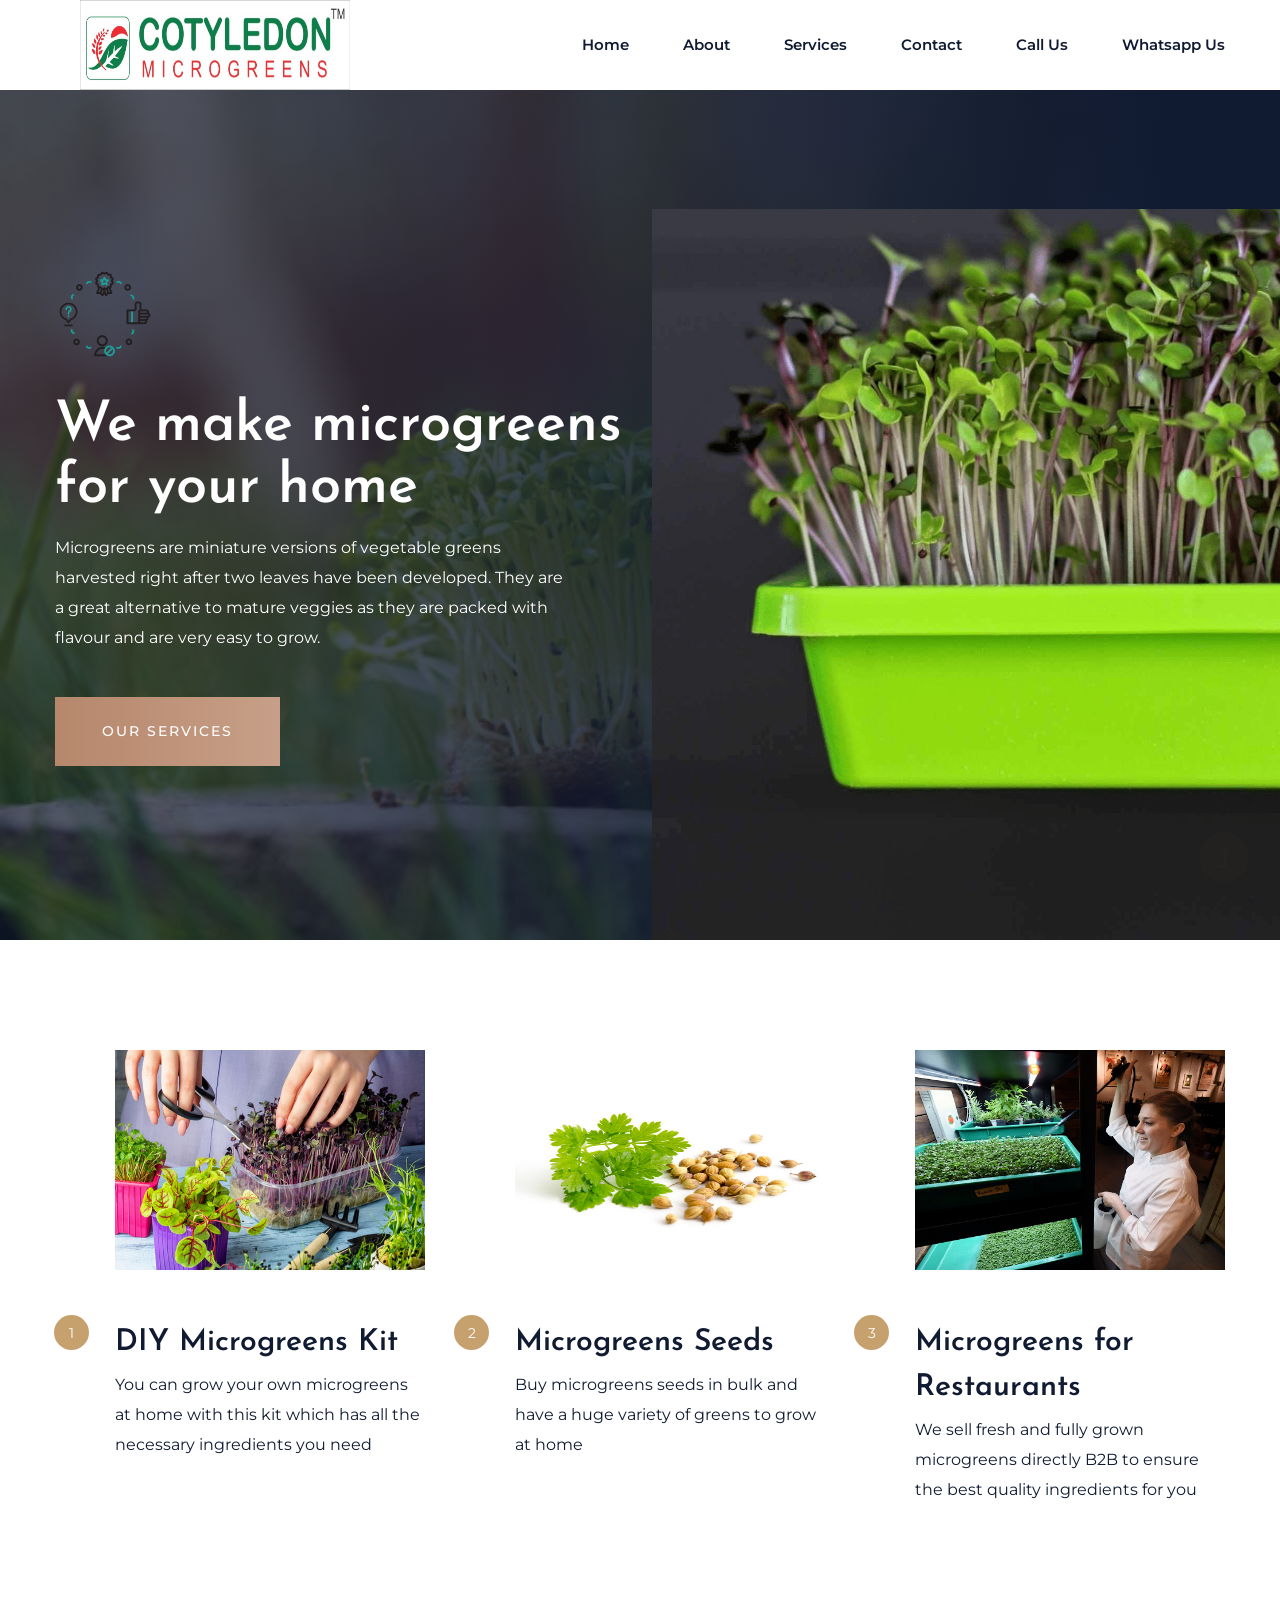
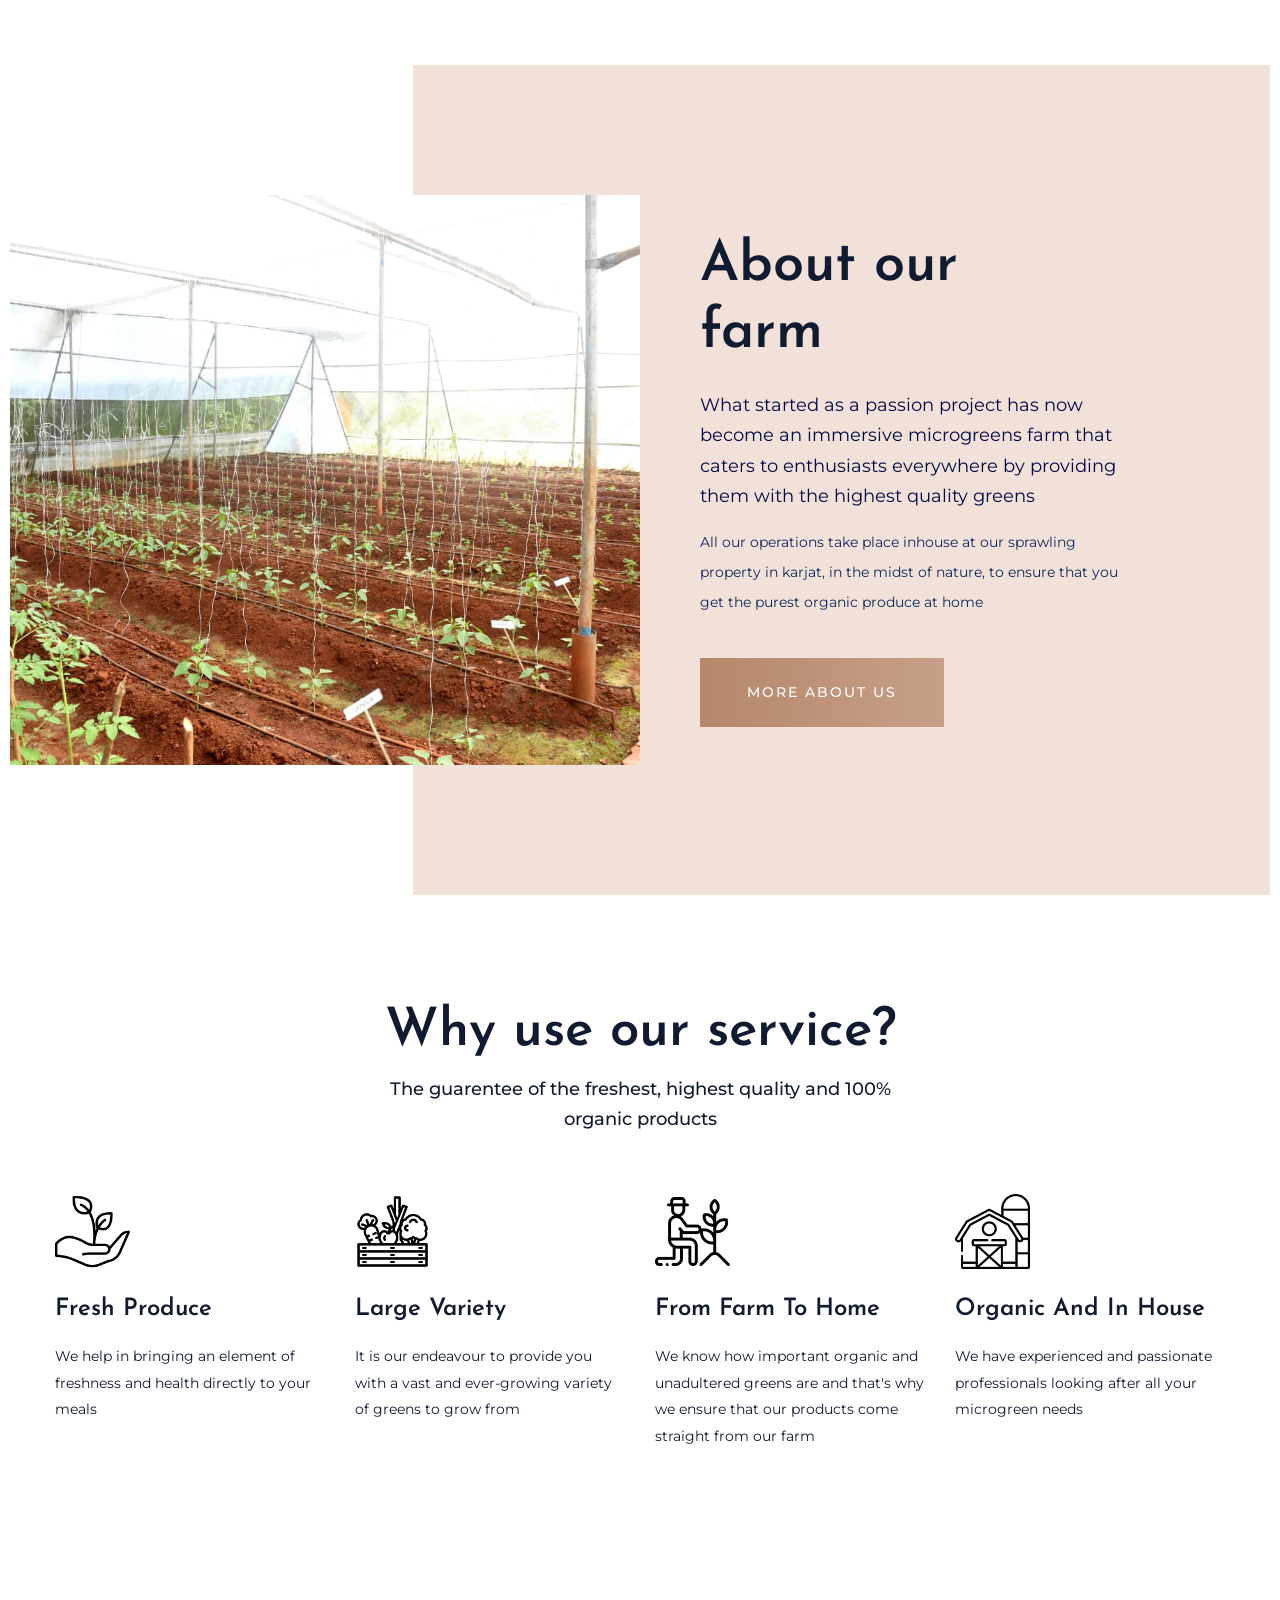
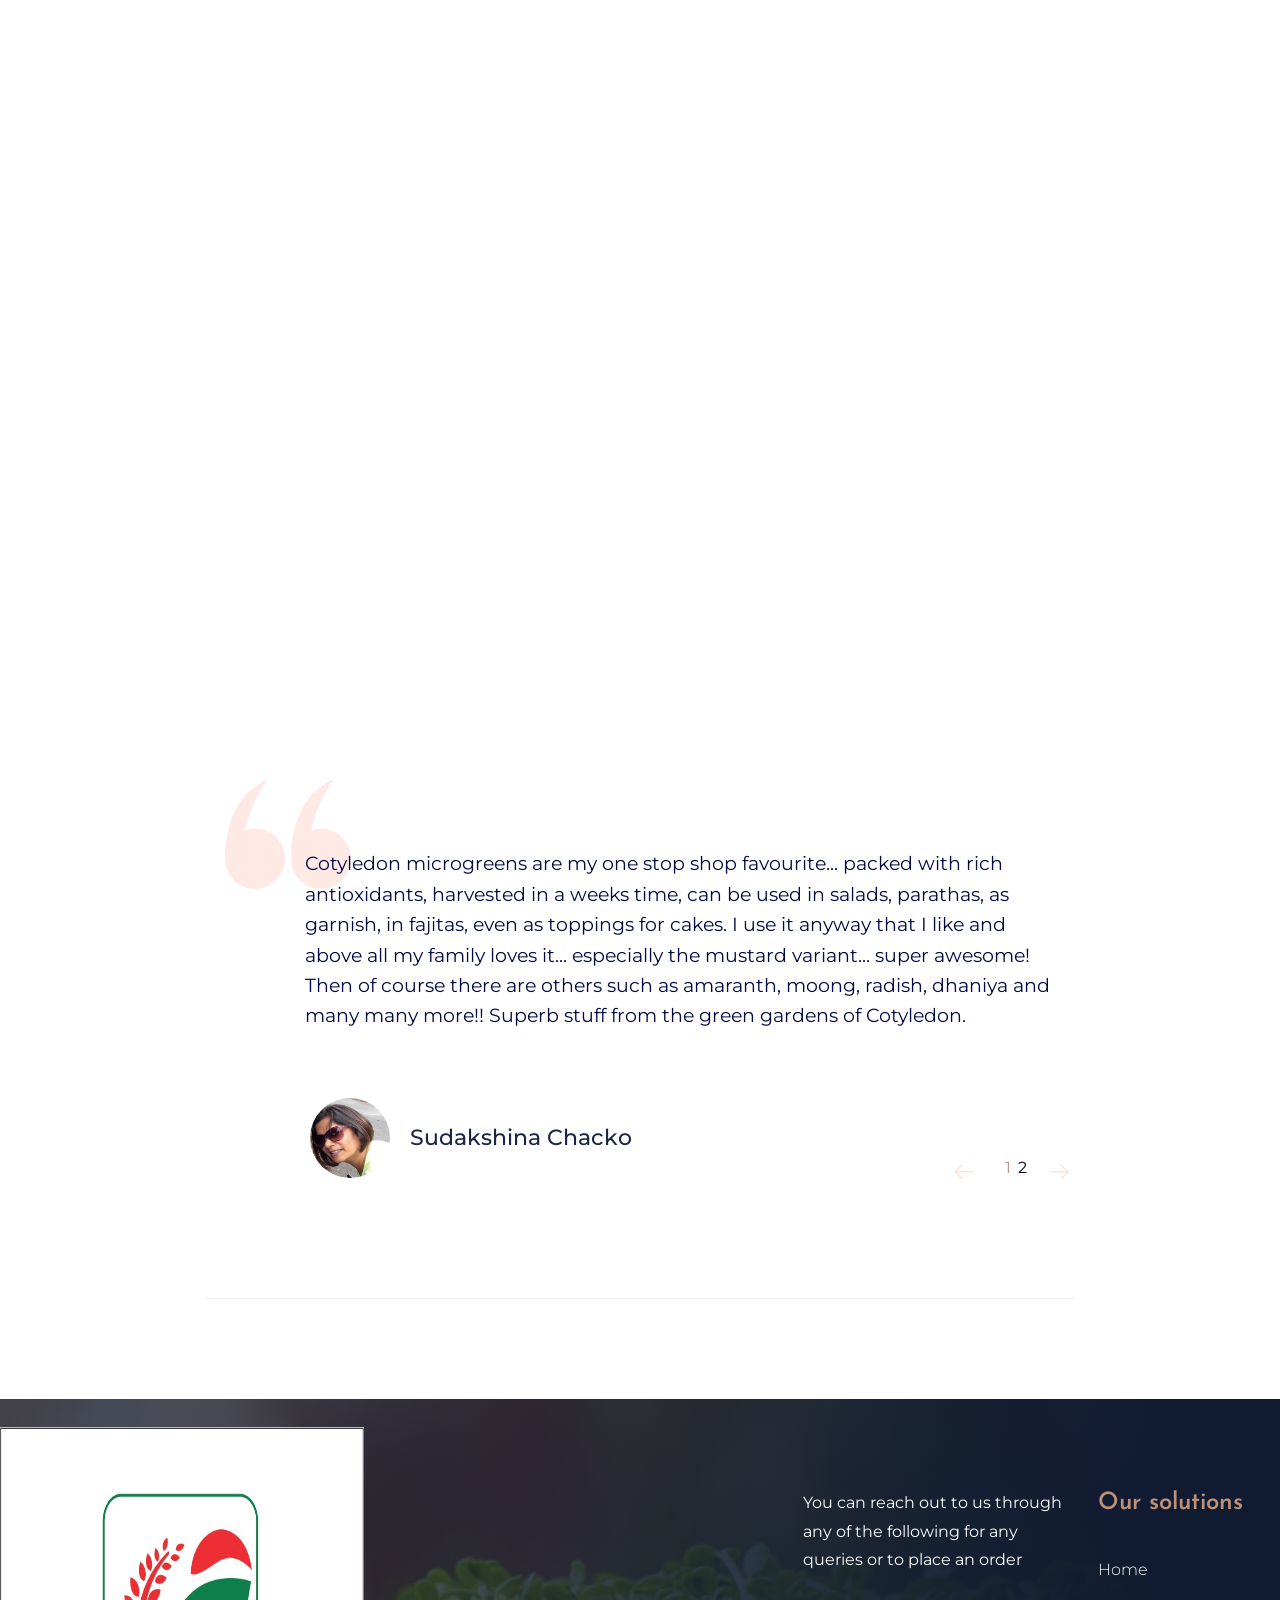
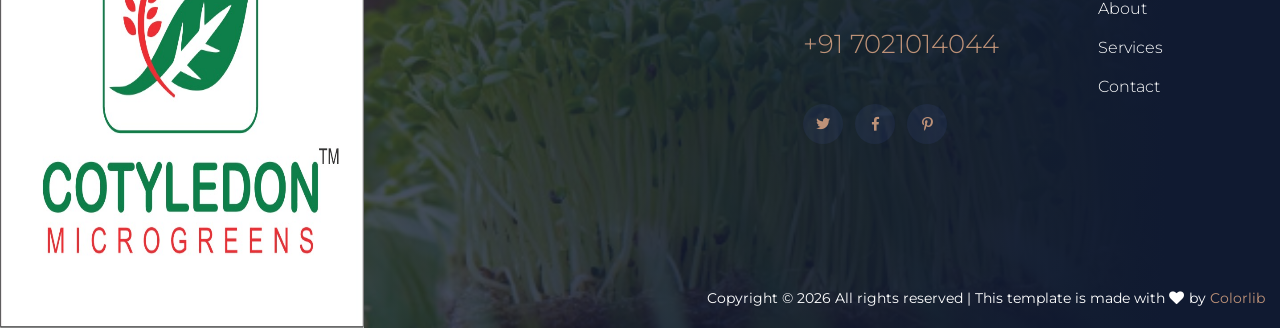
<file: index.html>
<!DOCTYPE html>
<html class="no-js" lang="zxx">
  <head>
    <meta charset="utf-8" />
    <meta http-equiv="x-ua-compatible" content="ie=edge" />
    <title>Cotyledon</title>
    <meta name="description" content="" />
    <meta name="viewport" content="width=device-width, initial-scale=1" />
    <link rel="manifest" href="site.webmanifest" />
    <link
      rel="shortcut icon"
      type="image/x-icon"
      href="assets/img/logo/titlelogo.png"
    />

    <!-- CSS here -->
    <link rel="stylesheet" href="assets/css/bootstrap.min.css" />
    <link rel="stylesheet" href="assets/css/owl.carousel.min.css" />
    <link rel="stylesheet" href="assets/css/slicknav.css" />
    <link rel="stylesheet" href="assets/css/flaticon.css" />
    <link rel="stylesheet" href="assets/css/progressbar_barfiller.css" />
    <link rel="stylesheet" href="assets/css/gijgo.css" />
    <link rel="stylesheet" href="assets/css/animate.min.css" />
    <link rel="stylesheet" href="assets/css/animated-headline.css" />
    <link rel="stylesheet" href="assets/css/magnific-popup.css" />
    <link rel="stylesheet" href="assets/css/fontawesome-all.min.css" />
    <link rel="stylesheet" href="assets/css/themify-icons.css" />
    <link rel="stylesheet" href="assets/css/slick.css" />
    <link rel="stylesheet" href="assets/css/nice-select.css" />
    <link rel="stylesheet" href="assets/css/style.css" />
  </head>
  <body>
    <!-- ? Preloader Start -->
    <div id="preloader-active">
      <div class="preloader d-flex align-items-center justify-content-center">
        <div class="preloader-inner position-relative">
          <div class="preloader-circle"></div>
          <div class="preloader-img pere-text">
            <img src="assets/img/logo/loading.png" alt="" />
          </div>
        </div>
      </div>
    </div>
    <!-- Preloader Start-->
    <header>
      <!-- Header Start -->
      <div class="header-area header_area">
        <div class="main-header">
          <div class="header-bottom header-sticky">
            <!-- Logo -->
            <div class="logo">
              <a href="index.html"
                ><img
                  src="assets/img/logo/finallogo.png"
                  alt=""
                  height="90"
                  width="270"
              /></a>
            </div>
            <div class="header-left d-flex f-right align-items-center">
              <!-- Main-menu -->
              <div class="main-menu f-right d-none d-lg-block">
                <nav>
                  <ul id="navigation">
                    <li><a href="index.html">Home</a></li>
                    <li><a href="about.html">About</a></li>
                    <li><a href="services.html">Services</a></li>
                    <li><a href="contact.html">Contact</a></li>
                    <li><a href="tel:7021014044" >Call Us</a></li>
                    <li><a href="https://api.whatsapp.com/send?phone=+917021014044">Whatsapp Us</a></li>
                    <!-- <li>
                      <a href="blog.html">Blog</a>
                      <ul class="submenu">
                        <li><a href="blog.html">Blog</a></li>
                        <li><a href="blog_details.html">Blog Details</a></li>
                        <li><a href="elements.html">Elements</a></li>
                      </ul>
                    </li>-->
                    
                  </ul>
                </nav>
              </div>
              <!-- left Btn -->
              <!--<div class="header-right-btn f-right d-none d-lg-block ml-30">
                <a href="tel:7021014044" class="header-btn">Call Us</a>
              </div>
              <div class="header-right-btn f-right d-none d-lg-block ml-30">
                <a href="https://api.whatsapp.com/send?phone=7021014044"class="header-btn">Whatsapp Us</a>
              </div>-->
            </div>
            <!-- Mobile Menu -->
            <div class="col-12">
              <div class="mobile_menu d-block d-lg-none"></div>
            </div>
          </div>
        </div>
      </div>
      <!-- Header End -->
    </header>
    <main>
      <!--? slider Area Start-->
      <div class="slider-area position-relative">
        <div class="slider-active">
          <!-- Single Slider -->
          <div
            class="single-slider position-relative hero-overly slider-height d-flex align-items-center"
            data-background="assets/img/hero/bg.png"
          >
            <div class="container">
              <div class="row">
                <div class="col-xl-6 col-lg-6">
                  <div class="hero-caption">
                    <img
                      class="rotateme"
                      src="assets/img/hero/circle.png"
                      alt=""
                      data-animation="zoomIn"
                      data-delay="1s"
                      width="100"
                      height="100"
                    />
                    <h1 data-animation="fadeInLeft" data-delay=".4s">
                      We make microgreens for your home
                    </h1>
                    <p data-animation="fadeInLeft" data-delay=".6s">
                      Microgreens are miniature versions of vegetable greens
                      harvested right after two leaves have been developed. They
                      are a great alternative to mature veggies as they are
                      packed with flavour and are very easy to grow.
                    </p>
                    <!-- Hero Btn -->
                    <a
                      href="services.html"
                      class="btn"
                      data-animation="fadeInLeft"
                      data-delay=".8s"
                      >Our Services</a
                    >
                  </div>
                </div>
              </div>
            </div>
            <!-- Left img -->
            <div class="hero-img">
              <img
                src="assets/img/hero/mg1.png"
                alt=""
                data-animation="fadeInRight"
                data-transition-duration="5s"
              />
            </div>
          </div>
          <!-- Single Slider -->
        </div>
      </div>
      <!-- slider Area End-->
      <!--? Clients Offers Start -->
      <div class="clients-area section-padding40">
        <div class="container">
          <div class="row">
            <div class="col-lg-4 col-md-6 col-sm-6">
              <div
                class="single-offers mb-50 wow fadeInUp"
                data-wow-delay=".2s"
              >
                <div class="offers-img">
                  <img src="assets/img/gallery/diy.png" alt="" height="220" />
                </div>
                <div class="offers-cap">
                  <span>1</span>
                  <h3><a href="services.html">DIY Microgreens Kit</a></h3>
                  <p>
                    You can grow your own microgreens at home with this kit
                    which has all the necessary ingredients you need
                  </p>
                </div>
              </div>
            </div>
            <div class="col-lg-4 col-md-6 col-sm-6">
              <div
                class="single-offers mb-50 wow fadeInUp"
                data-wow-delay=".4s"
              >
                <div class="offers-img">
                  <img src="assets/img/gallery/seeds.png" alt="" height="220" />
                </div>
                <div class="offers-cap">
                  <span>2</span>
                  <h3><a href="services.html">Microgreens Seeds</a></h3>
                  <p>
                    Buy microgreens seeds in bulk and have a huge variety of
                    greens to grow at home
                  </p>
                </div>
              </div>
            </div>
            <div class="col-lg-4 col-md-6 col-sm-6">
              <div
                class="single-offers mb-50 wow fadeInUp"
                data-wow-delay=".6s"
              >
                <div class="offers-img">
                  <img src="assets/img/gallery/b2b.png" alt="" height="220" />
                </div>
                <div class="offers-cap">
                  <span>3</span>
                  <h3>
                    <a href="services.html">Microgreens for Restaurants</a>
                  </h3>
                  <p>
                    We sell fresh and fully grown microgreens directly B2B to
                    ensure the best quality ingredients for you
                  </p>
                </div>
              </div>
            </div>
          </div>
        </div>
      </div>
      <!-- Clients Offers End -->
      <!--? Visit Our Tailor Start -->
      <section class="visit-tailor-area fix">
        <!--Right Contents  -->
        <div class="tailor-offers"></div>
        <!-- left Contents -->
        <div class="tailor-details">
          <h2>About our<br />farm</h2>
          <p class="pera-top">
            What started as a passion project has now become an immersive
            microgreens farm that caters to enthusiasts everywhere by providing
            them with the highest quality greens
          </p>
          <p class="pera-bottom">
            All our operations take place inhouse at our sprawling property in
            karjat, in the midst of nature, to ensure that you get the purest
            organic produce at home
          </p>
          <a href="about.html" class="btn">More About Us</a>
        </div>
      </section>
      <!-- Visit Our Tailor End -->
      <!--? Services Area Start -->
      <section class="categories-area section-padding40">
        <div class="container">
          <!-- section Tittle -->
          <div class="row justify-content-center">
            <div class="col-xl-6 col-lg-6 col-md-7 col-sm-9">
              <div class="section-tittle text-center mb-60">
                <h2>Why use our service?</h2>
                <p>
                  The guarentee of the freshest, highest quality and 100%
                  organic products
                </p>
              </div>
            </div>
          </div>
          <div class="row">
            <div class="col-lg-3 col-md-6 col-sm-6">
              <div
                class="single-cat mb-50 wow fadeInUp"
                data-wow-duration="1s"
                data-wow-delay=".2s"
              >
                <div class="cat-icon">
                  <img
                    src="assets/img/icon/growth.png"
                    alt=""
                    height="75"
                    width="75"
                  />
                </div>
                <div class="cat-cap">
                  <h5>Fresh Produce</h5>
                  <p>
                   We help in bringing an element of freshness and health directly to your meals
                  </p>
                </div>
              </div>
            </div>
            <div class="col-lg-3 col-md-6 col-sm-6">
              <div
                class="single-cat mb-50 wow fadeInUp"
                data-wow-duration="1s"
                data-wow-delay=".2s"
              >
                <div class="cat-icon">
                  <img
                    src="assets/img/icon/harvest.png"
                    alt=""
                    height="75"
                    width="75"
                  />
                </div>
                <div class="cat-cap">
                  <h5>Large Variety</h5>
                  <p>
                   It is our endeavour to provide you with a vast and ever-growing variety of greens to grow from 
                  </p>
                </div>
              </div>
            </div>
            <div class="col-lg-3 col-md-6 col-sm-6">
              <div
                class="single-cat mb-50 wow fadeInUp"
                data-wow-duration="1s"
                data-wow-delay=".4s"
              >
                <div class="cat-icon">
                  <img
                    src="assets/img/icon/agriculture.png"
                    height="75"
                    width="75"
                    alt=""
                  />
                </div>
                <div class="cat-cap">
                  <h5>From farm to home</h5>
                  <p>
                   We know how important organic and unadultered greens are and that's why we ensure that our products come straight from our farm
                  </p>
                </div>
              </div>
            </div>
            <div class="col-lg-3 col-md-6 col-sm-6">
              <div
                class="single-cat mb-50 wow fadeInUp"
                data-wow-duration="1s"
                data-wow-delay=".5s"
              >
                <div class="cat-icon">
                  <img
                    src="assets/img/icon/barn.png"
                    height="75"
                    width="75"
                    alt=""
                  />
                </div>
                <div class="cat-cap">
                  <h5>Organic and In house</h5>
                  <p>
                    We have experienced and passionate professionals looking after all your microgreen needs
                  </p>
                </div>
              </div>
            </div>
          </div>
        </div>
      </section>
      <!--? Services Area End -->
      <!--? video_start -->
      <div class="video-area section-bg2 d-flex align-items-center">
        <div class="container">
          <div class="video-wrap position-relative">
            <!-- Video icon -->
            <div class="video-icon">
              <style>
      .embed-wrapper {
          overflow: hidden;
          padding-top: 56.25%;
          position: relative;
      }
      .embed-wrapper iframe {
           border: 0;
           height: 100%;
           left: 0;
           position: absolute;
           top: 0;
           width: 100%;
      }
      </style>
      <div class="embed-wrapper">
          <iframe width="" height="" src="https://www.youtube.com/embed/nZWzuJ0L63o?rel=0&modestbranding=1&loop=0&controls=1&autoplay=0&fs=0&showinfo=0&color=red&vq=Auto" frameborder="0" allowfullscreen></iframe>
      </div>
      
              </div>
            </div>
          </div>
        </div>
      </div>
      <!-- video_end -->
      <!--? Testimonial Area Start -->
      <section class="testimonial-area testimonial-padding fix">
        <div class="container">
          <div class="row align-items-center justify-content-center">
            <div class="col-lg-9">
              <div class="about-caption pb-bottom">
                <!-- Testimonial Start -->
                <div class="h1-testimonial-active dot-style">
                  <!-- Single Testimonial -->
                  <div class="single-testimonial position-relative">
                    <div class="testimonial-caption">
                      <img
                        src="assets/img/icon/quotes-sign.png"
                        alt=""
                        class="quotes-sign"
                      />
                      <p>
                       Cotyledon microgreens are my one stop shop favourite... packed with rich antioxidants, harvested in a weeks time, can be used in salads, parathas, as garnish, in fajitas, even as toppings for cakes. I use it anyway that I like and above all my family loves it... especially the mustard variant... super awesome! Then of course there are others such as amaranth, moong, radish, dhaniya and many many more!! Superb stuff from the green gardens of Cotyledon.
                      </p>
                    </div>
                    <!-- founder -->
                    <div class="testimonial-founder d-flex align-items-center">
                      <div class="founder-img">
                        <img src="assets/img/icon/roy.png" alt="" height="120px" width="120px" style="border-radius:50%; padding: 20px;"/>
                      </div>
                      <div class="founder-text">
                        <span>Sudakshina Chacko</span>
                        
                      </div>
                    </div>
                  </div>
                  <!-- Single Testimonial -->
                  <div class="single-testimonial position-relative">
                    <div class="testimonial-caption">
                      <img
                        src="assets/img/icon/quotes-sign.png"
                        alt=""
                        class="quotes-sign"
                      />
                      <p>
                       I wanted to grow something small at home and I found the DIY kit to work wonderfully. It had everything I needed in the box itself so that made it really convenient and fun. Definitely going to recommend this one to all my friends
                      </p>
                    </div>
                    <!-- founder -->
                    <div class="testimonial-founder d-flex align-items-center">
                      <div class="founder-img">
                        <img src="assets/img/icon/mrinal.png" alt="" height="120px" width="120px" style="border-radius:50%; padding: 20px;"/>
                      </div>
                      <div class="founder-text">
                        <span>  Mrinal Singh</span>
                        <p></p>
                      </div>
                    </div>
                  </div>
                </div>
                <!-- Testimonial End -->
              </div>
            </div>
          </div>
        </div>
      </section>
      <!--? Testimonial Area End -->
      <!--? instagram-social start -->
      <!--
      <section class="instagram-area fix pb-bottom">
        <div class="container">
          <div class="row justify-content-center">
            <div class="col-xl-6 col-lg-6 col-md-8 col-sm-10">
              <div class="section-tittle text-center mb-80">
                <h2>Follow us on Instagram</h2>
                <p>
                 And get information about the latest updates and products 
                </p>
              </div>
            </div>
          </div>
          <div class="row">
            <div class="col-lg-6 col-md-6">
              <div class="single-instagram mb-30">
                <img src="assets/img/gallery/instra1.png" alt="" />
                <a href="#"><i class="ti-instagram"></i></a>
              </div>
            </div>
            <div class="col-lg-6 col-md-6">
              <div class="single-instagram">
                <img src="assets/img/gallery/instra2.png" alt="" />
                <a href="#"><i class="ti-instagram"></i></a>
              </div>
            </div>
          </div>
        </div>
      </section>-->
      <!-- instagram-social End -->
    </main>

    <footer>
      <div
        class="footer-wrapper section-bg2 pl-100 hero-overly"
        data-background="assets/img/hero/bg.png"
      >
        <!-- Footer Start-->
        <div class="footer-area footer-padding">
          <div class="container">
            <div class="row justify-content-end">
              <div class="col-xl-3 col-lg-4 col-md-4 col-sm-6">
                <div class="single-footer-caption mb-50">
                  <div class="single-footer-caption mb-30">
                    <!-- logo -->

                    <div class="footer-tittle">
                      <div class="footer-pera">
                        <p>
                          You can reach out to us through any of the following for any queries or to place an order
                        </p>
                      </div>
                      <ul class="mb-40">
                        
                        <li class="number">
                          <a href="tel:91-7021014044">+91 7021014044</a>
                        </li>
                      </ul>
                    </div>
                    <!-- social -->
                    <div class="footer-social">
                      <a href="#"><i class="fab fa-twitter"></i></a>
                      <a href="https://bit.ly/sai4ull"
                        ><i class="fab fa-facebook-f"></i
                      ></a>
                      <a href="#"><i class="fab fa-pinterest-p"></i></a>
                    </div>
                  </div>
                </div>
              </div>
              <div class="col-xl-2 col-lg-4 col-md-4 col-sm-6">
                <div class="single-footer-caption mb-50">
                  <div class="footer-tittle">
                    <h4>Our solutions</h4>
                    <ul>
                      <li><a href="index.html">Home</a></li>
                      <li><a href="about.html">About</a></li>
                      <li><a href="services.html">Services</a></li>
                      <!--<li><a href="#">Blog</a></li>-->
                      <li><a href="contact.html">Contact</a></li>
                    </ul>
                  </div>
                </div>
              </div>
            </div>
          </div>
        </div>
        <!-- footer-bottom area -->
        <div class="footer-bottom-area">
          <div class="container">
            <div class="footer-border">
              <div class="row align-items-center">
                <div class="col-xl-12">
                  <div class="footer-copy-right text-right">
                    <p>
                      <!-- Link back to Colorlib can't be removed. Template is licensed under CC BY 3.0. -->
                      Copyright &copy;
                      <script>
                        document.write(new Date().getFullYear());
                      </script>
                      All rights reserved | This template is made with
                      <i class="fa fa-heart" aria-hidden="true"></i> by
                      <a href="https://colorlib.com" target="_blank"
                        >Colorlib</a
                      >
                      <!-- Link back to Colorlib can't be removed. Template is licensed under CC BY 3.0. -->
                    </p>
                  </div>
                </div>
              </div>
            </div>
          </div>
        </div>
        <!-- Footer End-->
        <!-- Map -->
        <div class="map-area hero-img">
          <img src="assets/img/logo/logocot.png" width="300" height="300" alt="" />
        </div>
      </div>
    </footer>
    <!-- Scroll Up -->
    <div id="back-top">
      <a title="Go to Top" href="#"> <i class="fas fa-level-up-alt"></i></a>
    </div>

    <!-- JS here -->
    <script src="./assets/js/vendor/modernizr-3.5.0.min.js"></script>
    <!-- Jquery, Popper, Bootstrap -->
    <script src="./assets/js/vendor/jquery-1.12.4.min.js"></script>
    <script src="./assets/js/popper.min.js"></script>
    <script src="./assets/js/bootstrap.min.js"></script>
    <!-- Jquery Mobile Menu -->
    <script src="./assets/js/jquery.slicknav.min.js"></script>

    <!-- Jquery Slick , Owl-Carousel Plugins -->
    <script src="./assets/js/owl.carousel.min.js"></script>
    <script src="./assets/js/slick.min.js"></script>
    <!-- One Page, Animated-HeadLin -->
    <script src="./assets/js/wow.min.js"></script>
    <script src="./assets/js/animated.headline.js"></script>
    <script src="./assets/js/jquery.magnific-popup.js"></script>

    <!-- Date Picker -->
    <script src="./assets/js/gijgo.min.js"></script>
    <!-- Nice-select, sticky -->
    <script src="./assets/js/jquery.nice-select.min.js"></script>
    <script src="./assets/js/jquery.sticky.js"></script>
    <!-- Progress -->
    <script src="./assets/js/jquery.barfiller.js"></script>

    <!-- counter , waypoint,Hover Direction -->
    <script src="./assets/js/jquery.counterup.min.js"></script>
    <script src="./assets/js/waypoints.min.js"></script>
    <script src="./assets/js/jquery.countdown.min.js"></script>
    <script src="./assets/js/hover-direction-snake.min.js"></script>

    <!-- contact js -->
    <script src="./assets/js/contact.js"></script>
    <script src="./assets/js/jquery.form.js"></script>
    <script src="./assets/js/jquery.validate.min.js"></script>
    <script src="./assets/js/mail-script.js"></script>
    <script src="./assets/js/jquery.ajaxchimp.min.js"></script>

    <!-- Jquery Plugins, main Jquery -->
    <script src="./assets/js/plugins.js"></script>
    <script src="./assets/js/main.js"></script>
  </body>
</html>
</file>
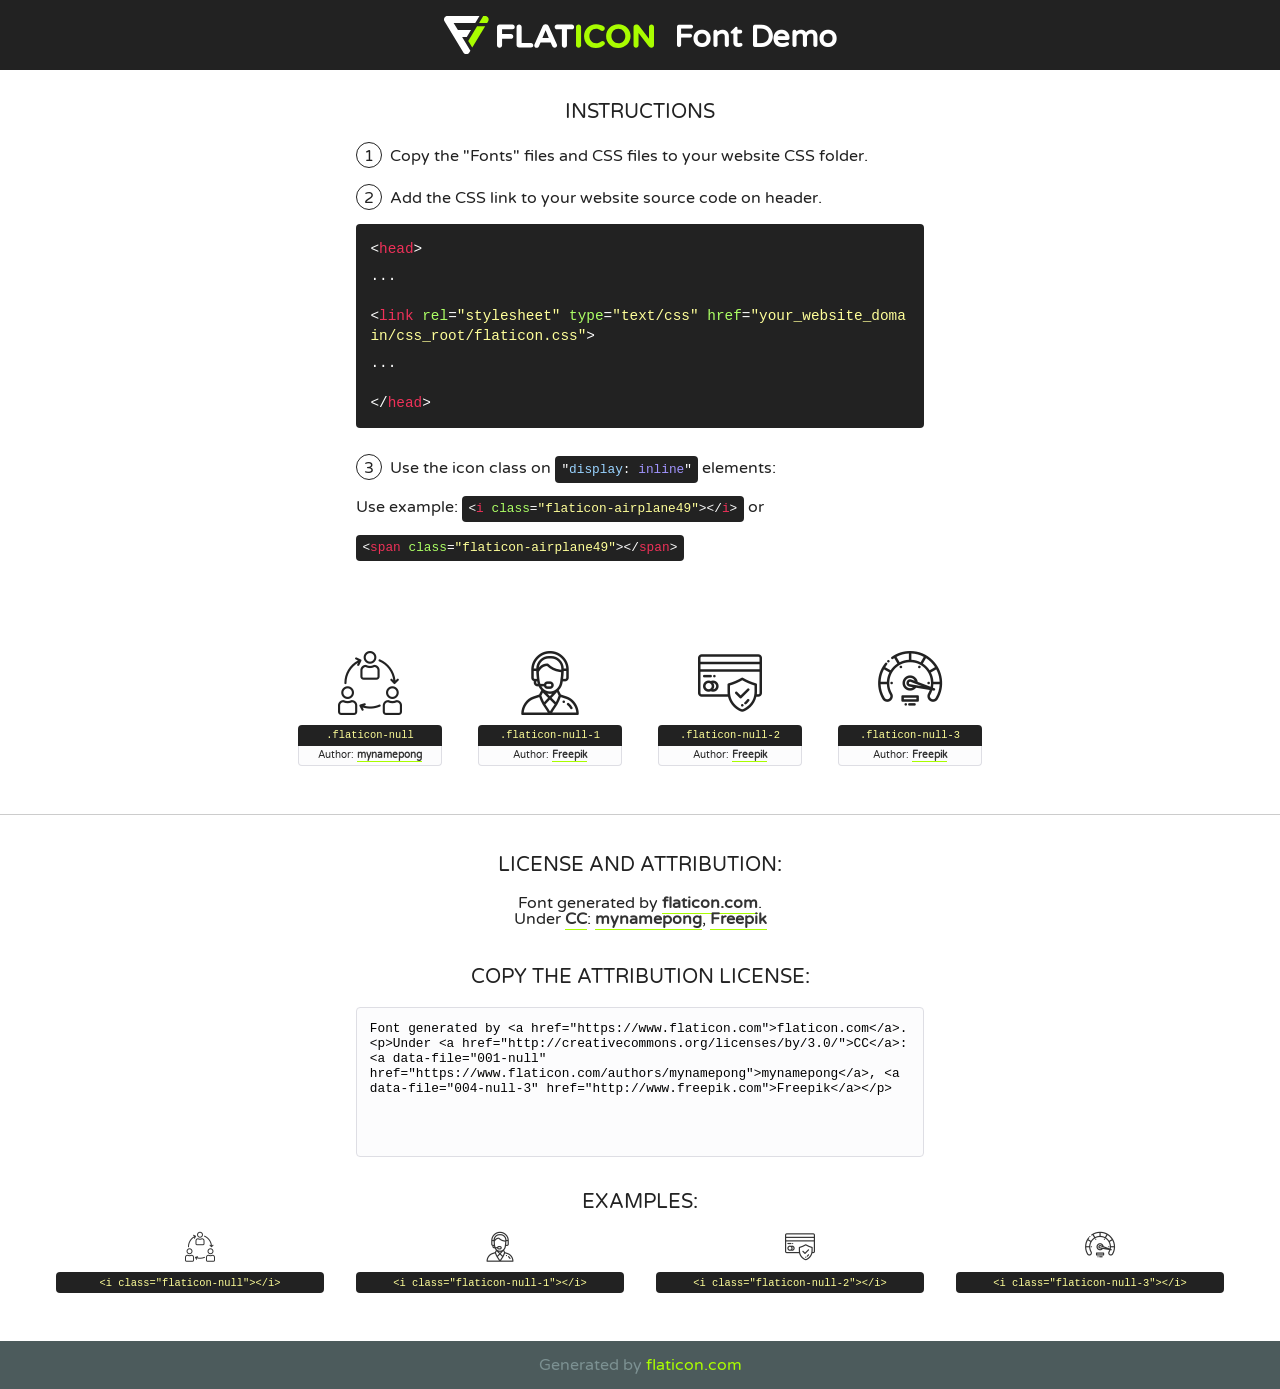
<file: assets/fonts/flaticon.html>
<!DOCTYPE html>
<!--
  Flaticon icon font: Flaticon
  Creation date: 03/06/2020 12:20
-->
<html>
<!DOCTYPE html>
<html>

<head>
    <title>Flaticon WebFont</title>
    <link href="http://fonts.googleapis.com/css?family=Varela+Round" rel="stylesheet" type="text/css" />
    <link rel="stylesheet" type="text/css" href="flaticon.css">
    <meta charset="UTF-8">
    <style>
    html, body, div, span, applet, object, iframe,
    h1, h2, h3, h4, h5, h6, p, blockquote, pre,
    a, abbr, acronym, address, big, cite, code,
    del, dfn, em, img, ins, kbd, q, s, samp,
    small, strike, strong, sub, sup, tt, var,
    b, u, i, center,
    dl, dt, dd, ol, ul, li,
    fieldset, form, label, legend,
    table, caption, tbody, tfoot, thead, tr, th, td,
    article, aside, canvas, details, embed, 
    figure, figcaption, footer, header, hgroup, 
    menu, nav, output, ruby, section, summary,
    time, mark, audio, video {
        margin: 0;
        padding: 0;
        border: 0;
        font-size: 100%;
        font: inherit;
        vertical-align: baseline;
    }
    /* HTML5 display-role reset for older browsers */
    article, aside, details, figcaption, figure, 
    footer, header, hgroup, menu, nav, section {
        display: block;
    }
    body {
        line-height: 1;
    }
    ol, ul {
        list-style: none;
    }
    blockquote, q {
        quotes: none;
    }
    blockquote:before, blockquote:after,
    q:before, q:after {
        content: '';
        content: none;
    }
    table {
        border-collapse: collapse;
        border-spacing: 0;
    }
    body {
        font-family: 'Varela Round', Helvetica, Arial, sans-serif;
        font-size: 16px;
        color: #222;
    }
    a {
        color: #333;
        border-bottom: 1px solid #a9fd00;
        font-weight: bold;
        text-decoration: none;
    }
    * {
        -moz-box-sizing: border-box;
        -webkit-box-sizing: border-box;
        box-sizing: border-box;
        margin: 0;
        padding: 0;
    }
    [class^="flaticon-"]:before, [class*=" flaticon-"]:before, [class^="flaticon-"]:after, [class*=" flaticon-"]:after {
        font-family: Flaticon;
        font-size: 30px;
        font-style: normal;
        margin-left: 20px;
        color: #333;
    }
    .wrapper {
        max-width: 600px;
        margin: auto;
        padding: 0 1em;
    }
    .title {
        font-size: 1.25em;
        text-align: center;
        margin-bottom: 1em;
        text-transform: uppercase;
    }
    header {
        text-align: center;
        background-color: #222;
        color: #fff;
        padding: 1em;
    }
    header .logo {
        width: 210px;
        height: 38px;
        display: inline-block;
        vertical-align: middle;
        margin-right: 1em;
        border: none;
    }
    header strong {
        font-size: 1.95em;
        font-weight: bold;
        vertical-align: middle;
        margin-top: 5px;
        display: inline-block;
    }
    .demo {
        margin: 2em auto;
        line-height: 1.25em;
    }
    .demo ul li {
        margin-bottom: 1em;
    }
    .demo ul li .num {
        color: #222;
        border-radius: 20px;
        display: inline-block;
        width: 26px;
        padding: 3px;
        height: 26px;
        text-align: center;
        margin-right: 0.5em;
        border: 1px solid #222;
    }
    .demo ul li code {
        background-color: #222;
        border-radius: 4px;
        padding: 0.25em 0.5em;
        display: inline-block;
        color: #fff;
        font-family: Consolas,Monaco,Lucida Console,Liberation Mono,DejaVu Sans Mono,Bitstream Vera Sans Mono,Courier New, monospace;
        font-weight: lighter;
        margin-top: 1em;
        font-size: 0.8em;
        word-break: break-all;
    }
    .demo ul li code.big {
        padding: 1em;
        font-size: 0.9em;
    }
    .demo ul li code .red {
        color: #EF3159;
    }
    .demo ul li code .green {
        color: #ACFF65;
    }
    .demo ul li code .yellow {
        color: #FFFF99;
    }
    .demo ul li code .blue {
        color: #99D3FF;
    }
    .demo ul li code .purple {
        color: #A295FF;
    }
    .demo ul li code .dots {
        margin-top: 0.5em;
        display: block;
    }
    #glyphs {
        border-bottom: 1px solid #ccc;
        padding: 2em 0;
        text-align: center;
    }
    .glyph {
        display: inline-block;
        width: 9em;
        margin: 1em;
        text-align: center;
        vertical-align: top;
        background: #FFF;
    }
    .glyph .glyph-icon {
        padding: 10px;
        display: block;
        font-family:"Flaticon";
        font-size: 64px;
        line-height: 1;
    }
    .glyph .glyph-icon:before {
        font-size: 64px;
        color: #222;
        margin-left: 0;
    }
    .class-name {
        font-size: 0.65em;
        background-color: #222;
        color: #fff;
        border-radius: 4px 4px 0 0;
        padding: 0.5em;
        color: #FFFF99;
        font-family: Consolas,Monaco,Lucida Console,Liberation Mono,DejaVu Sans Mono,Bitstream Vera Sans Mono,Courier New, monospace;
    }
    .author-name {
        font-size: 0.6em;
        background-color: #fcfcfd;
        border: 1px solid #DEDEE4;
        border-top: 0;
        border-radius: 0 0 4px 4px;
        padding: 0.5em;
    }
    .class-name:last-child {
        font-size: 10px;
        color:#888;
    }
    .class-name:last-child a {
        font-size: 10px;
        color:#555;
    }
    .class-name:last-child a:hover {
        color:#a9fd00;
    }
    .glyph > input {
        display: block;
        width: 100px;
        margin: 5px auto;
        text-align: center;
        font-size: 12px;
        cursor: text;
    }
    .glyph > input.icon-input {
        font-family:"Flaticon";
        font-size: 16px;
        margin-bottom: 10px;
    }
    .attribution .title {
        margin-top: 2em;
    }
    .attribution textarea {
        background-color: #fcfcfd;
        padding: 1em;
        border: none;
        box-shadow: none;
        border: 1px solid #DEDEE4;
        border-radius: 4px;
        resize: none;
        width: 100%;
        height: 150px;
        font-size: 0.8em;
        font-family: Consolas,Monaco,Lucida Console,Liberation Mono,DejaVu Sans Mono,Bitstream Vera Sans Mono,Courier New, monospace;
        -webkit-appearance: none;
    }
    .iconsuse {
        margin: 2em auto;
        text-align: center;
        max-width: 1200px;
    }
    .iconsuse:after {
        content: '';
        display: table;
        clear: both;
    }
    .iconsuse .image {
        float: left;
        width: 25%;
        padding: 0 1em;
    }
    .iconsuse .image p {
        margin-bottom: 1em;
    }
    .iconsuse .image span {
        display: block;
        font-size: 0.65em;
        background-color: #222;
        color: #fff;
        border-radius: 4px;
        padding: 0.5em;
        color: #FFFF99;
        margin-top: 1em;
        font-family: Consolas,Monaco,Lucida Console,Liberation Mono,DejaVu Sans Mono,Bitstream Vera Sans Mono,Courier New, monospace;
    }
    #footer {
        text-align: center;
        background-color: #4C5B5C;
        color: #7c9192;
        padding: 1em;
    }
    #footer a {
        border: none;
        color: #a9fd00;
        font-weight: normal;
    }
    @media (max-width: 960px) {
        .iconsuse .image {
            width: 50%;
        }
    }
    @media (max-width: 560px) {
        .iconsuse .image {
            width: 100%;
        }
    }
    </style>
</head>

<body class="characters-off">

    <header>
        <a href="https://www.flaticon.com" target="_blank" class="logo">
            <svg version="1.1" xmlns="http://www.w3.org/2000/svg" xmlns:xlink="http://www.w3.org/1999/xlink" xmlns:a="http://ns.adobe.com/AdobeSVGViewerExtensions/3.0/" viewBox="0 0 560.875 102.036" enable-background="new 0 0 560.875 102.036" xml:space="preserve">
                <defs>
                </defs>
                <g>
                    <g class="letters">
                        <path fill="#ffffff" d="M141.596,29.675c0-3.777,2.985-6.767,6.764-6.767h34.438c3.426,0,6.15,2.728,6.15,6.15
                        c0,3.43-2.724,6.149-6.15,6.149h-27.674v13.091h23.719c3.429,0,6.151,2.724,6.151,6.15c0,3.43-2.723,6.149-6.151,6.149h-23.719
                        v17.574c0,3.773-2.986,6.761-6.764,6.761c-3.779,0-6.764-2.989-6.764-6.761V29.675z"></path>
                        <path fill="#ffffff" d="M193.844,29.149c0-3.781,2.985-6.767,6.764-6.767c3.776,0,6.763,2.985,6.763,6.767v42.957h25.039
                        c3.426,0,6.149,2.726,6.149,6.153c0,3.425-2.723,6.15-6.149,6.15h-31.802c-3.779,0-6.764-2.986-6.764-6.768V29.149z"></path>
                        <path fill="#ffffff" d="M241.891,75.71l21.438-48.407c1.492-3.341,4.215-5.357,7.906-5.357h0.792
                        c3.686,0,6.323,2.017,7.815,5.357l21.439,48.407c0.436,0.967,0.701,1.845,0.701,2.723c0,3.602-2.809,6.501-6.414,6.501
                        c-3.161,0-5.269-1.845-6.499-4.655l-4.132-9.661h-27.059l-4.301,10.102c-1.144,2.631-3.426,4.214-6.237,4.214
                        c-3.517,0-6.24-2.81-6.24-6.325C241.1,77.64,241.451,76.677,241.891,75.71z M279.932,58.666l-8.521-20.297l-8.526,20.297H279.932
                        z"></path>
                        <path fill="#ffffff" d="M314.864,35.387H301.86c-3.429,0-6.239-2.813-6.239-6.238c0-3.429,2.811-6.24,6.239-6.24h39.533
                        c3.426,0,6.237,2.811,6.237,6.24c0,3.425-2.811,6.238-6.237,6.238h-13.001v42.785c0,3.773-2.99,6.761-6.764,6.761
                        c-3.779,0-6.764-2.989-6.764-6.761V35.387z"></path>
                        <path fill="#A9FD00" d="M352.615,29.149c0-3.781,2.985-6.767,6.767-6.767c3.774,0,6.761,2.985,6.761,6.767v49.024
                        c0,3.773-2.987,6.761-6.761,6.761c-3.781,0-6.767-2.989-6.767-6.761V29.149z"></path>
                        <path fill="#A9FD00" d="M374.132,53.836v-0.179c0-17.481,13.178-31.801,32.065-31.801c9.22,0,15.459,2.458,20.557,6.238
                        c1.402,1.054,2.637,2.985,2.637,5.357c0,3.692-2.985,6.59-6.681,6.59c-1.845,0-3.071-0.702-4.044-1.319
                        c-3.776-2.813-7.729-4.393-12.562-4.393c-10.364,0-17.831,8.611-17.831,19.154v0.173c0,10.542,7.291,19.329,17.831,19.329
                        c5.715,0,9.492-1.756,13.359-4.834c1.049-0.874,2.458-1.491,4.039-1.491c3.429,0,6.325,2.813,6.325,6.236
                        c0,2.106-1.056,3.78-2.282,4.834c-5.539,4.834-12.036,7.733-21.878,7.733C387.572,85.464,374.132,71.493,374.132,53.836z"></path>
                        <path fill="#A9FD00" d="M433.009,53.836v-0.179c0-17.481,13.79-31.801,32.766-31.801c18.981,0,32.592,14.143,32.592,31.628v0.173
                        c0,17.483-13.785,31.807-32.769,31.807C446.625,85.464,433.009,71.32,433.009,53.836z M484.224,53.836v-0.179
                        c0-10.539-7.725-19.326-18.626-19.326c-10.893,0-18.449,8.611-18.449,19.154v0.173c0,10.542,7.73,19.329,18.626,19.329
                        C476.676,72.986,484.224,64.378,484.224,53.836z"></path>
                        <path fill="#A9FD00" d="M506.233,29.321c0-3.774,2.99-6.763,6.767-6.763h1.401c3.252,0,5.183,1.583,7.029,3.953l26.093,34.265
                        V29.059c0-3.692,2.99-6.677,6.681-6.677c3.683,0,6.671,2.985,6.671,6.677v48.934c0,3.78-2.987,6.765-6.764,6.765h-0.436
                        c-3.257,0-5.188-1.581-7.034-3.953l-27.056-35.492v32.944c0,3.687-2.985,6.676-6.678,6.676c-3.683,0-6.673-2.989-6.673-6.676
                        V29.321z"></path>
                    </g>
                    <g class="insignia">
                        <path fill="#ffffff" d="M48.372,56.137h12.517l11.156-18.537H37.186L25.688,18.539h57.825L94.668,0H9.271
                        C5.925,0,2.842,1.801,1.198,4.716c-1.644,2.907-1.593,6.482,0.134,9.343l50.38,83.501c1.678,2.781,4.689,4.476,7.938,4.476
                        c3.246,0,6.257-1.695,7.935-4.476l2.898-4.804L48.372,56.137z"></path>
                        <g class="i">
                            <path fill="#A9FD00" d="M93.575,18.539h0.031v0.004l21.652,0.004l2.705-4.488c1.727-2.861,1.778-6.436,0.133-9.343
                            C116.454,1.801,113.371,0,110.026,0h-5.294L93.575,18.539z"></path>
                            <polygon fill="#A9FD00" points="88.291,27.356 64.725,66.486 75.519,84.404 109.942,27.356"></polygon>
                        </g>
                    </g>
                </g>
            </svg>
        </a>
        <strong>Font Demo</strong>
    </header>


    <section class="demo wrapper">

        <p class="title">Instructions</p>

        <ul>
            <li>
                <span class="num">1</span>Copy the "Fonts" files and CSS files to your website CSS folder.
            </li>
            <li>
                <span class="num">2</span>Add the CSS link to your website source code on header.
                <code class="big">
                    &lt;<span class="red">head</span>&gt;
                    <br/><span class="dots">...</span>
                    <br/>&lt;<span class="red">link</span> <span class="green">rel</span>=<span class="yellow">"stylesheet"</span> <span class="green">type</span>=<span class="yellow">"text/css"</span> <span class="green">href</span>=<span class="yellow">"your_website_domain/css_root/flaticon.css"</span>&gt;
                    <br/><span class="dots">...</span>
                    <br/>&lt;/<span class="red">head</span>&gt;
                </code>
            </li>

            <li>
                <p>
                    <span class="num">3</span>Use the icon class on <code>"<span class="blue">display</span>:<span class="purple"> inline</span>"</code> elements:
                    <br />
                    Use example: <code>&lt;<span class="red">i</span> <span class="green">class</span>=<span class="yellow">&quot;flaticon-airplane49&quot;</span>&gt;&lt;/<span class="red">i</span>&gt;</code> or <code>&lt;<span class="red">span</span> <span class="green">class</span>=<span class="yellow">&quot;flaticon-airplane49&quot;</span>&gt;&lt;/<span class="red">span</span>&gt;</code>
            </li>
        </ul>

    </section>




   <section id="glyphs">          
    
      
        <div class="glyph"><div class="glyph-icon flaticon-null"></div>
            <div class="class-name">.flaticon-null</div>
            <div class="author-name">Author: <a data-file="001-null" href="https://www.flaticon.com/authors/mynamepong">mynamepong</a> </div> 
        </div>        
        
        <div class="glyph"><div class="glyph-icon flaticon-null-1"></div>
            <div class="class-name">.flaticon-null-1</div>
            <div class="author-name">Author: <a data-file="002-null-1" href="http://www.freepik.com">Freepik</a> </div> 
        </div>        
        
        <div class="glyph"><div class="glyph-icon flaticon-null-2"></div>
            <div class="class-name">.flaticon-null-2</div>
            <div class="author-name">Author: <a data-file="003-null-2" href="http://www.freepik.com">Freepik</a> </div> 
        </div>        
        
        <div class="glyph"><div class="glyph-icon flaticon-null-3"></div>
            <div class="class-name">.flaticon-null-3</div>
            <div class="author-name">Author: <a data-file="004-null-3" href="http://www.freepik.com">Freepik</a> </div> 
        </div>        
        

    </section>



    <section class="attribution wrapper"   style="text-align:center;">

      <div class="title">License and attribution:</div><div class="attrDiv">Font generated by <a href="https://www.flaticon.com">flaticon.com</a>. <div><p>Under <a href="http://creativecommons.org/licenses/by/3.0/">CC</a>: <a data-file="001-null" href="https://www.flaticon.com/authors/mynamepong">mynamepong</a>, <a data-file="004-null-3" href="http://www.freepik.com">Freepik</a></p>  </div>
      </div>
      <div class="title">Copy the Attribution License:</div>

    <textarea onclick="this.focus();this.select();">Font generated by &lt;a href=&quot;https://www.flaticon.com&quot;&gt;flaticon.com&lt;/a&gt;. <p>Under <a href="http://creativecommons.org/licenses/by/3.0/">CC</a>: <a data-file="001-null" href="https://www.flaticon.com/authors/mynamepong">mynamepong</a>, <a data-file="004-null-3" href="http://www.freepik.com">Freepik</a></p>  
     </textarea>

    </section>

    <section class="iconsuse">

          <div class="title">Examples:</div>            
             
            <div class="image">
                <p>
                    <i class="glyph-icon flaticon-null"></i> 
                    <span>&lt;i class=&quot;flaticon-null&quot;&gt;&lt;/i&gt;</span>
                </p>
            </div>
            
            <div class="image">
                <p>
                    <i class="glyph-icon flaticon-null-1"></i> 
                    <span>&lt;i class=&quot;flaticon-null-1&quot;&gt;&lt;/i&gt;</span>
                </p>
            </div>
            
            <div class="image">
                <p>
                    <i class="glyph-icon flaticon-null-2"></i> 
                    <span>&lt;i class=&quot;flaticon-null-2&quot;&gt;&lt;/i&gt;</span>
                </p>
            </div>
            
            <div class="image">
                <p>
                    <i class="glyph-icon flaticon-null-3"></i> 
                    <span>&lt;i class=&quot;flaticon-null-3&quot;&gt;&lt;/i&gt;</span>
                </p>
            </div>
                       
        </div>
                            
    </section>

<div id="footer">
    <div>Generated by <a href="https://www.flaticon.com">flaticon.com</a>
    </div>
</div>



</body>
</html>
</file>
<file: assets/css/flaticon.css>
/*
  	Flaticon icon font: Flaticon
  	Creation date: 03/06/2020 12:20
  	*/

@font-face {
  font-family: "Flaticon";
  src: url("../fonts/Flaticon.eot");
  src: url("../fonts/Flaticon.eot?#iefix") format("embedded-opentype"),
       url("../fonts/Flaticon.woff2") format("woff2"),
       url("../fonts/Flaticon.woff") format("woff"),
       url("../fonts/Flaticon.ttf") format("truetype"),
       url("../fonts/Flaticon.svg#Flaticon") format("svg");
  font-weight: normal;
  font-style: normal;
}

@media screen and (-webkit-min-device-pixel-ratio:0) {
  @font-face {
    font-family: "Flaticon";
    src: url("../fonts/Flaticon.svg#Flaticon") format("svg");
  }
}

[class^="flaticon-"]:before, [class*=" flaticon-"]:before,
[class^="flaticon-"]:after, [class*=" flaticon-"]:after {   
  font-family: Flaticon;
font-style: normal;
}

.flaticon-null:before { content: "\f100"; }
.flaticon-null-1:before { content: "\f101"; }
.flaticon-null-2:before { content: "\f102"; }
.flaticon-null-3:before { content: "\f103"; }
</file>
<file: assets/css/progressbar_barfiller.css>
/* Custom Code skills */
.single-skill{
  display: flex;
}

.single-skill span {
	color: #79838b;
	font-size: 13px;
	font-weight: 300;
	letter-spacing: 0;
	margin-bottom: 14px;
	display: block;
}
.single-skill .bar-progress {
	width: 100%;
}
.single-skill .bar-title {
  width: 20%;
  margin-bottom: 19px;
}

.skills-content {
  padding-top: 200px;
  padding-left: 70px;
}

.skills-shape-bg {
  height: 651px;
  width: 868px;
  position: absolute;
  content: "";
  border: 2px solid #4d4d4d;
  left: 40%;
  top: 255px;
}

.skills-shape-bg::before {
  position: absolute;
  content: "";
  height: 465px;
  width: 300px;
  border: 2px solid #4d4d4d;
  left: -35%;
  top: 50%;
  transform: translateY(-50%);
  border-right: 0;
}



/* Default */
.barfiller {
	width: 100%;
	height: 10px;
	background: #f6f9fc;
  position: relative;
  border-radius: 5px;
}

.barfiller .fill {
  display: block;
  position: relative;
  width: 0px;
  height: 100%;
  background: #333;
  z-index: 1;
  border-radius: 5px;
}

.barfiller .tipWrap { display: none; }

.barfiller .tip {
  margin-top: -28px;
  padding: 2px 4px;
  font-size: 16px;
  color: #09cc7f;
  left: 0px;
  position: absolute;
  z-index: 2;
  background: transparent;
  font-weight: 800;
}

.barfiller .tip:after {
  border: solid;
  border-color: rgba(0,0,0,.8) transparent;
  border-width: 6px 6px 0 6px;
  content: "";
  display: block;
  position: absolute;
  left: 9px;
  top: 100%;
  z-index: 9;
  display: none;
  
}
</file>
<file: assets/css/gijgo.css>
.gj-button {
    background-color: #f5f5f5;
    border: 1px solid #ddd;
    color: #000;
    border-radius: 3px;
    padding: 6px 10px;
    cursor: pointer;
}

.gj-unselectable {
    -webkit-touch-callout: none;
    -webkit-user-select: none;
    -khtml-user-select: none;
    -moz-user-select: none;
    -ms-user-select: none;
    user-select: none;
}

.gj-row {
    display: -webkit-box;
    display: -ms-flexbox;
    display: flex;
    -ms-flex-wrap: wrap;
    flex-wrap: wrap;
}

.gj-margin-left-5 {
    margin-left: 5px;
}

.gj-margin-left-10 {
    margin-left: 10px;
}

.gj-width-full {
    width: 100%;
}

.gj-cursor-pointer {
    cursor: pointer;
}

.gj-text-align-center {
    text-align: center;
}

.gj-font-size-16 {
    font-size: 16px;
}

.gj-hidden {
    display: none;
}

/** Material Design */
.gj-button-md {
    background: 0 0;
    border: none;
    border-radius: 2px;
    color: rgba(0, 0, 0, 0.87);
    position: relative;
    height: 36px;
    margin: 0;
    min-width: 64px;
    padding: 0 16px;
    display: inline-block;
    font-family: "Roboto","Helvetica","Arial",sans-serif;
    font-size: 1rem;
    font-weight: 500;
    text-transform: uppercase;
    letter-spacing: 0;
    overflow: hidden;
    will-change: box-shadow;
    transition: box-shadow .2s cubic-bezier(.4,0,1,1),background-color .2s cubic-bezier(.4,0,.2,1),color .2s cubic-bezier(.4,0,.2,1);
    outline: none;
    cursor: pointer;
    text-decoration: none;
    text-align: center;
    line-height: 36px;
    vertical-align: middle;
    overflow: hidden;
    -webkit-user-select: none;
    -moz-user-select: none;
    -ms-user-select: none;
    user-select: none;
}

.gj-button-md:hover {
    background-color: rgba(158,158,158,.2);
}

.gj-button-md:disabled {
    color: rgba(0,0,0,.26);
    background: 0 0;
}

.gj-button-md .material-icons,
.gj-button-md .gj-icon {
    vertical-align: middle;
    /*font-size: 1.3rem;
    margin-right: 4px;*/
}

.gj-button-md.gj-button-md-icon {
    width: 24px;
    height: 31px;
    min-width: 24px;
    padding: 0px;
    display: table;
}

.gj-button-md.gj-button-md-icon .material-icons,
.gj-button-md.gj-button-md-icon .gj-icon {
    display: table-cell;
    margin-right: 0px;
    width: 24px;
    height: 24px;
}

.gj-button-md.active {
    background-color: rgba(158,158,158,.4);
}

.gj-button-md-group {
    position: relative;
    display: inline-block;
    vertical-align: middle;
}
.gj-textbox-md {
	/* border: none; */
	/* border-bottom: 1px solid rgba(0,0,0,.42); */
	display: block;
	font-family: "Helvetica","Arial",sans-serif;
	font-size: 16px;
	line-height: 16px;
	/* padding: 4px 0px; */
	margin: 0;
	/* width: 100%; */
	background: 0 0;
	/* text-align: ; */
	color: rgba(0,0,0,.87);
	padding-left: 44px;
	border: 1px solid #dca73a;
	/* padding: 15px 15px; */
	/* text-align: center; */
	width: 177px;
	height: 55px;
	border-radius: 5px;
}
.gj-textbox-md:focus,
.gj-textbox-md:active {
    /* border-bottom: 2px solid rgba(0,0,0,.42); */
    outline: none;
}

.gj-textbox-md::placeholder {
    color: #8e8e8e;
}

.gj-textbox-md:-ms-input-placeholder {
    color: #8e8e8e;
}

.gj-textbox-md::-ms-input-placeholder {
    color: #8e8e8e;
}

.gj-md-spacer-24 {
    min-width: 24px;
    width: 24px;
    display: inline-block;
}

.gj-md-spacer-32 {
    min-width: 32px;
    width: 32px;
    display: inline-block;
}

.gj-modal {
    position: fixed;
    top: 0;
    right: 0;
    bottom: 0;
    left: 0;
    z-index: 1203;
    display: none;
    overflow: hidden;
    -webkit-overflow-scrolling: touch;
    outline: 0;
    background-color: rgba(0, 0, 0, 0.54118);
    transition: 200ms ease opacity;
    will-change: opacity;
}

/* List */
ul.gj-list li [data-role="wrapper"] {
    display: table;
    width: 100%;
}

ul.gj-list li [data-role="checkbox"] {
    display: table-cell;
    vertical-align:middle;
    text-align:center;
}

ul.gj-list li [data-role="image"] {
    display: table-cell;
    vertical-align:middle;
    text-align:center;
}

ul.gj-list li [data-role="display"] {
    display: table-cell;
    vertical-align:middle;
    cursor: pointer;
}

ul.gj-list li [data-role="display"]:empty:before {
  content: "\200b"; /* unicode zero width space character */
}

/* List - Bootstrap */
ul.gj-list-bootstrap {
    padding-left: 0px;
    margin-bottom: 0px;
}

ul.gj-list-bootstrap li {
    padding: 0px;
}

ul.gj-list-bootstrap li [data-role="wrapper"] {
    padding: 0px 10px;
}

ul.gj-list-bootstrap li [data-role="checkbox"] {
    width: 24px;
    padding: 3px;
}

ul.gj-list-bootstrap li [data-role="image"] {
    width: 24px;
    height: 24px;
}

ul.gj-list-bootstrap li [data-role="display"] {
    padding: 8px 0px 8px 4px;
}

.list-group-item.active ul li, .list-group-item.active:focus ul li, .list-group-item.active:hover ul li {
    text-shadow: none;
    color:initial;
}

/* List - Material Design */
ul.gj-list-md {
    padding: 0px;
    list-style: none;
    list-style-type: none;
    line-height: 24px;
    letter-spacing: 0;
    color: #616161; /* Gray 700 */
}

ul.gj-list-md li {
    display: list-item;
    list-style-type: none;
    padding: 0px;
    min-height: unset;
    box-sizing: border-box;
    align-items: center;
    cursor: default;
    overflow: hidden;

    font-family: "Roboto","Helvetica","Arial",sans-serif;
    font-size: 16px;
    font-weight: 400;
    letter-spacing: .04em;
    line-height: 1;
    
    -webkit-flex-direction: row;
    -ms-flex-direction: row;
    flex-direction: row;
    -webkit-flex-wrap: nowrap;
    -ms-flex-wrap: nowrap;
    flex-wrap: nowrap;
}

ul.gj-list-md li [data-role="checkbox"] {
    height: 24px;
    width: 24px;
}

ul.gj-list-md li [data-role="image"] {
    height: 24px;
    width: 24px;
}

ul.gj-list-md li [data-role="display"] {
    padding: 8px 0px 8px 5px;
    order: 0;
    flex-grow: 2;
    text-decoration: none;
    box-sizing: border-box;
    align-items: center;
    text-align: left;
    color: rgba(0,0,0,.87);
}

ul.gj-list-md li.disabled>[data-role="wrapper"]>[data-role="display"] {
    color: #9E9E9E; /* Gray 500 */
}

.gj-list-md-active {
    background: #e0e0e0;
    color: #3f51b5;
}


/* Picker */
.gj-picker {
    position: absolute;
    z-index: 1203;
    background-color: #fff;
}

.gj-picker .selected {
    color: #fff;
}

/* Material Design */
.gj-picker-md {
    font-family: "Roboto","Helvetica","Arial",sans-serif;
    font-size: 16px;
    font-weight: 400;
    letter-spacing: .04em;
    line-height: 1;
    color: rgba(0,0,0,.87);
    border: 1px solid #E0E0E0;
}

.gj-modal .gj-picker-md {
    border: 0px;
}

.gj-picker-md [role="header"] {
    color: rgba(255, 255, 255, 0.54);
    display: flex;
    background: #2196f3;
    align-items: baseline;
    user-select: none;
    justify-content: center;
}

.gj-picker-md [role="footer"] {
    float: right;
    padding: 10px;
}

.gj-picker-md [role="footer"] button.gj-button-md {
    color: #2196f3;
    font-weight: bold;
    font-size: 13px;
}

/* Bootstrap */
.gj-picker-bootstrap {
    border-radius: 4px;
    border: 1px solid #E0E0E0;
}

.gj-picker-bootstrap .selected {
    color: #888;
}

.gj-picker-bootstrap [role="header"] {
    background: #eee;
    color: #AAA;
}
@font-face {
    font-family: 'gijgo-material';
    src: url('../fonts/gijgo-material.eot?235541');
    src: url('../fonts/gijgo-material.eot?235541#iefix') format('embedded-opentype'), url('../fonts/gijgo-material.ttf?235541') format('truetype'), url('../fonts/gijgo-material.woff?235541') format('woff'), url('../fonts/gijgo-material.svg?235541#gijgo-material') format('svg');
    font-weight: normal;
    font-style: normal;
}

.gj-icon {
    /* use !important to prevent issues with browser extensions that change fonts */
    font-family: 'gijgo-material' !important;
    font-size: 24px;
    speak: none;
    font-style: normal;
    font-weight: normal;
    font-variant: normal;
    text-transform: none;
    line-height: 1;
    /* Enable Ligatures ================ */
    letter-spacing: 0;
    -webkit-font-feature-settings: "liga";
    -moz-font-feature-settings: "liga=1";
    -moz-font-feature-settings: "liga";
    -ms-font-feature-settings: "liga" 1;
    font-feature-settings: "liga";
    -webkit-font-variant-ligatures: discretionary-ligatures;
    font-variant-ligatures: discretionary-ligatures;
    /* Better Font Rendering =========== */
    -webkit-font-smoothing: antialiased;
    -moz-osx-font-smoothing: grayscale;
}

.gj-icon.undo:before {
    content: "\e900";
}

.gj-icon.vertical-align-top:before {
    content: "\e901";
}

.gj-icon.vertical-align-center:before {
    content: "\e902";
}

.gj-icon.vertical-align-bottom:before {
    content: "\e903";
}

.gj-icon.arrow-dropup:before {
    content: "\e904";
}

.gj-icon.clock:before {
    content: "\e905";
}

.gj-icon.refresh:before {
    content: "\e906";
}

.gj-icon.last-page:before {
    content: "\e907";
}

.gj-icon.first-page:before {
    content: "\e908";
}

.gj-icon.cancel:before {
    content: "\e909";
}

.gj-icon.clear:before {
    content: "\e90a";
}

.gj-icon.check-circle:before {
    content: "\e90b";
}

.gj-icon.delete:before {
    content: "\e90c";
}

.gj-icon.arrow-upward:before {
    content: "\e90d";
}

.gj-icon.arrow-forward:before {
    content: "\e90e";
}

.gj-icon.arrow-downward:before {
    content: "\e90f";
}

.gj-icon.arrow-back:before {
    content: "\e910";
}

.gj-icon.list-numbered:before {
    content: "\e911";
}

.gj-icon.list-bulleted:before {
    content: "\e912";
}

.gj-icon.indent-increase:before {
    content: "\e913";
}

.gj-icon.indent-decrease:before {
    content: "\e914";
}

.gj-icon.redo:before {
    content: "\e915";
}

.gj-icon.align-right:before {
    content: "\e916";
}

.gj-icon.align-left:before {
    content: "\e917";
}

.gj-icon.align-justify:before {
    content: "\e918";
}

.gj-icon.align-center:before {
    content: "\e919";
}

.gj-icon.strikethrough:before {
    content: "\e91a";
}

.gj-icon.italic:before {
    content: "\e91b";
}

.gj-icon.underlined:before {
    content: "\e91c";
}

.gj-icon.bold:before {
    content: "\e91d";
}

.gj-icon.arrow-dropdown:before {
    content: "\e91e";
}

.gj-icon.done:before {
    content: "\e91f";
}

.gj-icon.pencil:before {
    content: "\e920";
}

.gj-icon.minus:before {
    content: "\e921";
}

.gj-icon.plus:before {
    content: "\e922";
}

.gj-icon.chevron-up:before {
    content: "\e923";
}

.gj-icon.chevron-right:before {
    content: "\e924";
}

.gj-icon.chevron-down:before {
    content: "\e925";
}

.gj-icon.chevron-left:before {
    content: "\e926";
}

.gj-icon.event:before {
    content: "\e927";
}
.gj-draggable {
    cursor: move;
}
.gj-resizable-handle {
    position: absolute;
    font-size: 0.1px;
    display: block;
    -ms-touch-action: none;
    touch-action: none;
    z-index: 1203;
}

.gj-resizable-n {
    cursor: n-resize;
    height: 7px;
    width: 100%;
    top: -5px;
    left: 0;
}
.gj-resizable-e {
    cursor: e-resize;
    width: 7px;
    right: -5px;
    top: 0;
    height: 100%;
}
.gj-resizable-s {
    cursor: s-resize;
    height: 7px;
    width: 100%;
    bottom: -5px;
    left: 0;
}
.gj-resizable-w {
	cursor: w-resize;
	width: 7px;
	left: -5px;
	top: 0;
	height: 100%;
}
.gj-resizable-se {
	cursor: se-resize;
	width: 12px;
	height: 12px;
	right: 1px;
	bottom: 1px;
}
.gj-resizable-sw {
	cursor: sw-resize;
	width: 9px;
	height: 9px;
	left: -5px;
	bottom: -5px;
}
.gj-resizable-nw {
	cursor: nw-resize;
	width: 9px;
	height: 9px;
	left: -5px;
	top: -5px;
}
.gj-resizable-ne {
	cursor: ne-resize;
	width: 9px;
	height: 9px;
	right: -5px;
	top: -5px;
}

.gj-dialog-footer {
    position: absolute;
    bottom: 0px;
    width: 100%;
    margin-top: 0px;
}

.gj-dialog-scrollable [data-role="body"] {
    overflow-x: hidden;
    overflow-y: scroll;
}

/** Bootstrap 3 **/
.gj-dialog-bootstrap {
    overflow: hidden;
    z-index: 1202;
}

.gj-dialog-bootstrap [data-role="title"] {
    display: inline;
}
.gj-dialog-bootstrap [data-role="close"] {
    line-height: 1.42857143;
}

/** Bootstrap 4 **/
.gj-dialog-bootstrap4 {
    overflow: hidden;
    z-index: 1202;
}

.gj-dialog-bootstrap4 [data-role="title"] {
    display: inline;
}
.gj-dialog-bootstrap4 [data-role="close"] {
    line-height: 1.5;
}

/** Material Design **/
.gj-dialog-md {
    background-color: #FFF;
    overflow: hidden;
    border: none;
    box-shadow: 0 11px 15px -7px rgba(0,0,0,.2), 0 24px 38px 3px rgba(0,0,0,.14), 0 9px 46px 8px rgba(0,0,0,.12);
    box-sizing: border-box;
    position: relative;
    display: -webkit-box;
    display: -webkit-flex;
    display: -ms-flexbox;
    display: flex;
    -webkit-box-orient: vertical;
    -webkit-box-direction: normal;
    -webkit-flex-direction: column;
    -ms-flex-direction: column;
    flex-direction: column;
    -webkit-background-clip: padding-box;
    background-clip: padding-box;
    outline: 0;
    z-index: 1202;
}

.gj-dialog-md-header {
    padding: 24px 24px 0px 24px;
    font-family: "Roboto","Helvetica","Arial",sans-serif;
}

.gj-dialog-md-title {
    margin: 0;
    font-weight: 400;
    display: inline;
    line-height: 28px;
    font-size: 20px;
}

.gj-dialog-md-close {
    -webkit-appearance: none;
    padding: 0;
    cursor: pointer;
    background: 0 0;
    border: 0;
    float: right;
    line-height: 28px;
    font-size: 28px;
}

.gj-dialog-md-body {
    padding: 20px 24px 24px 24px;
    color: rgba(0,0,0,.54);
    font-family: "Helvetica","Arial",sans-serif;
    font-size: 14px;
    font-weight: 400;
    line-height: 20px;
}

.gj-dialog-md-footer {
    padding: 8px 8px 8px 24px;
    display: -webkit-flex;
    display: -ms-flexbox;
    display: flex;
    -webkit-flex-direction: row-reverse;
    -ms-flex-direction: row-reverse;
    flex-direction: row-reverse;
    -webkit-flex-wrap: wrap;
    -ms-flex-wrap: wrap;
    flex-wrap: wrap;

    box-sizing: border-box;
}

.gj-dialog-md-footer>*:first-child {
    margin-right: 0;
}

.gj-dialog-md-footer>* {
    margin-right: 8px;
    height: 36px;
}
DIV.gj-grid-wrapper {
    margin: auto;
    position: relative;
    clear:both;
    z-index: 1;
}

TABLE.gj-grid {
    margin: auto;    
    border-collapse: collapse;
    width: 100%;
    table-layout: fixed;
}

TABLE.gj-grid THEAD TH [data-role="selectAll"] {
    margin: auto;
}

TABLE.gj-grid THEAD TH [data-role="title"] {
    display: inline-block;
}

TABLE.gj-grid THEAD TH [data-role="sorticon"] {
    display: inline-block;
}

TABLE.gj-grid THEAD TH {
    overflow: hidden;
    text-overflow: ellipsis;
}

TABLE.gj-grid.autogrow-header-row THEAD TH {
    overflow: auto;
    text-overflow: initial;
    white-space: pre-wrap;
    -ms-word-break: break-word;
    word-break: break-word;
}

TABLE.gj-grid > tbody > tr > td {
    overflow: hidden;
    position: relative;
}

table.gj-grid tbody div[data-role="display"] {
    vertical-align: middle;
    text-indent: 0;
    white-space: pre-wrap;
    -ms-word-break: break-word;
    word-break: break-word;
}

table.gj-grid.fixed-body-rows tbody div[data-role="display"] {
    overflow: hidden;
    text-overflow: ellipsis;
    white-space: nowrap;
    -ms-word-break: initial;
    word-break: initial;
}

table.gj-grid tfoot DIV[data-role="display"] {
    vertical-align: middle;
    text-indent: 0;
    display: flex;
}

TABLE.gj-grid .fa {
    padding: 2px;
}

TABLE.gj-grid > tbody > tr > td > div {
    padding: 2px;
    overflow: hidden;
}

DIV.gj-grid-wrapper DIV.gj-grid-loading-cover
{
    background: #BBBBBB;
    opacity: 0.5;
    position: absolute;
    vertical-align: middle;
}

DIV.gj-grid-wrapper DIV.gj-grid-loading-text
{
    position: absolute;
    font-weight: bold;
}

/* Bootstrap Theme */
table.gj-grid-bootstrap thead th {
    background-color: #f5f5f5;
    vertical-align:middle;
}

table.gj-grid-bootstrap thead th [data-role="sorticon"] {
    margin-left: 5px;
}

table.gj-grid-bootstrap thead th [data-role="sorticon"] i.gj-icon,
table.gj-grid-bootstrap thead th [data-role="sorticon"] i.material-icons {
    position: absolute;
    font-size: 20px;
    top: 15px;
}

table.gj-grid-bootstrap tbody tr td div[data-role="display"] {
    padding: 0px;
}

.gj-grid-bootstrap-4 .gj-checkbox-bootstrap {
    display: inline-block;
    padding-top: 2px;
}

.gj-grid-bootstrap-4 tbody tr.active {
    background-color: rgba(0,0,0,.075);
}

/* Material Design Theme */
.gj-grid-md {
    position: relative;
    border: 1px solid #e0e0e0;
    border-collapse: collapse;
    white-space: nowrap;
    font-size: 13px;
    font-family: "Roboto","Helvetica","Arial",sans-serif;
    background-color: #fff;
}

.gj-grid-md td:first-of-type, .gj-grid-md th:first-of-type {
    padding-left: 24px;
}

.gj-grid-md th {
    position: relative;
    vertical-align: bottom;
    font-weight: 700;
    line-height: 31px;
    letter-spacing: 0;
    height: 56px;
    font-size: 12px;
    color: rgba(0,0,0,.54);
    padding-bottom: 8px;
    box-sizing: border-box;
    padding: 12px 18px;
    text-align: right;
}

.gj-grid-md td {
    position: relative;
    height: 48px;
    border-top: 1px solid #e0e0e0;
    border-bottom: 1px solid #e0e0e0;
    padding: 12px 18px;
    box-sizing: border-box;
    text-align: left;
    color: rgba(0,0,0,.87);
}

.gj-grid-md tbody tr {
    position: relative;
    height: 48px;
    transition-duration: .28s;
    transition-timing-function: cubic-bezier(.4,0,.2,1);
    transition-property: background-color;
}

.gj-grid-md tbody tr:hover {
    background-color: #EEEEEE; /* Gray 200 */
}

.gj-grid-md tbody tr.gj-grid-md-select {
    background-color: #F5F5F5; /* Grey 100 */
}


table.gj-grid-md thead th [data-role="sorticon"] {
    margin-left: 5px;
}

table.gj-grid-md thead th [data-role="sorticon"] i.gj-icon,
table.gj-grid-md thead th [data-role="sorticon"] i.material-icons {
    position: absolute;
    font-size: 16px;
    top: 19px;
}

table.gj-grid-md thead th.gj-grid-select-all {
    padding-bottom: 3px;
}
/* Hide all prioritized columns by default */
@media only all {
	th.display-1120,
	td.display-1120,
	th.display-960,
	td.display-960,
	th.display-800,
	td.display-800,
	th.display-640,
	td.display-640,
	th.display-480,
	td.display-480,
	th.display-320,
	td.display-320 {
		display: none;
	}
}

/* Show at 320px (20em x 16px) */
@media screen and (min-width: 20em) {
	TABLE.gj-grid-bootstrap th.display-320,
	TABLE.gj-grid-bootstrap td.display-320 {
		display: table-cell;
	}
}
/* Show at 480px (30em x 16px) */
@media screen and (min-width: 30em) {
	TABLE.gj-grid-bootstrap th.display-480,
	TABLE.gj-grid-bootstrap td.display-480 {
		display: table-cell;
	}
}
/* Show at 640px (40em x 16px) */
@media screen and (min-width: 40em) {
	TABLE.gj-grid-bootstrap th.display-640,
	TABLE.gj-grid-bootstrap td.display-640 {
		display: table-cell;
	}
}
/* Show at 800px (50em x 16px) */
@media screen and (min-width: 50em) {
	TABLE.gj-grid-bootstrap th.display-800,
	TABLE.gj-grid-bootstrap td.display-800 {
		display: table-cell;
	}
}
/* Show at 960px (60em x 16px) */
@media screen and (min-width: 60em) {
	TABLE.gj-grid-bootstrap th.display-960,
	TABLE.gj-grid-bootstrap td.display-960 {
		display: table-cell;
	}
}
/* Show at 1,120px (70em x 16px) */
@media screen and (min-width: 70em) {
	TABLE.gj-grid-bootstrap th.display-1120,
	TABLE.gj-grid-bootstrap td.display-1120 {
		display: table-cell;
	}
}

/* Material Design Theme */
.gj-grid-md tfoot tr th {
    padding-right: 14px;
}

.gj-grid-md tfoot tr[data-role="pager"] .gj-grid-mdl-pager-label {
    padding-left: 5px;
    padding-right: 5px;
}

.gj-grid-md tfoot tr[data-role="pager"] .gj-dropdown-md {
    margin-left: 12px;
}

.gj-grid-md tfoot tr[data-role="pager"] .gj-dropdown-md [role="presenter"] {
    font-size: 12px;
    font-weight: bold;
    color: rgba(0,0,0,.54);
}

.gj-grid-md tfoot tr[data-role="pager"] .gj-dropdown-md [role="presenter"] [role="display"] {
    text-align: right;
}

.gj-grid-md tfoot tr[data-role="pager"] .gj-grid-md-limit-select {
    margin-left: 10px;
    font-size: 12px;
    font-weight: bold;
    color: rgba(0,0,0,.54);
}

/* Bootstrap */
.gj-grid-bootstrap tfoot tr[data-role="pager"] th {
    line-height: 30px;
    background-color: #f5f5f5;
}

.gj-grid-bootstrap tfoot tr[data-role="pager"] th > div > div {
    margin-right: 5px;
}

.gj-grid-bootstrap tfoot tr[data-role="pager"] th > div > button {
    margin-right: 5px;
}

.gj-grid-bootstrap-4 tfoot tr[data-role="pager"] th > div button {
    height: 34px;
}

.gj-grid-bootstrap-4 tfoot tr[data-role="pager"] th div .gj-dropdown-bootstrap-4 .gj-dropdown-expander-mi .gj-icon {
    top: 5px;
}

.gj-grid-bootstrap-3 tfoot tr[data-role="pager"] th > div > input {
    margin-right: 5px;
    width: 40px;
    text-align: right;
    display: inline-block;
    font-weight: bold;
}

.gj-grid-bootstrap-4 tfoot tr[data-role="pager"] th > div > div.input-group {
    width: 40px;
}

.gj-grid-bootstrap-4 tfoot tr[data-role="pager"] th > div > div.input-group input {
    text-align: right;
    font-weight: bold;
    height: 34px;
    padding-top: 2px;
    padding-bottom: 6px;
}

.gj-grid-bootstrap tfoot tr[data-role="pager"] th > div > select {
    display: inline-block;
    margin-right: 5px;
    width: 60px;
}

.gj-grid-bootstrap tfoot tr[data-role="pager"] th .gj-dropdown-bootstrap .gj-list-bootstrap [data-role="display"] {
    line-height: 14px;
}

.gj-grid-bootstrap tfoot tr[data-role="pager"] th .gj-dropdown-bootstrap [role="presenter"] [role="display"] {
    font-weight: bold;
}

.gj-grid-bootstrap tfoot tr[data-role="pager"] th .gj-dropdown-bootstrap-3 [role="presenter"] {
    padding: 2px 8px;
}

.gj-grid-bootstrap tfoot tr[data-role="pager"] th .gj-dropdown-bootstrap-4 [role="presenter"] {
    padding: 1px 8px;
}
.gj-grid thead tr th div.gj-grid-column-resizer-wrapper {
    position: relative;
    width: 100%;
    height: 0px; 
    top: 0px; 
    left: 0px; 
    padding: 0px;
}

span.gj-grid-column-resizer {
    position: absolute;
    right: 0px;
    width: 10px;
    top: -100px;
    height: 300px;
    z-index: 1203;
    cursor: e-resize;
}

.gj-grid-resize-cursor {
    cursor: e-resize;
}
.gj-grid-md tbody tr.gj-grid-top-border td {
  border-top: 2px solid #777;
}
.gj-grid-md tbody tr.gj-grid-bottom-border td {
  border-bottom: 2px solid #777;
}

.gj-grid-bootstrap tbody tr.gj-grid-top-border td {
  border-top: 2px solid #777;
}
.gj-grid-bootstrap tbody tr.gj-grid-bottom-border td {
  border-bottom: 2px solid #777;
}
.gj-grid-md thead tr th.gj-grid-left-border,
.gj-grid-md tbody tr td.gj-grid-left-border
{
    border-left: 3px solid #777;
}
.gj-grid-md thead tr th.gj-grid-right-border,
.gj-grid-md tbody tr td.gj-grid-right-border
{
    border-right: 3px solid #777;
}

.gj-grid-bootstrap thead tr th.gj-grid-left-border,
.gj-grid-bootstrap tbody tr td.gj-grid-left-border
{
    border-left: 5px solid #ddd;
}
.gj-grid-bootstrap thead tr th.gj-grid-right-border,
.gj-grid-bootstrap tbody tr td.gj-grid-right-border
{
    border-right: 5px solid #ddd;
}
.gj-dirty {
    position: absolute;
    top: 0px;
    left: 0px;
    border-style: solid;
    border-width: 3px;
    border-color: #f00 transparent transparent #f00;
    padding: 0;
    overflow: hidden;
    vertical-align: top;
}

/* Material Design */
.gj-grid-md tbody tr td.gj-grid-management-column {
    padding: 3px;
}

.gj-grid-md tbody tr td[data-mode="edit"] {
    padding: 0px 18px;
}

.gj-grid-md tbody .gj-dropdown-md [role="presenter"] [role="display"] {
    padding: 0px;
}

/* Bootstrap */
.gj-grid-bootstrap tbody tr td[data-mode="edit"] {
    padding: 0px;
}

.gj-grid-bootstrap tbody tr td[data-mode="edit"] [data-role="edit"] {
    padding: 0px;
}

/* Bootstrap 3 */
.gj-grid-bootstrap-3 tbody tr td.gj-grid-management-column {
    padding: 3px;
}

.gj-grid-bootstrap-3 tbody tr td[data-mode="edit"] {
    height: 38px;
}

.gj-grid-bootstrap-3 tbody tr td[data-mode="edit"] [data-role="edit"] input[type="text"] {
    height: 37px;
    padding: 8px;
}

.gj-grid-bootstrap-3 tbody tr td[data-mode="edit"] .gj-dropdown-bootstrap [role="presenter"] {
    border: 0px;
    border-radius: 0px;
    height: 37px;
    padding-left: 8px;
}

.gj-grid-bootstrap-3 tbody tr td[data-mode="edit"] .gj-datepicker-bootstrap {
    height: 37px;
}

.gj-grid-bootstrap-3 tbody tr td[data-mode="edit"] .gj-datepicker-bootstrap [role="input"] {
    height: 37px;
    border:0px;
    border-radius: 0px;
}

.gj-grid-bootstrap-3 tbody tr td[data-mode="edit"] .gj-datepicker-bootstrap [role="right-icon"] {
    border:0px;
    border-radius: 0px;
}

.gj-grid-bootstrap-3 tbody tr td[data-mode="edit"] .gj-checkbox-bootstrap {
    display: inline-block;
    padding-top: 10px;
    height: 32px;
}

/* Bootstrap 4 */
.gj-grid-bootstrap-4 tbody tr td.gj-grid-management-column {
    padding: 6px;
}

.gj-grid-bootstrap-4 tbody tr td[data-mode="edit"] [data-role="edit"] input[type="text"] {
    height: 48px;
    padding-left: 12px;
}

.gj-grid-bootstrap-4 tbody tr td[data-mode="edit"] .gj-dropdown-bootstrap [role="presenter"] {
    border: 0px;
    border-radius: 0px;
    height: 48px;
    padding-left: 12px;
    font-family: -apple-system,system-ui,BlinkMacSystemFont,"Segoe UI",Roboto,"Helvetica Neue",Arial,sans-serif;
}

.gj-grid-bootstrap-4 tbody tr td[data-mode="edit"] .gj-dropdown-bootstrap-4 [role="expander"].gj-dropdown-expander-mi .gj-icon,
.gj-grid-bootstrap-4 tbody tr td[data-mode="edit"] .gj-dropdown-bootstrap-4 [role="expander"].gj-dropdown-expander-mi .material-icons {
    top: 13px;
}

.gj-grid-bootstrap-4 tbody tr td[data-mode="edit"] .gj-datepicker-bootstrap {
    height: 48px;
}

.gj-grid-bootstrap-4 tbody tr td[data-mode="edit"] .gj-datepicker-bootstrap [role="input"] {
    height: 48px;
    border:0px;
    border-radius: 0px;
}

.gj-grid-bootstrap-4 tbody tr td[data-mode="edit"] .gj-datepicker-bootstrap [role="right-icon"] {
    background-color: #fff;
}

.gj-grid-bootstrap-4 tbody tr td[data-mode="edit"] .gj-datepicker-bootstrap [role="right-icon"] button {
    border: 0px;
    border-radius: 0px;
    width: 43px;
    position: relative;
}

.gj-grid-bootstrap-4 tbody tr td[data-mode="edit"] .gj-datepicker-bootstrap [role="right-icon"] .gj-icon,
.gj-grid-bootstrap-4 tbody tr td[data-mode="edit"] .gj-datepicker-bootstrap [role="right-icon"] .material-icons {
    top: 13px;
    left: 10px;
    font-size: 24px;
}

.gj-grid-bootstrap-4 tbody tr td[data-mode="edit"] .gj-checkbox-bootstrap {
    display: inline-block;
    padding-top: 15px;
    height: 42px;
}
.gj-grid-md thead tr[data-role="filter"] th {
    border-top: 1px solid #e0e0e0;
}

div.gj-grid-wrapper div.gj-grid-bootstrap-toolbar {
    background-color: #f5f5f5;
    padding: 8px;
    font-weight: bold;
    border: 1px solid #ddd;
}

div.gj-grid-wrapper div.gj-grid-bootstrap-4-toolbar {
    background-color: #f5f5f5;
    padding: 12px;
    font-weight: bold;
    border: 1px solid #ddd;
}

div.gj-grid-wrapper div.gj-grid-md-toolbar {
    font-weight: bold;
    font-size: 24px;
    font-family: "Helvetica","Arial",sans-serif;
    background-color: rgb(255, 255, 255);
    
    border-top: 1px solid #e0e0e0;
    border-left: 1px solid #e0e0e0;
    border-right: 1px solid #e0e0e0;
    border-bottom: 0px;
    border-collapse: collapse;

    padding: 0 18px 0px 18px;
    line-height: 56px;
}
table.gj-grid-scrollable tbody {
    overflow-y: auto;
    overflow-x: hidden;
    display: block;
}

/* Material Design */
table.gj-grid-md.gj-grid-scrollable {
    border-bottom: 0px;
}

table.gj-grid-md.gj-grid-scrollable tbody {
    border-right: 1px solid #e0e0e0;
    border-bottom: 1px solid #e0e0e0;
}

table.gj-grid-md.gj-grid-scrollable tfoot {
    border-bottom: 1px solid #e0e0e0;
}

/* Bootstrap 3 */
table.gj-grid-bootstrap.gj-grid-scrollable {
    border-bottom: 0px;
}

table.gj-grid-bootstrap.gj-grid-scrollable tbody {
    border-right: 1px solid #ddd;
    border-bottom: 1px solid #ddd;
}

table.gj-grid-bootstrap.gj-grid-scrollable tbody tr[data-role="row"]:first-child td {
    border-top: 0px;
}

table.gj-grid-bootstrap.gj-grid-scrollable tbody tr[data-role="row"] td:first-child {
    border-left: 0px;
}

table.gj-grid-bootstrap.gj-grid-scrollable tbody tr[data-role="row"] td:last-child {
    border-right: 0px;
}

table.gj-grid-bootstrap.gj-grid-scrollable tfoot {
    border-bottom: 1px solid #ddd;
}

ul.gj-list li [data-role="spacer"] {
    display: table-cell;
}

ul.gj-list li [data-role="expander"] {
    display: table-cell;
    vertical-align:middle;
    text-align:center;
    cursor: pointer;
}

[data-type="tree"] ul li [data-role="expander"].gj-tree-material-icons-expander {
    width: 24px;
}

[data-type="tree"] ul li [data-role="expander"].gj-tree-font-awesome-expander {
    width: 24px;
}

[data-type="tree"] ul li [data-role="expander"].gj-tree-glyphicons-expander {
    width: 24px;
}

[data-type="tree"] ul li [data-role="expander"].gj-tree-glyphicons-expander .glyphicon {
    top: 4px;
    height: 24px;
}

/* Bootstrap Theme */
.gj-tree-bootstrap-3 ul.gj-list-bootstrap li {
    border: 0px;
    border-radius: 0px;
    color: #333;
}

.gj-tree-bootstrap-3 ul.gj-list-bootstrap li.active {
    color: #fff;
}

.gj-tree-bootstrap-3 ul.gj-list-bootstrap li.disabled {
    color: #777;
    background-color: #eee;
}

.gj-tree-bootstrap-4 ul.gj-list-bootstrap li {
    border: 0px;
    border-radius: 0px;
    color: #212529;
}

.gj-tree-bootstrap-4 ul.gj-list-bootstrap li.active {
    color: #fff;
}

.gj-tree-bootstrap-4 ul.gj-list-bootstrap li.disabled {
    color: #868e96;
}

.gj-tree-bootstrap-4 ul.gj-list-bootstrap li ul.gj-list-bootstrap {
    width: 100%;
}

.gj-tree-bootstrap-border ul.gj-list-bootstrap li {
    border: 1px solid #ddd;
}

.gj-tree-bootstrap-border ul.gj-list-bootstrap li ul.gj-list-bootstrap li {
    border-left: 0px;
    border-right: 0px;
}

.gj-tree-bootstrap-border ul.gj-list-bootstrap li:first-child {
    border-top-left-radius: 4px;
    border-top-right-radius: 4px;
}

.gj-tree-bootstrap-border ul.gj-list-bootstrap li:last-child {
    border-bottom-left-radius: 4px;
    border-bottom-right-radius: 4px;
}

.gj-tree-bootstrap-border ul.gj-list-bootstrap li ul.gj-list-bootstrap li:first-child {
    border-top-left-radius: 0px;
    border-top-right-radius: 0px;
}

.gj-tree-bootstrap-border ul.gj-list-bootstrap li ul.gj-list-bootstrap li:last-child {
    border-bottom: 0px;
    border-bottom-left-radius: 0px;
    border-bottom-right-radius: 0px;
}

ul.gj-list-bootstrap li [data-role="expander"].gj-tree-material-icons-expander {
    padding-top: 8px;
    padding-bottom: 4px;
}

ul.gj-list-bootstrap li [data-role="expander"].gj-tree-material-icons-expander .gj-icon {
    width: 24px;
    height: 24px;
}

/* Material Design Theme */
ul.gj-list-md li.disabled > [data-role="wrapper"] > [data-role="expander"] {
    color: #9E9E9E; /* Gray 500 */
}

.gj-tree-md-border ul.gj-list-md li {
    border: 1px solid #616161; /* Gray 700 */
    margin-bottom: -1px;
}

.gj-tree-md-border ul.gj-list-md li ul.gj-list-md li {
    border-left: 0px;
    border-right: 0px;
}

.gj-tree-md-border ul.gj-list-md li ul.gj-list-md li:last-child {
    border-bottom: 0px;
}
.gj-tree-drop-above {    
    border-top: 1px solid #000;
}

.gj-tree-drop-below {
    border-bottom: 1px solid #000;
}

.gj-tree-bootstrap-3 ul.gj-list-bootstrap li [data-role="wrapper"].drop-above {
    border-top: 2px solid #000;
}

.gj-tree-bootstrap-3 ul.gj-list-bootstrap li [data-role="wrapper"].drop-below {
    border-bottom: 2px solid #000;
}

.gj-tree-bootstrap-4 ul.gj-list-bootstrap li [data-role="wrapper"].drop-above {
    border-top: 2px solid #000;
}

.gj-tree-bootstrap-4 ul.gj-list-bootstrap li [data-role="wrapper"].drop-below {
    border-bottom: 2px solid #000;
}

.gj-tree-drag-el {
    padding: 0px;
    margin: 0px;
    z-index: 1203;
}

.gj-tree-drag-el li {
    padding: 0px;
    margin: 0px;
}

.gj-tree-drag-el [data-role="wrapper"] {
    cursor: move;
    display: table;
}

.gj-tree-drag-el [data-role="indicator"] {
    width: 14px;
    padding: 0px 3px;
    display: table-cell;
    vertical-align: middle;
    text-align: center;
}

.gj-tree-bootstrap-drag-el li.list-group-item {
    border: 0px;
    background: unset;
}

.gj-tree-bootstrap-drag-el [data-role="indicator"] {
    width: 24px;
    height: 24px;
    padding: 0px;
}

.gj-tree-md-drag-el [data-role="indicator"] {
    width: 24px;
    height: 24px;
    padding: 0px;
}
/* Bootstrap */
.gj-checkbox-bootstrap {
    min-width: 0;
    font-size: 0;
    font-weight: normal;
    margin: 0px;
    text-align: center;
    width: 18px;
    height: 18px;
    position: relative;
    display: inline;
}

.gj-checkbox-bootstrap input[type="checkbox"] {
    display: none;
    margin-bottom: -12px;
}

.gj-checkbox-bootstrap span {
    background: #fff;
    display: block;
    content: " ";
    width: 18px;
    height: 18px;
    line-height: 11px;
    font-size: 11px;
    padding: 2px;
    color: #555555;
    border: 1px solid #CCCCCC;
    border-radius: 3px;
    transition: box-shadow 0.2s linear, border-color 0.2s linear;
    cursor: pointer;
    margin: auto;
}

.gj-checkbox-bootstrap input[type="checkbox"]:focus + span:before {
    outline: 0;
    box-shadow: 0 0 0 0 #66afe9, 0 0 6px rgba(102, 175, 233, .6);
    border-color: #66afe9;
}

.gj-checkbox-bootstrap input[type="checkbox"][disabled] + span {
    opacity: 0.6;
    cursor: not-allowed;
}

/* Bootstrap 4 */
.gj-checkbox-bootstrap.gj-checkbox-bootstrap-4 span {
    line-height: 16px;
    padding: 0px;
}

.gj-checkbox-bootstrap-4.gj-checkbox-material-icons input[type="checkbox"]:checked + span:after {
    font-size: 16px;
}

.gj-checkbox-bootstrap-4.gj-checkbox-material-icons input[type="checkbox"]:indeterminate + span:after {
    font-size: 16px;
}

/* Material Design */
.gj-checkbox-md {
    min-width: 0;
    font-size: 0;
    font-weight: normal;
    margin: 0px;
    text-align: center;
    width: 16px;
    height: 16px;
    position: relative;
}

.gj-checkbox-md input[type="checkbox"] {
    display: none;
    margin-bottom: -12px;
}

.gj-checkbox-md span {
    display: inline-block;
    box-sizing: border-box;
    width: 16px;
    height: 16px;
    margin: 0;
    cursor: pointer;
    overflow: hidden;
    border: 2px solid #616161; /* Gray 700 */
    border-radius: 2px;
    z-index: 2;
}

.gj-checkbox-md input[type="checkbox"]:checked + span {
    border: 2px solid #536DFE; /* Indigo A200 */
}

.gj-checkbox-md input[type="checkbox"]:checked + span:after {
    color: #FFF;
    background-color: #536DFE; /* Indigo A200 */
    position: absolute;
    left: 1px;
    top: -15px;
}

.gj-checkbox-md input[type="checkbox"]:indeterminate + span {
    border: 2px solid #616161; /* Gray 700 */
}

.gj-checkbox-md input[type="checkbox"]:indeterminate + span:after {    
    color: #616161;/*color: rgba(0, 0, 0, 1);*/
    position: absolute;
    left: 1px;
    top: -15px;
}

.gj-checkbox-md input[type="checkbox"][disabled] + span {
    border: 2px solid #9E9E9E;
}

.gj-checkbox-md input[type="checkbox"][disabled] + span:after {
    background-color: #9E9E9E;
}

.gj-checkbox-md input[type="checkbox"][disabled]:indeterminate + span:after {
    color: #FFFFFF;
}

/* Material Icons */
.gj-checkbox-material-icons input[type="checkbox"]:checked + span:after {
    content: "\e91f";
    font-size: 14px;
    font-weight: bold;
    white-space: pre;
}

.gj-checkbox-material-icons input[type="checkbox"]:indeterminate + span:after {
    content: "\e921";
    font-size: 14px;
    font-weight: bold;
    white-space: pre;
}

/* Glyphicons */
.gj-checkbox-glyphicons input[type="checkbox"]:checked + span:after {
    display: inline-block;
    font-family: 'Glyphicons Halflings';
    content: "\e013 ";
}

.gj-checkbox-glyphicons input[type="checkbox"]:indeterminate + span:after {
    display: inline-block;
    font-family: 'Glyphicons Halflings';
    content: "\2212 ";
    padding-right: 1px;
}

/* fontawesome */
.gj-checkbox-fontawesome .fa {
    font-size: 14px;
}
.gj-checkbox-bootstrap.gj-checkbox-fontawesome .fa {
    line-height: 18px;
}

.gj-checkbox-fontawesome input[type="checkbox"]:checked + span:before {
    content: "\f00c ";
}

.gj-checkbox-fontawesome input[type="checkbox"]:indeterminate + span:before {
    content: "\f068 ";
}
.gj-editor [role="body"] {
    overflow: auto;
    outline: 0px solid transparent;
    box-sizing: border-box;
}

/* Material Design */
.gj-editor-md {
    padding: 7px;
    font-family: "Roboto","Helvetica","Arial",sans-serif;
    font-size: 14px;
    font-weight: 500;
    letter-spacing: 0;
    border: 1px solid rgba(158,158,158,.2);
}

.gj-editor-md [role="toolbar"] {
    margin-bottom: 7px;
}

.gj-editor-md [role="toolbar"] .gj-button-md {
    min-width: 54px;
    margin-right: 5px;
}

.gj-editor-md [role="toolbar"] .gj-button-md .gj-icon {
    width: 24px;
    height: 24px;
}

.gj-editor-md [role="body"] {
    border: 1px solid rgba(158,158,158,.2);
}

.gj-editor-md p {
    margin: 0;
    padding: 0;
}

.gj-editor-md blockquote {
    font-size: 14px;
}

/* Bootstrap */
.gj-editor-bootstrap {
    padding: 7px;
    border: 1px solid #eceeef;
}

.gj-editor-bootstrap [role="toolbar"] {
    margin-bottom: 7px;
}

.gj-editor-bootstrap [role="toolbar"] .btn-group {
    margin-right: 10px;
}

.gj-editor-bootstrap [role="toolbar"] button {
    height: 36px;
}

.gj-editor-bootstrap [role="body"] {
    border: 1px solid #eceeef;
}

.gj-editor-bootstrap p {
    margin: 0;
    padding: 0;
}

.gj-editor-bootstrap blockquote {
    font-size: 14px;
}
.gj-dropdown {
    position: relative;
    border-collapse: separate;
}

.gj-dropdown [role="presenter"] {
    display: table;
    cursor: pointer;
    outline: none;
    position: relative;
}

.gj-dropdown [role="presenter"] [role="display"] {
    display: table-cell;
    text-align: left;
    width: 100%;
}

.gj-dropdown [role="presenter"] [role="expander"] {
    display: table-cell;
    vertical-align:middle;
    text-align:center;
    width: 24px;
    height: 24px;
}

/* Material Design */
.gj-dropdown-md [role="presenter"] {
    font-family: "Roboto","Helvetica","Arial",sans-serif;
    font-size: 16px;
    font-weight: 400;
    letter-spacing: .04em;
    line-height: 1;
    color: rgba(0,0,0,.87);
    padding: 0px;
    border: 0px;
    border-bottom: 1px solid rgba(0,0,0,.42);
    background: transparent;
}

.gj-dropdown-md [role="presenter"]:focus,
.gj-dropdown-md [role="presenter"]:active {
    border-bottom: 2px solid rgba(0,0,0,.42);
}

.gj-dropdown-md [role="presenter"] [role="display"] {
    padding: 4px 0px;
    line-height: 18px;
}

.gj-dropdown-md [role="presenter"] [role="display"] .placeholder {
    color: #8e8e8e;
}

.gj-dropdown-list-md {
    position: absolute;
    top: 0px;
    left: 0px;
    background-color: #f5f5f5;
    color: #000;
    margin: 0px;
    z-index: 1203;
}

.gj-dropdown-list-md li:hover, .gj-dropdown-list-md li.active {
    background-color: #eee;
}

/* Bootstrap */
.gj-dropdown-bootstrap [role="presenter"] [role="display"] {
    padding-right: 5px;
}

.gj-dropdown-bootstrap [role="presenter"] [role="expander"] {
    padding-left: 5px;
}

.gj-dropdown-bootstrap [role="presenter"] [role="expander"].gj-dropdown-expander-mi {
    width: 24px;
}

.gj-dropdown-bootstrap-3 [role="presenter"] [role="display"] {
    line-height: 20px;
}

.gj-dropdown-bootstrap-3 [role="presenter"] [role="display"] .placeholder {
    color: #9999b3;
}

.gj-dropdown-bootstrap-3 [role="presenter"] [role="expander"] {
    width: 20px;
    height: 20px;
}

.gj-dropdown-bootstrap-3 [role="presenter"] [role="expander"].gj-dropdown-expander-mi .gj-icon,
.gj-dropdown-bootstrap-3 [role="presenter"] [role="expander"].gj-dropdown-expander-mi .material-icons {
    top: 5px;
    right: 10px;
    position: absolute;
}

.gj-dropdown-bootstrap-4 [role="presenter"] {
    border: 1px solid #ced4da;
}

.gj-dropdown-bootstrap-4 [role="presenter"] [role="display"] {
    line-height: 24px;
}

.gj-dropdown-bootstrap-4 [role="presenter"] [role="expander"].gj-dropdown-expander-mi .gj-icon,
.gj-dropdown-bootstrap-4 [role="presenter"] [role="expander"].gj-dropdown-expander-mi .material-icons {
    top: 7px;
    right: 10px;
    position: absolute;
}

.gj-dropdown-list-bootstrap {
    position: absolute;
    top: 32px;
    left: 0px;
    margin: 0px;
    z-index: 1203;
}
.gj-datepicker [role="input"]::-ms-clear {
    display: none;
}

.gj-datepicker [role="right-icon"] {
    cursor: pointer;
}

.gj-picker div[role="navigator"] {
    display: -webkit-box;
    display: -ms-flexbox;
    display: flex;
    -ms-flex-wrap: wrap;
    flex-wrap: wrap;
}

.gj-picker div[role="navigator"] div {
    cursor: pointer;
    position: relative;
    flex-basis: 0;
    -webkit-box-flex: 1;
    -ms-flex-positive: 1;
    flex-grow: 1;
    max-width: 100%;
}

.gj-picker div[role="navigator"] div[role="period"] {
    width: 100%;
    text-align: center;
}

/* Material Design */
.gj-datepicker-md {
	font-family: "Roboto","Helvetica","Arial",sans-serif;
	font-size: 16px;
	font-weight: 400;
	letter-spacing: .04em;
	line-height: 1;
	color: #9d9d9d;
    position: relative;
    /* background-image: url(../img/logo/date-picker-icon.png); */
}
.gj-datepicker-md [role="right-icon"] {
	position: absolute;
	left: 13px;
	top: 16px;
	font-size: 24px;
}

.gj-datepicker-md.small .gj-textbox-md {
    font-size: 14px;
}

.gj-datepicker-md.small .gj-icon {
    font-size: 22px;
}

.gj-datepicker-md.large .gj-textbox-md {
    font-size: 18px;
}

.gj-datepicker-md.large .gj-icon {
    font-size: 28px;
}

.gj-picker-md.datepicker [role="header"] {
    padding: 20px 20px;
    display: block;
}

.gj-picker-md.datepicker [role="header"] [role="year"] {
    font-size: 17px;
    padding-bottom: 5px;
    cursor: pointer;
}

.gj-picker-md.datepicker [role="header"] [role="date"] {
    font-size: 36px;
    cursor: pointer;
}

.gj-picker-md div[role="navigator"] {
    height: 42px;
    line-height: 42px;
}

.gj-picker div[role="navigator"] div[role="period"] {
    font-weight: bold;
    font-size: 15px;
}

.gj-picker-md div[role="navigator"] div:first-child {
    max-width: 42px;
}

.gj-picker-md div[role="navigator"] div:last-child {
    max-width: 42px;
}

.gj-picker-md div[role="navigator"] div i.gj-icon,
.gj-picker-md div[role="navigator"] div i.material-icons {
    position: absolute;
    top: 8px;
}

.gj-picker-md div[role="navigator"] div:first-child i.gj-icon,
.gj-picker-md div[role="navigator"] div:first-child i.material-icons {
    left: 10px;
}

.gj-picker-md div[role="navigator"] div:last-child i.gj-icon,
.gj-picker-md div[role="navigator"] div:last-child i.material-icons {
    right: 11px;
}

.gj-picker-md table thead {
    color: #9E9E9E; /* Gray 500 */
}

.gj-picker-md table tr th div,
.gj-picker-md table tr td div {
    display: block;
    width: 40px;
    height: 40px;
    line-height: 40px;
    font-size: 13px;
    text-align: center;
    vertical-align: middle;
}

[type="year"].gj-picker-md table tr td div,
[type="decade"].gj-picker-md table tr td div,
[type="century"].gj-picker-md table tr td div {
    width: 73px;
    height: 73px;
    line-height: 73px;
    cursor: pointer;
}

.gj-picker-md table tr td.gj-cursor-pointer div:hover {
    background: #EEEEEE;
    border-radius: 50%;
    color: rgba(0,0,0,.87);
}

.gj-picker-md table tr td.other-month div,
.gj-picker-md table tr td.disabled div {
    color: #BDBDBD; /* Gray 400 */
}

.gj-picker-md table tr td.focused div {
    background: #E0E0E0; /* Gray 300 */
    border-radius: 50%;
}

.gj-picker-md table tr td.today div {
    color: #1976D2;
}

.gj-picker-md table tr td.selected.gj-cursor-pointer div {
    color: #FFFFFF;
    background: #1976D2; /* Blue 700 */
    border-radius: 50%;
}

.gj-picker-md table tr td.calendar-week div {
    font-weight: bold;
}

/* Bootstrap */
.gj-datepicker-bootstrap :focus,
.gj-datepicker-bootstrap :active {
    box-shadow: none;
}

.gj-picker-bootstrap {
    border: 1px solid rgba(0,0,0,0.15);
    border-radius: 4px;
    padding: 4px;
}

.gj-modal .gj-picker-bootstrap {
    padding: 0px;
}

.gj-picker-bootstrap.datepicker [role="header"] {
    padding: 10px 20px;
    display: block;
}

.gj-picker-bootstrap.datepicker [role="header"] [role="year"] {
    font-size: 15px;
    cursor: pointer;
}

.gj-picker-bootstrap [role="header"] [role="date"] {
    font-size: 24px;
    cursor: pointer;
}

.gj-modal .gj-picker-bootstrap.datepicker [role="body"] {
    padding: 15px;
}

.gj-picker-bootstrap div[role="navigator"] {
    height: 30px;
    line-height: 30px;
    text-align: center;
}

.gj-picker-bootstrap div[role="navigator"] div:first-child {
    max-width: 30px;
}

.gj-picker-bootstrap div[role="navigator"] div:last-child {
    max-width: 30px;
}

.gj-picker-bootstrap table tr td div,
.gj-picker-bootstrap table tr th div {
    display: block;
    width: 30px;
    height: 30px;
    line-height: 30px;
    text-align: center;
    vertical-align: middle;
}

[type="year"].gj-picker-bootstrap table tr td div,
[type="decade"].gj-picker-bootstrap table tr td div,
[type="century"].gj-picker-bootstrap table tr td div {
    width: 53px;
    height: 53px;
    line-height: 53px;
    cursor: pointer;
}

.gj-picker-bootstrap table tr th div i,
.gj-picker-bootstrap table tr th div span {
    line-height: 30px;
}

.gj-picker-bootstrap div[role="navigator"] .gj-icon,
.gj-picker-bootstrap div[role="navigator"] .material-icons {
    margin: 3px;
}

.gj-picker-bootstrap table tr td.focused div,
.gj-picker-bootstrap table tr td.gj-cursor-pointer div:hover {
    background: #EEEEEE;
    border-radius: 4px;
    color: #212529;
}

.gj-picker-bootstrap table tr td.today div {
    color: #204d74;
    font-weight: bold;
}

.gj-picker-bootstrap table tr td.selected.gj-cursor-pointer div {
    color: #fff;
    background-color: #204d74;
    border-color: #122b40;
    border-radius: 4px;
}

.gj-picker-bootstrap table tr td.other-month div,
.gj-picker-bootstrap table tr td.disabled div {
    color: #777;
}

/* Bootstrap 3 */
.gj-datepicker-bootstrap span[role="right-icon"].input-group-addon {
    border-top-left-radius: 0px;
    border-bottom-left-radius: 0px;
    border-top-right-radius: 4px;
    border-bottom-right-radius: 4px;
    border-left: 0px;
    position: relative;
    /*width: 38px;*/
}

.gj-datepicker-bootstrap span[role="right-icon"].input-group-addon .gj-icon,
.gj-datepicker-bootstrap span[role="right-icon"].input-group-addon .material-icons {
    position: absolute;
    top: 7px;
    left: 7px;
}

/* Bootstrap 4 */
.gj-datepicker-bootstrap [role="right-icon"] button {
    width: 38px;
    position: relative;
    border: 1px solid #ced4da;
}

.gj-datepicker-bootstrap [role="right-icon"] button:hover {
    color: #6c757d;
    background-color: transparent;
}

.gj-datepicker-bootstrap.input-group-sm [role="right-icon"] button {
    width: 30px;
}

.gj-datepicker-bootstrap.input-group-lg [role="right-icon"] button {
    width: 48px;
}

.gj-datepicker-bootstrap [role="right-icon"] button .gj-icon,
.gj-datepicker-bootstrap [role="right-icon"] button .material-icons {
    position: absolute;
    font-size: 21px;
    top: 9px;
    left: 9px;
}

.gj-datepicker-bootstrap.input-group-sm [role="right-icon"] button .gj-icon,
.gj-datepicker-bootstrap.input-group-sm [role="right-icon"] button .material-icons {
    top: 6px;
    left: 6px;
    font-size: 19px;
}

.gj-datepicker-bootstrap.input-group-lg [role="right-icon"] button .gj-icon,
.gj-datepicker-bootstrap.input-group-lg [role="right-icon"] button .material-icons {
    font-size: 27px;
    top: 10px;
    left: 10px;
}
.gj-timepicker [role="input"]::-ms-clear {
    display: none;
}

.gj-timepicker [role="right-icon"] {
    cursor: pointer;
}

.gj-picker.timepicker [role="header"] {
    font-size: 58px;
    padding: 20px 0;
    line-height: 58px;

    display: flex;
    align-items: baseline;
    user-select: none;
    justify-content: center;
}

.gj-picker.timepicker [role="header"] div {
    cursor: pointer;
    width: 66px;
    text-align: right;
}

.gj-picker [role="header"] [role="mode"] {
    position: relative;
    width: 0px;
}

.gj-picker [role="header"] [role="mode"] span {
    position: absolute;
    left: 7px;
    line-height: 18px;
    font-size: 18px;
}

.gj-picker [role="header"] [role="mode"] span[role="am"] {
    top: 7px;
}

.gj-picker [role="header"] [role="mode"] span[role="pm"] {
    bottom: 7px;
}

.gj-picker [role="body"] [role="dial"] {
    width: 256px;
    color: rgba(0, 0, 0, 0.87);
    height: 256px;
    position: relative;
    background: #eeeeee;
    border-radius: 50%;
    margin: 10px;
}

.gj-picker [role="body"] [role="hour"] {
    top: calc(50% - 16px);
    left: calc(50% - 16px);
    width: 32px;
    height: 32px;
    cursor: pointer;
    position: absolute;
    font-size: 14px;
    text-align: center;
    line-height: 32px;
    user-select: none;
    pointer-events: none;
}

.gj-picker [role="body"] [role="hour"].selected {
    color: rgba(255, 255, 255, 1);
}

.gj-picker [role="body"] [role="arrow"] {
    top: calc(50% - 1px);
    left: 50%;
    width: calc(50% - 20px);
    height: 2px;
    position: absolute;
    pointer-events: none;
    transform-origin: left center;
    transition: all 250ms cubic-bezier(0.4, 0, 0.2, 1);
    width: calc(50% - 52px);
}

.gj-picker .arrow-begin {
    top: -3px;
    left: -4px;
    width: 8px;
    height: 8px;
    position: absolute;
    border-radius: 50%;
}

.gj-picker .arrow-end {
    top: -15px;
    right: -16px;
    width: 0;
    height: 0;
    position: absolute;
    box-sizing: content-box;
    border-width: 16px;
    border-radius: 50%;
}

/* Material Design */
.gj-timepicker-md {
    font-family: "Roboto","Helvetica","Arial",sans-serif;
    font-size: 16px;
    font-weight: 400;
    letter-spacing: .04em;
    line-height: 1;
    color: rgba(0,0,0,.87);
    position: relative;
}

.gj-timepicker-md.small .gj-textbox-md {
    font-size: 14px;
}

.gj-timepicker-md.small .gj-icon {
    font-size: 22px;
}

.gj-timepicker-md.large .gj-textbox-md {
    font-size: 18px;
}

.gj-timepicker-md.large .gj-icon {
    font-size: 28px;
}

.gj-timepicker-md [role="right-icon"] {
    cursor: pointer;
    position: absolute;
    right: 0px;
    top: 0px;
    font-size: 24px;
}

.gj-picker-md .arrow-begin {
    background-color: #2196f3;
}
.gj-picker-md .arrow-end {
    border: 16px solid #2196f3;
}

.gj-picker-md [role="body"] [role="arrow"] {
    background-color: #2196f3;
}

/* Bootstrap */
.gj-timepicker-bootstrap :focus,
.gj-timepicker-bootstrap :active {
    box-shadow: none;
}

.gj-picker-bootstrap [role="body"] [role="arrow"] {
    background-color: #888;
}

.gj-picker-bootstrap .arrow-begin {
    background-color: #888;
}

.gj-picker-bootstrap .arrow-end {
    border: 16px solid #888;
}

/* Bootstrap 3 */
.gj-timepicker-bootstrap .input-group-addon {
    border-top-left-radius: 0px;
    border-bottom-left-radius: 0px;
    border-top-right-radius: 4px;
    border-bottom-right-radius: 4px;
    border-left: 0px;
    position: relative;
    width: 38px;
}

.gj-timepicker-bootstrap.input-group-sm .input-group-addon {
    width: 30px;
}

.gj-timepicker-bootstrap.input-group-lg .input-group-addon {
    width: 46px;
}

.gj-timepicker-bootstrap .input-group-addon .gj-icon,
.gj-timepicker-bootstrap .input-group-addon .material-icons {
    position: absolute;
    font-size: 21px;
    top: 6px;
    left: 8px;
}

.gj-timepicker-bootstrap.input-group-sm .input-group-addon .gj-icon,
.gj-timepicker-bootstrap.input-group-sm .input-group-addon .material-icons {
    font-size: 19px;
    top: 5px;
    left: 5px;
}

.gj-timepicker-bootstrap.input-group-lg .input-group-addon .gj-icon,
.gj-timepicker-bootstrap.input-group-lg .input-group-addon .material-icons {
    font-size: 27px;
    top: 10px;
    left: 10px;
}

/* Bootstrap 4 */
.gj-timepicker-bootstrap [role="right-icon"] button {
    width: 38px;
    position: relative;
}

.gj-timepicker-bootstrap.input-group-sm [role="right-icon"] button {
    width: 30px;
}

.gj-timepicker-bootstrap.input-group-lg [role="right-icon"] button {
    width: 48px;
}

.gj-timepicker-bootstrap [role="right-icon"] button .gj-icon,
.gj-timepicker-bootstrap [role="right-icon"] button .material-icons {
    position: absolute;
    font-size: 21px;
    top: 7px;
    left: 9px;
}

.gj-timepicker-bootstrap.input-group-sm [role="right-icon"] button .gj-icon,
.gj-timepicker-bootstrap.input-group-sm [role="right-icon"] button .material-icons {
    top: 4px;
    left: 6px;
    font-size: 19px;
}

.gj-timepicker-bootstrap.input-group-lg [role="right-icon"] button .gj-icon,
.gj-timepicker-bootstrap.input-group-lg [role="right-icon"] button .material-icons {
    font-size: 27px;
    top: 8px;
    left: 10px;
}
.gj-picker.datetimepicker [role="header"] [role="date"] {
    padding-bottom: 5px;
    text-align: center;
    cursor: pointer;
}

.gj-picker [role="switch"] {
    align-items: baseline;
    user-select: none;
    position: relative;
}

.gj-picker [role="switch"] [role="calendarMode"] {
    cursor: pointer;
    position: absolute;
    bottom: 2px;
    left: 0px;
}

.gj-picker [role="switch"] [role="time"] {
    width: 100%;
    text-align: center;
}

.gj-picker [role="switch"] [role="time"] div {
    display: inline;
    cursor: pointer;
}

.gj-picker [role="switch"] [role="calendarMode"] {
    cursor: pointer;
}

.gj-picker [role="switch"] [role="clockMode"] {
    position: absolute;
    right: 0px;
    bottom: 3px;
    cursor: pointer;
}

/* Material Design */
.gj-picker-md.datetimepicker [role="header"] {
    font-size: 36px;
    padding: 10px 20px;
    display: block;
}

.gj-picker-md [role="switch"] {
    color: rgba(255, 255, 255, 0.54);
    background: #2196f3;
    font-size: 32px;
}

/* Bootstrap */
.gj-picker-bootstrap.datetimepicker [role="header"] {
    font-size: 36px;
    padding: 10px 20px;
    display: block;
}

.gj-picker-bootstrap.datetimepicker [role="header"] [role="time"] {
    font-size: 22px;
}

.gj-slider {
    position: relative;
    padding: 8px 6px;
}

.gj-slider [role="track"] {
    width: 100%;
}

.gj-slider [role="progress"] {
    position: absolute;
    z-index: 1203;
}

.gj-slider [role="handle"] {
    position: absolute;
}

.gj-slider-md [role="track"] {
    display: -webkit-box;
    display: -ms-flexbox;
    display: flex;
    -webkit-box-orient: vertical;
    -webkit-box-direction: normal;
    -ms-flex-direction: column;
    flex-direction: column;
    -webkit-box-pack: center;
    -ms-flex-pack: center;
    justify-content: center;
    color: #fff;
    text-align: center;
    background-color: #e9ecef;
    height: 2px;
    background-color: rgba(0,0,0,.26);
}

.gj-slider-md [role="progress"] {
    display: -webkit-box;
    display: -ms-flexbox;
    display: flex;
    -webkit-box-orient: vertical;
    -webkit-box-direction: normal;
    -ms-flex-direction: column;
    flex-direction: column;
    -webkit-box-pack: center;
    -ms-flex-pack: center;
    justify-content: center;
    color: #fff;
    text-align: center;
    height: 2px;
    background-color: #536DFE; /* Indigo A200 */
    top: 8px;
    left: 6px;
}

.gj-slider-md [role="handle"] {
    top: 3px;
    left: 0px;
    width: 12px;
    height: 12px;
    background-color: #536DFE; /* Indigo A200 */
    filter: progid:DXImageTransform.Microsoft.gradient(startColorstr='#ff337ab7', endColorstr='#ff2e6da4', GradientType=0);
    filter: none;
    -webkit-box-shadow: inset 0 1px 0 rgba(255,255,255,.2), 0 1px 2px rgba(0,0,0,.05);
    box-shadow: inset 0 1px 0 rgba(255,255,255,.2), 0 1px 2px rgba(0,0,0,.05);
    border: 0px solid transparent;
    border-radius: 50%;
    cursor: pointer;
    z-index: 1204;
}

/* Bootstrap */
.gj-slider-bootstrap [role="track"] {
    border-radius: 4px;
    height: 10px;
}

.gj-slider-bootstrap [role="progress"] {
    height: 10px;
    border-radius: 4px;
    top: 8px;
    left: 6px;
    transition: none;
}

.gj-slider-bootstrap [role="handle"] {
    top: 2px;
    left: 0px;
    width: 20px;
    height: 20px;
    filter: progid:DXImageTransform.Microsoft.gradient(startColorstr='#ff337ab7', endColorstr='#ff2e6da4', GradientType=0);
    filter: none;
    -webkit-box-shadow: inset 0 1px 0 rgba(255,255,255,.2), 0 1px 2px rgba(0,0,0,.05);
    box-shadow: inset 0 1px 0 rgba(255,255,255,.2), 0 1px 2px rgba(0,0,0,.05);
    border: 0px solid transparent;
    border-radius: 50%;
    cursor: pointer;
    z-index: 1204;
}

.gj-slider-bootstrap-3 [role="handle"] {
    background-color: #337ab7;
    background-image: -webkit-linear-gradient(top, #337ab7 0%, #2e6da4 100%);
    background-image: -o-linear-gradient(top, #337ab7 0%, #2e6da4 100%);
    background-image: linear-gradient(to bottom, #337ab7 0%, #2e6da4 100%);
    background-repeat: repeat-x;
}

.gj-slider-bootstrap-4 [role="handle"] {
    background-color: #007bff;
    background-image: -webkit-linear-gradient(top, #007bff 0%, #2e6da4 100%);
    background-image: -o-linear-gradient(top, #007bff 0%, #2e6da4 100%);
    background-image: linear-gradient(to bottom, #007bff 0%, #2e6da4 100%);
    background-repeat: repeat-x;
}


.gj-colorpicker [role="right-icon"] {
    cursor: pointer;
}


/* Material Design */
.gj-colorpicker-md {
    font-family: "Roboto","Helvetica","Arial",sans-serif;
    font-size: 16px;
    font-weight: 400;
    letter-spacing: .04em;
    line-height: 1;
    color: rgba(0,0,0,.87);
    position: relative;
}

.gj-colorpicker-md [role="right-icon"] {
    position: absolute;
    right: 0px;
    top: 0px;
    font-size: 24px;
}
</file>
<file: assets/css/themify-icons.css>
@font-face {
	font-family: 'themify';
	src:url('../fonts/themify.eot?-fvbane');


	src:url('../fonts/themify.eot?#iefix-fvbane') format('embedded-opentype'),
		url('../fonts/themify.woff?-fvbane') format('woff'),
		url('../fonts/themify.ttf?-fvbane') format('truetype'),
		url('../fonts/themify.svg?-fvbane#themify') format('svg');
	font-weight: normal;
	font-style: normal;
}

[class^="ti-"], [class*=" ti-"] {
	font-family: 'themify';
	speak: none;
	font-style: normal;
	font-weight: normal;
	font-variant: normal;
	text-transform: none;
	line-height: 1;

	/* Better Font Rendering =========== */
	-webkit-font-smoothing: antialiased;
	-moz-osx-font-smoothing: grayscale;
}

.ti-wand:before {
	content: "\e600";
}
.ti-volume:before {
	content: "\e601";
}
.ti-user:before {
	content: "\e602";
}
.ti-unlock:before {
	content: "\e603";
}
.ti-unlink:before {
	content: "\e604";
}
.ti-trash:before {
	content: "\e605";
}
.ti-thought:before {
	content: "\e606";
}
.ti-target:before {
	content: "\e607";
}
.ti-tag:before {
	content: "\e608";
}
.ti-tablet:before {
	content: "\e609";
}
.ti-star:before {
	content: "\e60a";
}
.ti-spray:before {
	content: "\e60b";
}
.ti-signal:before {
	content: "\e60c";
}
.ti-shopping-cart:before {
	content: "\e60d";
}
.ti-shopping-cart-full:before {
	content: "\e60e";
}
.ti-settings:before {
	content: "\e60f";
}
.ti-search:before {
	content: "\e610";
}
.ti-zoom-in:before {
	content: "\e611";
}
.ti-zoom-out:before {
	content: "\e612";
}
.ti-cut:before {
	content: "\e613";
}
.ti-ruler:before {
	content: "\e614";
}
.ti-ruler-pencil:before {
	content: "\e615";
}
.ti-ruler-alt:before {
	content: "\e616";
}
.ti-bookmark:before {
	content: "\e617";
}
.ti-bookmark-alt:before {
	content: "\e618";
}
.ti-reload:before {
	content: "\e619";
}
.ti-plus:before {
	content: "\e61a";
}
.ti-pin:before {
	content: "\e61b";
}
.ti-pencil:before {
	content: "\e61c";
}
.ti-pencil-alt:before {
	content: "\e61d";
}
.ti-paint-roller:before {
	content: "\e61e";
}
.ti-paint-bucket:before {
	content: "\e61f";
}
.ti-na:before {
	content: "\e620";
}
.ti-mobile:before {
	content: "\e621";
}
.ti-minus:before {
	content: "\e622";
}
.ti-medall:before {
	content: "\e623";
}
.ti-medall-alt:before {
	content: "\e624";
}
.ti-marker:before {
	content: "\e625";
}
.ti-marker-alt:before {
	content: "\e626";
}
.ti-arrow-up:before {
	content: "\e627";
}
.ti-arrow-right:before {
	content: "\e628";
}
.ti-arrow-left:before {
	content: "\e629";
}
.ti-arrow-down:before {
	content: "\e62a";
}
.ti-lock:before {
	content: "\e62b";
}
.ti-location-arrow:before {
	content: "\e62c";
}
.ti-link:before {
	content: "\e62d";
}
.ti-layout:before {
	content: "\e62e";
}
.ti-layers:before {
	content: "\e62f";
}
.ti-layers-alt:before {
	content: "\e630";
}
.ti-key:before {
	content: "\e631";
}
.ti-import:before {
	content: "\e632";
}
.ti-image:before {
	content: "\e633";
}
.ti-heart:before {
	content: "\e634";
}
.ti-heart-broken:before {
	content: "\e635";
}
.ti-hand-stop:before {
	content: "\e636";
}
.ti-hand-open:before {
	content: "\e637";
}
.ti-hand-drag:before {
	content: "\e638";
}
.ti-folder:before {
	content: "\e639";
}
.ti-flag:before {
	content: "\e63a";
}
.ti-flag-alt:before {
	content: "\e63b";
}
.ti-flag-alt-2:before {
	content: "\e63c";
}
.ti-eye:before {
	content: "\e63d";
}
.ti-export:before {
	content: "\e63e";
}
.ti-exchange-vertical:before {
	content: "\e63f";
}
.ti-desktop:before {
	content: "\e640";
}
.ti-cup:before {
	content: "\e641";
}
.ti-crown:before {
	content: "\e642";
}
.ti-comments:before {
	content: "\e643";
}
.ti-comment:before {
	content: "\e644";
}
.ti-comment-alt:before {
	content: "\e645";
}
.ti-close:before {
	content: "\e646";
}
.ti-clip:before {
	content: "\e647";
}
.ti-angle-up:before {
	content: "\e648";
}
.ti-angle-right:before {
	content: "\e649";
}
.ti-angle-left:before {
	content: "\e64a";
}
.ti-angle-down:before {
	content: "\e64b";
}
.ti-check:before {
	content: "\e64c";
}
.ti-check-box:before {
	content: "\e64d";
}
.ti-camera:before {
	content: "\e64e";
}
.ti-announcement:before {
	content: "\e64f";
}
.ti-brush:before {
	content: "\e650";
}
.ti-briefcase:before {
	content: "\e651";
}
.ti-bolt:before {
	content: "\e652";
}
.ti-bolt-alt:before {
	content: "\e653";
}
.ti-blackboard:before {
	content: "\e654";
}
.ti-bag:before {
	content: "\e655";
}
.ti-move:before {
	content: "\e656";
}
.ti-arrows-vertical:before {
	content: "\e657";
}
.ti-arrows-horizontal:before {
	content: "\e658";
}
.ti-fullscreen:before {
	content: "\e659";
}
.ti-arrow-top-right:before {
	content: "\e65a";
}
.ti-arrow-top-left:before {
	content: "\e65b";
}
.ti-arrow-circle-up:before {
	content: "\e65c";
}
.ti-arrow-circle-right:before {
	content: "\e65d";
}
.ti-arrow-circle-left:before {
	content: "\e65e";
}
.ti-arrow-circle-down:before {
	content: "\e65f";
}
.ti-angle-double-up:before {
	content: "\e660";
}
.ti-angle-double-right:before {
	content: "\e661";
}
.ti-angle-double-left:before {
	content: "\e662";
}
.ti-angle-double-down:before {
	content: "\e663";
}
.ti-zip:before {
	content: "\e664";
}
.ti-world:before {
	content: "\e665";
}
.ti-wheelchair:before {
	content: "\e666";
}
.ti-view-list:before {
	content: "\e667";
}
.ti-view-list-alt:before {
	content: "\e668";
}
.ti-view-grid:before {
	content: "\e669";
}
.ti-uppercase:before {
	content: "\e66a";
}
.ti-upload:before {
	content: "\e66b";
}
.ti-underline:before {
	content: "\e66c";
}
.ti-truck:before {
	content: "\e66d";
}
.ti-timer:before {
	content: "\e66e";
}
.ti-ticket:before {
	content: "\e66f";
}
.ti-thumb-up:before {
	content: "\e670";
}
.ti-thumb-down:before {
	content: "\e671";
}
.ti-text:before {
	content: "\e672";
}
.ti-stats-up:before {
	content: "\e673";
}
.ti-stats-down:before {
	content: "\e674";
}
.ti-split-v:before {
	content: "\e675";
}
.ti-split-h:before {
	content: "\e676";
}
.ti-smallcap:before {
	content: "\e677";
}
.ti-shine:before {
	content: "\e678";
}
.ti-shift-right:before {
	content: "\e679";
}
.ti-shift-left:before {
	content: "\e67a";
}
.ti-shield:before {
	content: "\e67b";
}
.ti-notepad:before {
	content: "\e67c";
}
.ti-server:before {
	content: "\e67d";
}
.ti-quote-right:before {
	content: "\e67e";
}
.ti-quote-left:before {
	content: "\e67f";
}
.ti-pulse:before {
	content: "\e680";
}
.ti-printer:before {
	content: "\e681";
}
.ti-power-off:before {
	content: "\e682";
}
.ti-plug:before {
	content: "\e683";
}
.ti-pie-chart:before {
	content: "\e684";
}
.ti-paragraph:before {
	content: "\e685";
}
.ti-panel:before {
	content: "\e686";
}
.ti-package:before {
	content: "\e687";
}
.ti-music:before {
	content: "\e688";
}
.ti-music-alt:before {
	content: "\e689";
}
.ti-mouse:before {
	content: "\e68a";
}
.ti-mouse-alt:before {
	content: "\e68b";
}
.ti-money:before {
	content: "\e68c";
}
.ti-microphone:before {
	content: "\e68d";
}
.ti-menu:before {
	content: "\e68e";
}
.ti-menu-alt:before {
	content: "\e68f";
}
.ti-map:before {
	content: "\e690";
}
.ti-map-alt:before {
	content: "\e691";
}
.ti-loop:before {
	content: "\e692";
}
.ti-location-pin:before {
	content: "\e693";
}
.ti-list:before {
	content: "\e694";
}
.ti-light-bulb:before {
	content: "\e695";
}
.ti-Italic:before {
	content: "\e696";
}
.ti-info:before {
	content: "\e697";
}
.ti-infinite:before {
	content: "\e698";
}
.ti-id-badge:before {
	content: "\e699";
}
.ti-hummer:before {
	content: "\e69a";
}
.ti-home:before {
	content: "\e69b";
}
.ti-help:before {
	content: "\e69c";
}
.ti-headphone:before {
	content: "\e69d";
}
.ti-harddrives:before {
	content: "\e69e";
}
.ti-harddrive:before {
	content: "\e69f";
}
.ti-gift:before {
	content: "\e6a0";
}
.ti-game:before {
	content: "\e6a1";
}
.ti-filter:before {
	content: "\e6a2";
}
.ti-files:before {
	content: "\e6a3";
}
.ti-file:before {
	content: "\e6a4";
}
.ti-eraser:before {
	content: "\e6a5";
}
.ti-envelope:before {
	content: "\e6a6";
}
.ti-download:before {
	content: "\e6a7";
}
.ti-direction:before {
	content: "\e6a8";
}
.ti-direction-alt:before {
	content: "\e6a9";
}
.ti-dashboard:before {
	content: "\e6aa";
}
.ti-control-stop:before {
	content: "\e6ab";
}
.ti-control-shuffle:before {
	content: "\e6ac";
}
.ti-control-play:before {
	content: "\e6ad";
}
.ti-control-pause:before {
	content: "\e6ae";
}
.ti-control-forward:before {
	content: "\e6af";
}
.ti-control-backward:before {
	content: "\e6b0";
}
.ti-cloud:before {
	content: "\e6b1";
}
.ti-cloud-up:before {
	content: "\e6b2";
}
.ti-cloud-down:before {
	content: "\e6b3";
}
.ti-clipboard:before {
	content: "\e6b4";
}
.ti-car:before {
	content: "\e6b5";
}
.ti-calendar:before {
	content: "\e6b6";
}
.ti-book:before {
	content: "\e6b7";
}
.ti-bell:before {
	content: "\e6b8";
}
.ti-basketball:before {
	content: "\e6b9";
}
.ti-bar-chart:before {
	content: "\e6ba";
}
.ti-bar-chart-alt:before {
	content: "\e6bb";
}
.ti-back-right:before {
	content: "\e6bc";
}
.ti-back-left:before {
	content: "\e6bd";
}
.ti-arrows-corner:before {
	content: "\e6be";
}
.ti-archive:before {
	content: "\e6bf";
}
.ti-anchor:before {
	content: "\e6c0";
}
.ti-align-right:before {
	content: "\e6c1";
}
.ti-align-left:before {
	content: "\e6c2";
}
.ti-align-justify:before {
	content: "\e6c3";
}
.ti-align-center:before {
	content: "\e6c4";
}
.ti-alert:before {
	content: "\e6c5";
}
.ti-alarm-clock:before {
	content: "\e6c6";
}
.ti-agenda:before {
	content: "\e6c7";
}
.ti-write:before {
	content: "\e6c8";
}
.ti-window:before {
	content: "\e6c9";
}
.ti-widgetized:before {
	content: "\e6ca";
}
.ti-widget:before {
	content: "\e6cb";
}
.ti-widget-alt:before {
	content: "\e6cc";
}
.ti-wallet:before {
	content: "\e6cd";
}
.ti-video-clapper:before {
	content: "\e6ce";
}
.ti-video-camera:before {
	content: "\e6cf";
}
.ti-vector:before {
	content: "\e6d0";
}
.ti-themify-logo:before {
	content: "\e6d1";
}
.ti-themify-favicon:before {
	content: "\e6d2";
}
.ti-themify-favicon-alt:before {
	content: "\e6d3";
}
.ti-support:before {
	content: "\e6d4";
}
.ti-stamp:before {
	content: "\e6d5";
}
.ti-split-v-alt:before {
	content: "\e6d6";
}
.ti-slice:before {
	content: "\e6d7";
}
.ti-shortcode:before {
	content: "\e6d8";
}
.ti-shift-right-alt:before {
	content: "\e6d9";
}
.ti-shift-left-alt:before {
	content: "\e6da";
}
.ti-ruler-alt-2:before {
	content: "\e6db";
}
.ti-receipt:before {
	content: "\e6dc";
}
.ti-pin2:before {
	content: "\e6dd";
}
.ti-pin-alt:before {
	content: "\e6de";
}
.ti-pencil-alt2:before {
	content: "\e6df";
}
.ti-palette:before {
	content: "\e6e0";
}
.ti-more:before {
	content: "\e6e1";
}
.ti-more-alt:before {
	content: "\e6e2";
}
.ti-microphone-alt:before {
	content: "\e6e3";
}
.ti-magnet:before {
	content: "\e6e4";
}
.ti-line-double:before {
	content: "\e6e5";
}
.ti-line-dotted:before {
	content: "\e6e6";
}
.ti-line-dashed:before {
	content: "\e6e7";
}
.ti-layout-width-full:before {
	content: "\e6e8";
}
.ti-layout-width-default:before {
	content: "\e6e9";
}
.ti-layout-width-default-alt:before {
	content: "\e6ea";
}
.ti-layout-tab:before {
	content: "\e6eb";
}
.ti-layout-tab-window:before {
	content: "\e6ec";
}
.ti-layout-tab-v:before {
	content: "\e6ed";
}
.ti-layout-tab-min:before {
	content: "\e6ee";
}
.ti-layout-slider:before {
	content: "\e6ef";
}
.ti-layout-slider-alt:before {
	content: "\e6f0";
}
.ti-layout-sidebar-right:before {
	content: "\e6f1";
}
.ti-layout-sidebar-none:before {
	content: "\e6f2";
}
.ti-layout-sidebar-left:before {
	content: "\e6f3";
}
.ti-layout-placeholder:before {
	content: "\e6f4";
}
.ti-layout-menu:before {
	content: "\e6f5";
}
.ti-layout-menu-v:before {
	content: "\e6f6";
}
.ti-layout-menu-separated:before {
	content: "\e6f7";
}
.ti-layout-menu-full:before {
	content: "\e6f8";
}
.ti-layout-media-right-alt:before {
	content: "\e6f9";
}
.ti-layout-media-right:before {
	content: "\e6fa";
}
.ti-layout-media-overlay:before {
	content: "\e6fb";
}
.ti-layout-media-overlay-alt:before {
	content: "\e6fc";
}
.ti-layout-media-overlay-alt-2:before {
	content: "\e6fd";
}
.ti-layout-media-left-alt:before {
	content: "\e6fe";
}
.ti-layout-media-left:before {
	content: "\e6ff";
}
.ti-layout-media-center-alt:before {
	content: "\e700";
}
.ti-layout-media-center:before {
	content: "\e701";
}
.ti-layout-list-thumb:before {
	content: "\e702";
}
.ti-layout-list-thumb-alt:before {
	content: "\e703";
}
.ti-layout-list-post:before {
	content: "\e704";
}
.ti-layout-list-large-image:before {
	content: "\e705";
}
.ti-layout-line-solid:before {
	content: "\e706";
}
.ti-layout-grid4:before {
	content: "\e707";
}
.ti-layout-grid3:before {
	content: "\e708";
}
.ti-layout-grid2:before {
	content: "\e709";
}
.ti-layout-grid2-thumb:before {
	content: "\e70a";
}
.ti-layout-cta-right:before {
	content: "\e70b";
}
.ti-layout-cta-left:before {
	content: "\e70c";
}
.ti-layout-cta-center:before {
	content: "\e70d";
}
.ti-layout-cta-btn-right:before {
	content: "\e70e";
}
.ti-layout-cta-btn-left:before {
	content: "\e70f";
}
.ti-layout-column4:before {
	content: "\e710";
}
.ti-layout-column3:before {
	content: "\e711";
}
.ti-layout-column2:before {
	content: "\e712";
}
.ti-layout-accordion-separated:before {
	content: "\e713";
}
.ti-layout-accordion-merged:before {
	content: "\e714";
}
.ti-layout-accordion-list:before {
	content: "\e715";
}
.ti-ink-pen:before {
	content: "\e716";
}
.ti-info-alt:before {
	content: "\e717";
}
.ti-help-alt:before {
	content: "\e718";
}
.ti-headphone-alt:before {
	content: "\e719";
}
.ti-hand-point-up:before {
	content: "\e71a";
}
.ti-hand-point-right:before {
	content: "\e71b";
}
.ti-hand-point-left:before {
	content: "\e71c";
}
.ti-hand-point-down:before {
	content: "\e71d";
}
.ti-gallery:before {
	content: "\e71e";
}
.ti-face-smile:before {
	content: "\e71f";
}
.ti-face-sad:before {
	content: "\e720";
}
.ti-credit-card:before {
	content: "\e721";
}
.ti-control-skip-forward:before {
	content: "\e722";
}
.ti-control-skip-backward:before {
	content: "\e723";
}
.ti-control-record:before {
	content: "\e724";
}
.ti-control-eject:before {
	content: "\e725";
}
.ti-comments-smiley:before {
	content: "\e726";
}
.ti-brush-alt:before {
	content: "\e727";
}
.ti-youtube:before {
	content: "\e728";
}
.ti-vimeo:before {
	content: "\e729";
}
.ti-twitter:before {
	content: "\e72a";
}
.ti-time:before {
	content: "\e72b";
}
.ti-tumblr:before {
	content: "\e72c";
}
.ti-skype:before {
	content: "\e72d";
}
.ti-share:before {
	content: "\e72e";
}
.ti-share-alt:before {
	content: "\e72f";
}
.ti-rocket:before {
	content: "\e730";
}
.ti-pinterest:before {
	content: "\e731";
}
.ti-new-window:before {
	content: "\e732";
}
.ti-microsoft:before {
	content: "\e733";
}
.ti-list-ol:before {
	content: "\e734";
}
.ti-linkedin:before {
	content: "\e735";
}
.ti-layout-sidebar-2:before {
	content: "\e736";
}
.ti-layout-grid4-alt:before {
	content: "\e737";
}
.ti-layout-grid3-alt:before {
	content: "\e738";
}
.ti-layout-grid2-alt:before {
	content: "\e739";
}
.ti-layout-column4-alt:before {
	content: "\e73a";
}
.ti-layout-column3-alt:before {
	content: "\e73b";
}
.ti-layout-column2-alt:before {
	content: "\e73c";
}
.ti-instagram:before {
	content: "\e73d";
}
.ti-google:before {
	content: "\e73e";
}
.ti-github:before {
	content: "\e73f";
}
.ti-flickr:before {
	content: "\e740";
}
.ti-facebook:before {
	content: "\e741";
}
.ti-dropbox:before {
	content: "\e742";
}
.ti-dribbble:before {
	content: "\e743";
}
.ti-apple:before {
	content: "\e744";
}
.ti-android:before {
	content: "\e745";
}
.ti-save:before {
	content: "\e746";
}
.ti-save-alt:before {
	content: "\e747";
}
.ti-yahoo:before {
	content: "\e748";
}
.ti-wordpress:before {
	content: "\e749";
}
.ti-vimeo-alt:before {
	content: "\e74a";
}
.ti-twitter-alt:before {
	content: "\e74b";
}
.ti-tumblr-alt:before {
	content: "\e74c";
}
.ti-trello:before {
	content: "\e74d";
}
.ti-stack-overflow:before {
	content: "\e74e";
}
.ti-soundcloud:before {
	content: "\e74f";
}
.ti-sharethis:before {
	content: "\e750";
}
.ti-sharethis-alt:before {
	content: "\e751";
}
.ti-reddit:before {
	content: "\e752";
}
.ti-pinterest-alt:before {
	content: "\e753";
}
.ti-microsoft-alt:before {
	content: "\e754";
}
.ti-linux:before {
	content: "\e755";
}
.ti-jsfiddle:before {
	content: "\e756";
}
.ti-joomla:before {
	content: "\e757";
}
.ti-html5:before {
	content: "\e758";
}
.ti-flickr-alt:before {
	content: "\e759";
}
.ti-email:before {
	content: "\e75a";
}
.ti-drupal:before {
	content: "\e75b";
}
.ti-dropbox-alt:before {
	content: "\e75c";
}
.ti-css3:before {
	content: "\e75d";
}
.ti-rss:before {
	content: "\e75e";
}
.ti-rss-alt:before {
	content: "\e75f";
}
</file>
<file: assets/css/nice-select.css>
.nice-select {
  -webkit-tap-highlight-color: transparent;
  background-color: #fff;
  border-radius: 5px;
  border: solid 1px #e8e8e8;
  box-sizing: border-box;
  clear: both;
  cursor: pointer;
  display: block;
  float: left;
  font-family: inherit;
  font-size: 14px;
  font-weight: normal;
  height: 42px;
  line-height: 40px;
  outline: none;
  padding-left: 18px;
  padding-right: 30px;
  position: relative;
  text-align: left !important;
  -webkit-transition: all 0.2s ease-in-out;
  transition: all 0.2s ease-in-out;
  -webkit-user-select: none;
     -moz-user-select: none;
      -ms-user-select: none;
          user-select: none;
  white-space: nowrap;
  width: auto; }
  .nice-select:hover {
    border-color: #dbdbdb; }
  .nice-select:active, .nice-select.open, .nice-select:focus {
    border-color: #999; }
  .nice-select:after {
    border-bottom: 2px solid #999;
    border-right: 2px solid #999;
    content: '';
    display: block;
    height: 5px;
    margin-top: -4px;
    pointer-events: none;
    position: absolute;
    right: 12px;
    top: 50%;
    -webkit-transform-origin: 66% 66%;
        -ms-transform-origin: 66% 66%;
            transform-origin: 66% 66%;
    -webkit-transform: rotate(45deg);
        -ms-transform: rotate(45deg);
            transform: rotate(45deg);
    -webkit-transition: all 0.15s ease-in-out;
    transition: all 0.15s ease-in-out;
    width: 5px; }
  .nice-select.open:after {
    -webkit-transform: rotate(-135deg);
        -ms-transform: rotate(-135deg);
            transform: rotate(-135deg); }
  .nice-select.open .list {
    opacity: 1;
    pointer-events: auto;
    -webkit-transform: scale(1) translateY(0);
        -ms-transform: scale(1) translateY(0);
            transform: scale(1) translateY(0); }
  .nice-select.disabled {
    border-color: #ededed;
    color: #999;
    pointer-events: none; }
    .nice-select.disabled:after {
      border-color: #cccccc; }
  .nice-select.wide {
    width: 100%; }
    .nice-select.wide .list {
      left: 0 !important;
      right: 0 !important; }
  .nice-select.right {
    float: right; }
    .nice-select.right .list {
      left: auto;
      right: 0; }
  .nice-select.small {
    font-size: 12px;
    height: 36px;
    line-height: 34px; }
    .nice-select.small:after {
      height: 4px;
      width: 4px; }
    .nice-select.small .option {
      line-height: 34px;
      min-height: 34px; }
  .nice-select .list {
    background-color: #fff;
    border-radius: 5px;
    box-shadow: 0 0 0 1px rgba(68, 68, 68, 0.11);
    box-sizing: border-box;
    margin-top: 4px;
    opacity: 0;
    overflow: hidden;
    padding: 0;
    pointer-events: none;
    position: absolute;
    top: 100%;
    left: 0;
    -webkit-transform-origin: 50% 0;
        -ms-transform-origin: 50% 0;
            transform-origin: 50% 0;
    -webkit-transform: scale(0.75) translateY(-21px);
        -ms-transform: scale(0.75) translateY(-21px);
            transform: scale(0.75) translateY(-21px);
    -webkit-transition: all 0.2s cubic-bezier(0.5, 0, 0, 1.25), opacity 0.15s ease-out;
    transition: all 0.2s cubic-bezier(0.5, 0, 0, 1.25), opacity 0.15s ease-out;
    z-index: 9; }
    .nice-select .list:hover .option:not(:hover) {
      background-color: transparent !important; }
  .nice-select .option {
    cursor: pointer;
    font-weight: 400;
    line-height: 40px;
    list-style: none;
    min-height: 40px;
    outline: none;
    padding-left: 18px;
    padding-right: 29px;
    text-align: left;
    -webkit-transition: all 0.2s;
    transition: all 0.2s; }
    .nice-select .option:hover, .nice-select .option.focus, .nice-select .option.selected.focus {
      background-color: #f6f6f6; }
    .nice-select .option.selected {
      font-weight: bold; }
    .nice-select .option.disabled {
      background-color: transparent;
      color: #999;
      cursor: default; }

.no-csspointerevents .nice-select .list {
  display: none; }

.no-csspointerevents .nice-select.open .list {
  display: block; }
</file>
<file: assets/css/style.css>
@import url("https://fonts.googleapis.com/css2?family=Josefin+Sans:wght@300;400;500;600;700&family=Montserrat:wght@300;400;500;600;700&display=swap");
.white-bg {
  background: #ffffff;
}
.gray-bg {
  background: #f5f9fb;
}
.gray-bg {
  background: #f7f7fd;
}
.white-bg {
  background: #fff;
}
.black-bg {
  background: #16161a;
}
.theme-bg {
  background: #be9278;
}
.brand-bg {
  background: #f1f4fa;
}
.testimonial-bg {
  background: #f9fafc;
}
.white-color {
  color: #fff;
}
.black-color {
  color: #16161a;
}
.theme-color {
  color: #be9278;
}
.boxed-btn {
  background: #fff;
  color: #be9278 !important;
  display: inline-block;
  padding: 18px 44px;
  font-family: "Josefin Sans", sans-serif;
  font-size: 14px;
  font-weight: 400;
  border: 0;
  border: 1px solid #be9278;
  letter-spacing: 3px;
  text-align: center;
  color: #be9278;
  text-transform: uppercase;
  cursor: pointer;
}
.boxed-btn:hover {
  background: #be9278;
  color: #fff !important;
  border: 1px solid #be9278;
}
.boxed-btn:focus {
  outline: none;
}
.boxed-btn.large-width {
  width: 220px;
}
[data-overlay] {
  position: relative;
  background-size: cover;
  background-repeat: no-repeat;
  background-position: center center;
}
[data-overlay]::before {
  position: absolute;
  left: 0;
  top: 0;
  right: 0;
  bottom: 0;
  content: "";
}
[data-opacity="1"]::before {
  opacity: 0.1;
}
[data-opacity="2"]::before {
  opacity: 0.2;
}
[data-opacity="3"]::before {
  opacity: 0.3;
}
[data-opacity="4"]::before {
  opacity: 0.4;
}
[data-opacity="5"]::before {
  opacity: 0.5;
}
[data-opacity="6"]::before {
  opacity: 0.6;
}
[data-opacity="7"]::before {
  opacity: 0.7;
}
[data-opacity="8"]::before {
  opacity: 0.8;
}
[data-opacity="9"]::before {
  opacity: 0.9;
}
body {
  font-family: "Montserrat", sans-serif;
  font-weight: normal;
  font-style: normal;
  font-size: 16px;
}
h1,
h2,
h3,
h4,
h5,
h6 {
  font-family: "Josefin Sans", sans-serif;
  color: #101a31;
  margin-top: 0px;
  font-style: normal;
  font-weight: 500;
  text-transform: normal;
}
p {
  font-family: "Montserrat", sans-serif;
  color: #10285d;
  font-size: 16px;
  line-height: 30px;
  margin-bottom: 15px;
  font-weight: normal;
}
.bg-img-1 {
  background-image: url(../img/slider/slider-img-1.jpg);
}
.bg-img-2 {
  background-image: url(../img/background-img/bg-img-2.jpg);
}
.cta-bg-1 {
  background-image: url(../img/background-img/bg-img-3.jpg);
}
.img {
  max-width: 100%;
  -webkit-transition: 0.3s;
  -moz-transition: 0.3s;
  -o-transition: 0.3s;
  transition: 0.3s;
}
.f-left {
  float: left;
}
.f-right {
  float: right;
}
.fix {
  overflow: hidden;
}
.clear {
  clear: both;
}
a,
.button {
  -webkit-transition: 0.3s;
  -moz-transition: 0.3s;
  -o-transition: 0.3s;
  transition: 0.3s;
}
a:focus,
.button:focus {
  text-decoration: none;
  outline: none;
}
a {
  color: #635c5c;
}
a:hover {
  color: #fff;
}
a:focus,
a:hover,
.portfolio-cat a:hover,
.footer -menu li a:hover {
  text-decoration: none;
}
a,
button {
  color: #fff;
  outline: medium none;
}
button:focus,
input:focus,
input:focus,
textarea,
textarea:focus {
  outline: 0;
}
.uppercase {
  text-transform: uppercase;
}
input:focus::-moz-placeholder {
  opacity: 0;
  -webkit-transition: 0.4s;
  -o-transition: 0.4s;
  transition: 0.4s;
}
.capitalize {
  text-transform: capitalize;
}
h1 a,
h2 a,
h3 a,
h4 a,
h5 a,
h6 a {
  color: inherit;
}
ul {
  margin: 0px;
  padding: 0px;
}
li {
  list-style: none;
}
hr {
  border-bottom: 1px solid #eceff8;
  border-top: 0 none;
  margin: 30px 0;
  padding: 0;
}
.theme-overlay {
  position: relative;
}
.theme-overlay::before {
  background: #1696e7 none repeat scroll 0 0;
  content: "";
  height: 100%;
  left: 0;
  opacity: 0.6;
  position: absolute;
  top: 0;
  width: 100%;
}
.overlay2 {
  position: relative;
  z-index: 0;
}
.overlay2::before {
  position: absolute;
  content: "";
  top: 0;
  left: 0;
  width: 100%;
  height: 100%;
  z-index: -1;
}
.overlay2 {
  position: relative;
  z-index: 0;
}
.overlay2::before {
  position: absolute;
  content: "";
  background-color: #2e2200;
  top: 0;
  left: 0;
  width: 100%;
  height: 100%;
  z-index: -1;
  opacity: 0.5;
}
.section-padding {
  padding-top: 120px;
  padding-bottom: 120px;
}
.separator {
  border-top: 1px solid #f2f2f2;
}
.mb-90 {
  margin-bottom: 90px;
}
@media (max-width: 767px) {
  .mb-90 {
    margin-bottom: 30px;
  }
}
@media (min-width: 768px) and (max-width: 991px) {
  .mb-90 {
    margin-bottom: 45px;
  }
}
.owl-carousel .owl-nav div {
  background: rgba(255, 255, 255, 0.8) none repeat scroll 0 0;
  height: 40px;
  left: 20px;
  line-height: 40px;
  font-size: 22px;
  color: #646464;
  opacity: 1;
  visibility: visible;
  position: absolute;
  text-align: center;
  top: 50%;
  transform: translateY(-50%);
  transition: all 0.3s ease 0s;
  width: 40px;
}
.owl-carousel .owl-nav div.owl-next {
  left: auto;
  right: -30px;
}
.owl-carousel .owl-nav div.owl-next i {
  position: relative;
  right: 0;
  top: 1px;
}
.owl-carousel .owl-nav div.owl-prev i {
  position: relative;
  right: 1px;
  top: 0px;
}
.owl-carousel:hover .owl-nav div {
  opacity: 1;
  visibility: visible;
}
.owl-carousel:hover .owl-nav div:hover {
  color: #fff;
  background: #ff3500;
}
.btn {
  border: none;
  padding: 24px 47px;
  text-transform: uppercase;
  border-radius: 0px;
  letter-spacing: 2px;
  cursor: pointer;
  color: #fff;
  display: inline-block;
  font-size: 14px;
  font-weight: 500;
  background-size: 200%;
  transition: 0.6s;
  background-image: linear-gradient(to left, #c79f88, #b6876b, #c9a48f);
  background-position: right;
}
.btn:hover {
  background-position: left;
}
.btn2 {
  padding: 15px 65px 20px 31px;
  text-transform: capitalize;
  border-radius: 0px;
  cursor: pointer;
  color: #be9278;
  display: inline-block;
  font-size: 16px;
  background: none;
}
.btn2 i {
  padding-right: 6px;
}
.btn2:hover {
  color: #be9278;
}
.header-btn1 {
  color: #be9278;
  padding: 32px 41px;
  font-size: 20px;
  font-weight: 600;
}
@media only screen and (min-width: 1200px) and (max-width: 1600px) {
  .header-btn1 {
    padding: 32px 17px;
  }
}
@media only screen and (min-width: 992px) and (max-width: 1199px) {
  .header-btn1 {
    padding: 32px 9px;
  }
}
.header-btn1 img {
  padding-right: 12px;
  margin-right: 8px;
  border-right: 2px solid #eee;
  line-height: 1;
}
.header-btn1:hover {
  color: #be9278;
}
.btn3 {
  padding: 10px 31px;
  font-size: 14px;
}
.header-btn2 {
  background: #6785ff;
  padding: 37px 41px 34px 41px;
  font-size: 16px;
  font-weight: 600;
  line-height: 1;
  margin: 0;
}
@media only screen and (min-width: 1200px) and (max-width: 1600px) {
  .header-btn2 {
    padding: 37px 25px 34px 25px;
  }
}
@media only screen and (min-width: 992px) and (max-width: 1199px) {
  .header-btn2 {
    padding: 37px 16px 34px 16px;
  }
}
.btn.focus,
.btn:focus {
  outline: 0;
  box-shadow: none;
}
.btn.focus,
.btn:focus {
  outline: 0;
  box-shadow: none;
}
.about-btn {
  padding: 18px 43px;
}
.header-btn {
  border: none;
  padding: 29px 66px;
  text-transform: uppercase;
  border-radius: 0;
  cursor: pointer;
  color: #ffff;
  display: inline-block;
  font-size: 14px;
  font-weight: 500;
  background-size: 200%;
  transition: 0.6s;
  background: #be9278;
  background-position: right;
}
.header-btn:hover {
  background-position: left;
  color: #ffff !important;
}
.hero-btn {
  padding: 16px 40px;
}
.white-btn {
  padding: 30px 39px;
  background: #fff;
  color: #072366 !important;
}
.white-btn::before {
  background: #be9278;
  color: #fff !important;
}
.black-btn {
  padding: 14px 35px;
  background: #000;
  display: inline-block;
}
.black-btn::before {
  background: #331391;
}
.borders-btn {
  padding: 14px 35px;
  background: none;
  border: 1px solid #ff2656;
  border-radius: 0 10px;
  display: inline-block;
  color: #ff2656;
}
.borders-btn::before {
  background: #331391;
}
.cal-btn i {
  color: #09cc7f !important;
  font-size: 31px;
  font-weight: 300;
  margin-right: 10px;
}
.cal-btn > p {
  color: #072366 !important;
  font-weight: 700;
  font-size: 16px;
  display: inline-block;
  margin: 0 !important;
  position: relative;
  top: -7px;
}
.submit-btn2 {
  background: #be9278;
  width: 100%;
  height: 60px;
  padding: 10px 20px;
  border: 0;
  color: #fff;
  text-transform: capitalize;
  cursor: pointer;
  font-size: 16px;
  border-radius: 0px;
}
.border-btn {
  border: 1px solid #ff5600;
  color: #464d65;
  background: none;
  border-radius: 5px;
  text-transform: capitalize;
  padding: 19px 47px;
  -moz-user-select: none;
  cursor: pointer;
  display: inline-block;
  font-size: 14px;
  font-weight: 500;
  letter-spacing: 1px;
  margin-bottom: 0;
  position: relative;
  transition: color 0.4s linear;
  position: relative;
  overflow: hidden;
  margin: 0;
}
@media (max-width: 575px) {
  .border-btn {
    display: none;
  }
}
.border-btn::before {
  border: 1px solid transparent;
  content: "";
  position: absolute;
  left: 0;
  top: 0;
  width: 101%;
  height: 101%;
  background: #be9278;
  z-index: -1;
  transition: transform 0.5s;
  transition-timing-function: ease;
  transform-origin: 0 0;
  transition-timing-function: cubic-bezier(0.5, 1.6, 0.4, 0.7);
  transform: scaleY(0);
  border-radius: 0;
}
.border-btn:hover::before {
  transform: scaleY(1);
  border: 1px solid transparent;
}
.section-over1 {
  position: relative;
  z-index: 1;
}
.section-over1::before {
  position: absolute;
  content: "";
  background-color: rgba(29, 37, 71, 0.3);
  width: 100%;
  height: 100%;
  left: 0;
  top: 0;
  bottom: 0;
  right: 0;
  z-index: 1;
  background-repeat: no-repeat;
  border-radius: 13px;
}
.breadcrumb > .active {
  color: #888;
}
#scrollUp,
#back-top {
  background: #be9278;
  height: 50px;
  width: 50px;
  right: 31px;
  bottom: 18px;
  position: fixed;
  color: #fff;
  font-size: 20px;
  text-align: center;
  border-radius: 50%;
  line-height: 48px;
  border: 2px solid transparent;
  box-shadow: 0 0 10px 3px rgba(108, 98, 98, 0.2);
}
@media (max-width: 575px) {
  #scrollUp,
  #back-top {
    right: 16px;
  }
}
#scrollUp a i,
#back-top a i {
  display: block;
  line-height: 50px;
}
#scrollUp:hover {
  color: #fff;
}
.sticky-bar {
  left: 0;
  margin: auto;
  position: fixed;
  top: 0;
  width: 100%;
  -webkit-box-shadow: 0 10px 15px rgba(25, 25, 25, 0.1);
  box-shadow: 0 10px 15px rgba(25, 25, 25, 0.1);
  z-index: 9999;
  -webkit-animation: 300ms ease-in-out 0s normal none 1 running fadeInDown;
  animation: 300ms ease-in-out 0s normal none 1 running fadeInDown;
  -webkit-box-shadow: 0 10px 15px rgba(25, 25, 25, 0.1);
  background: #fff;
}
.mt-5 {
  margin-top: 5px;
}
.mt-10 {
  margin-top: 10px;
}
.mt-15 {
  margin-top: 15px;
}
.mt-20 {
  margin-top: 20px;
}
.mt-25 {
  margin-top: 25px;
}
.mt-30 {
  margin-top: 30px;
}
.mt-35 {
  margin-top: 35px;
}
.mt-40 {
  margin-top: 40px;
}
.mt-45 {
  margin-top: 45px;
}
.mt-50 {
  margin-top: 50px;
}
.mt-55 {
  margin-top: 55px;
}
.mt-60 {
  margin-top: 60px;
}
.mt-65 {
  margin-top: 65px;
}
.mt-70 {
  margin-top: 70px;
}
.mt-75 {
  margin-top: 75px;
}
.mt-80 {
  margin-top: 80px;
}
.mt-85 {
  margin-top: 85px;
}
.mt-90 {
  margin-top: 90px;
}
.mt-95 {
  margin-top: 95px;
}
.mt-100 {
  margin-top: 100px;
}
.mt-105 {
  margin-top: 105px;
}
.mt-110 {
  margin-top: 110px;
}
.mt-115 {
  margin-top: 115px;
}
.mt-120 {
  margin-top: 120px;
}
.mt-125 {
  margin-top: 125px;
}
.mt-130 {
  margin-top: 130px;
}
.mt-135 {
  margin-top: 135px;
}
.mt-140 {
  margin-top: 140px;
}
.mt-145 {
  margin-top: 145px;
}
.mt-150 {
  margin-top: 150px;
}
.mt-155 {
  margin-top: 155px;
}
.mt-160 {
  margin-top: 160px;
}
.mt-165 {
  margin-top: 165px;
}
.mt-170 {
  margin-top: 170px;
}
.mt-175 {
  margin-top: 175px;
}
.mt-180 {
  margin-top: 180px;
}
.mt-185 {
  margin-top: 185px;
}
.mt-190 {
  margin-top: 190px;
}
.mt-195 {
  margin-top: 195px;
}
.mt-200 {
  margin-top: 200px;
}
.mb-5 {
  margin-bottom: 5px;
}
.mb-10 {
  margin-bottom: 10px;
}
.mb-15 {
  margin-bottom: 15px;
}
.mb-20 {
  margin-bottom: 20px;
}
.mb-25 {
  margin-bottom: 25px;
}
.mb-30 {
  margin-bottom: 30px;
}
.mb-35 {
  margin-bottom: 35px;
}
.mb-40 {
  margin-bottom: 40px;
}
.mb-45 {
  margin-bottom: 45px;
}
.mb-50 {
  margin-bottom: 50px;
}
.mb-55 {
  margin-bottom: 55px;
}
.mb-60 {
  margin-bottom: 60px;
}
.mb-65 {
  margin-bottom: 65px;
}
.mb-70 {
  margin-bottom: 70px;
}
.mb-75 {
  margin-bottom: 75px;
}
.mb-80 {
  margin-bottom: 80px;
}
.mb-85 {
  margin-bottom: 85px;
}
.mb-90 {
  margin-bottom: 90px;
}
.mb-95 {
  margin-bottom: 95px;
}
.mb-100 {
  margin-bottom: 100px;
}
.mb-105 {
  margin-bottom: 105px;
}
.mb-110 {
  margin-bottom: 110px;
}
.mb-115 {
  margin-bottom: 115px;
}
.mb-120 {
  margin-bottom: 120px;
}
.mb-125 {
  margin-bottom: 125px;
}
.mb-130 {
  margin-bottom: 130px;
}
.mb-135 {
  margin-bottom: 135px;
}
.mb-140 {
  margin-bottom: 140px;
}
.mb-145 {
  margin-bottom: 145px;
}
.mb-150 {
  margin-bottom: 150px;
}
.mb-155 {
  margin-bottom: 155px;
}
.mb-160 {
  margin-bottom: 160px;
}
.mb-165 {
  margin-bottom: 165px;
}
.mb-170 {
  margin-bottom: 170px;
}
.mb-175 {
  margin-bottom: 175px;
}
.mb-180 {
  margin-bottom: 180px;
}
.mb-185 {
  margin-bottom: 185px;
}
.mb-190 {
  margin-bottom: 190px;
}
.mb-195 {
  margin-bottom: 195px;
}
.mb-200 {
  margin-bottom: 200px;
}
.ml-5 {
  margin-left: 5px;
}
.ml-10 {
  margin-left: 10px;
}
.ml-15 {
  margin-left: 15px;
}
.ml-20 {
  margin-left: 20px;
}
.ml-25 {
  margin-left: 25px;
}
.ml-30 {
  margin-left: 30px;
}
.ml-35 {
  margin-left: 35px;
}
.ml-40 {
  margin-left: 40px;
}
.ml-45 {
  margin-left: 45px;
}
.ml-50 {
  margin-left: 50px;
}
.ml-55 {
  margin-left: 55px;
}
.ml-60 {
  margin-left: 60px;
}
.ml-65 {
  margin-left: 65px;
}
.ml-70 {
  margin-left: 70px;
}
.ml-75 {
  margin-left: 75px;
}
.ml-80 {
  margin-left: 80px;
}
.ml-85 {
  margin-left: 85px;
}
.ml-90 {
  margin-left: 90px;
}
.ml-95 {
  margin-left: 95px;
}
.ml-100 {
  margin-left: 100px;
}
.ml-105 {
  margin-left: 105px;
}
.ml-110 {
  margin-left: 110px;
}
.ml-115 {
  margin-left: 115px;
}
.ml-120 {
  margin-left: 120px;
}
.ml-125 {
  margin-left: 125px;
}
.ml-130 {
  margin-left: 130px;
}
.ml-135 {
  margin-left: 135px;
}
.ml-140 {
  margin-left: 140px;
}
.ml-145 {
  margin-left: 145px;
}
.ml-150 {
  margin-left: 150px;
}
.ml-155 {
  margin-left: 155px;
}
.ml-160 {
  margin-left: 160px;
}
.ml-165 {
  margin-left: 165px;
}
.ml-170 {
  margin-left: 170px;
}
.ml-175 {
  margin-left: 175px;
}
.ml-180 {
  margin-left: 180px;
}
.ml-185 {
  margin-left: 185px;
}
.ml-190 {
  margin-left: 190px;
}
.ml-195 {
  margin-left: 195px;
}
.ml-200 {
  margin-left: 200px;
}
.mr-5 {
  margin-right: 5px;
}
.mr-10 {
  margin-right: 10px;
}
.mr-15 {
  margin-right: 15px;
}
.mr-20 {
  margin-right: 20px;
}
.mr-25 {
  margin-right: 25px;
}
.mr-30 {
  margin-right: 30px;
}
.mr-35 {
  margin-right: 35px;
}
.mr-40 {
  margin-right: 40px;
}
.mr-45 {
  margin-right: 45px;
}
.mr-50 {
  margin-right: 50px;
}
.mr-55 {
  margin-right: 55px;
}
.mr-60 {
  margin-right: 60px;
}
.mr-65 {
  margin-right: 65px;
}
.mr-70 {
  margin-right: 70px;
}
.mr-75 {
  margin-right: 75px;
}
.mr-80 {
  margin-right: 80px;
}
.mr-85 {
  margin-right: 85px;
}
.mr-90 {
  margin-right: 90px;
}
.mr-95 {
  margin-right: 95px;
}
.mr-100 {
  margin-right: 100px;
}
.mr-105 {
  margin-right: 105px;
}
.mr-110 {
  margin-right: 110px;
}
.mr-115 {
  margin-right: 115px;
}
.mr-120 {
  margin-right: 120px;
}
.mr-125 {
  margin-right: 125px;
}
.mr-130 {
  margin-right: 130px;
}
.mr-135 {
  margin-right: 135px;
}
.mr-140 {
  margin-right: 140px;
}
.mr-145 {
  margin-right: 145px;
}
.mr-150 {
  margin-right: 150px;
}
.mr-155 {
  margin-right: 155px;
}
.mr-160 {
  margin-right: 160px;
}
.mr-165 {
  margin-right: 165px;
}
.mr-170 {
  margin-right: 170px;
}
.mr-175 {
  margin-right: 175px;
}
.mr-180 {
  margin-right: 180px;
}
.mr-185 {
  margin-right: 185px;
}
.mr-190 {
  margin-right: 190px;
}
.mr-195 {
  margin-right: 195px;
}
.mr-200 {
  margin-right: 200px;
}
.pt-5 {
  padding-top: 5px;
}
.pt-10 {
  padding-top: 10px;
}
.pt-15 {
  padding-top: 15px;
}
.pt-20 {
  padding-top: 20px;
}
.pt-25 {
  padding-top: 25px;
}
.pt-30 {
  padding-top: 30px;
}
.pt-35 {
  padding-top: 35px;
}
.pt-40 {
  padding-top: 40px;
}
.pt-45 {
  padding-top: 45px;
}
.pt-50 {
  padding-top: 50px;
}
.pt-55 {
  padding-top: 55px;
}
.pt-60 {
  padding-top: 60px;
}
.pt-65 {
  padding-top: 65px;
}
.pt-70 {
  padding-top: 70px;
}
.pt-75 {
  padding-top: 75px;
}
.pt-80 {
  padding-top: 80px;
}
.pt-85 {
  padding-top: 85px;
}
.pt-90 {
  padding-top: 90px;
}
.pt-95 {
  padding-top: 95px;
}
.pt-100 {
  padding-top: 100px;
}
.pt-105 {
  padding-top: 105px;
}
.pt-110 {
  padding-top: 110px;
}
.pt-115 {
  padding-top: 115px;
}
.pt-120 {
  padding-top: 120px;
}
.pt-125 {
  padding-top: 125px;
}
.pt-130 {
  padding-top: 130px;
}
.pt-135 {
  padding-top: 135px;
}
.pt-140 {
  padding-top: 140px;
}
.pt-145 {
  padding-top: 145px;
}
.pt-150 {
  padding-top: 150px;
}
.pt-155 {
  padding-top: 155px;
}
.pt-160 {
  padding-top: 160px;
}
.pt-165 {
  padding-top: 165px;
}
.pt-170 {
  padding-top: 170px;
}
.pt-175 {
  padding-top: 175px;
}
.pt-180 {
  padding-top: 180px;
}
.pt-185 {
  padding-top: 185px;
}
.pt-190 {
  padding-top: 190px;
}
.pt-195 {
  padding-top: 195px;
}
.pt-200 {
  padding-top: 200px;
}
.pt-260 {
  padding-top: 260px;
}
.pb-5 {
  padding-bottom: 5px;
}
.pb-10 {
  padding-bottom: 10px;
}
.pb-15 {
  padding-bottom: 15px;
}
.pb-20 {
  padding-bottom: 20px;
}
.pb-25 {
  padding-bottom: 25px;
}
.pb-30 {
  padding-bottom: 30px;
}
.pb-35 {
  padding-bottom: 35px;
}
.pb-40 {
  padding-bottom: 40px;
}
.pb-45 {
  padding-bottom: 45px;
}
.pb-50 {
  padding-bottom: 50px;
}
.pb-55 {
  padding-bottom: 55px;
}
.pb-60 {
  padding-bottom: 60px;
}
.pb-65 {
  padding-bottom: 65px;
}
.pb-70 {
  padding-bottom: 70px;
}
.pb-75 {
  padding-bottom: 75px;
}
.pb-80 {
  padding-bottom: 80px;
}
.pb-85 {
  padding-bottom: 85px;
}
.pb-90 {
  padding-bottom: 90px;
}
.pb-95 {
  padding-bottom: 95px;
}
.pb-100 {
  padding-bottom: 100px;
}
.pb-105 {
  padding-bottom: 105px;
}
.pb-110 {
  padding-bottom: 110px;
}
.pb-115 {
  padding-bottom: 115px;
}
.pb-120 {
  padding-bottom: 120px;
}
.pb-125 {
  padding-bottom: 125px;
}
.pb-130 {
  padding-bottom: 130px;
}
.pb-135 {
  padding-bottom: 135px;
}
.pb-140 {
  padding-bottom: 140px;
}
.pb-145 {
  padding-bottom: 145px;
}
.pb-150 {
  padding-bottom: 150px;
}
.pb-155 {
  padding-bottom: 155px;
}
.pb-160 {
  padding-bottom: 160px;
}
.pb-165 {
  padding-bottom: 165px;
}
.pb-170 {
  padding-bottom: 170px;
}
.pb-175 {
  padding-bottom: 175px;
}
.pb-180 {
  padding-bottom: 180px;
}
.pb-185 {
  padding-bottom: 185px;
}
.pb-190 {
  padding-bottom: 190px;
}
.pb-195 {
  padding-bottom: 195px;
}
.pb-200 {
  padding-bottom: 200px;
}
.pl-5 {
  padding-left: 5px;
}
.pl-10 {
  padding-left: 10px;
}
.pl-15 {
  padding-left: 15px;
}
.pl-20 {
  padding-left: 20px;
}
.pl-25 {
  padding-left: 25px;
}
.pl-30 {
  padding-left: 30px;
}
.pl-35 {
  padding-left: 35px;
}
.pl-40 {
  padding-left: 40px;
}
.pl-45 {
  padding-left: 45px;
}
.pl-50 {
  padding-left: 50px;
}
.pl-55 {
  padding-left: 55px;
}
.pl-60 {
  padding-left: 60px;
}
.pl-65 {
  padding-left: 65px;
}
.pl-70 {
  padding-left: 70px;
}
.pl-75 {
  padding-left: 75px;
}
.pl-80 {
  padding-left: 80px;
}
.pl-85 {
  padding-left: 85px;
}
.pl-90 {
  padding-left: 90px;
}
.pl-95 {
  padding-left: 95px;
}
.pl-100 {
  padding-left: 100px;
}
.pl-105 {
  padding-left: 105px;
}
.pl-110 {
  padding-left: 110px;
}
.pl-115 {
  padding-left: 115px;
}
.pl-120 {
  padding-left: 120px;
}
.pl-125 {
  padding-left: 125px;
}
.pl-130 {
  padding-left: 130px;
}
.pl-135 {
  padding-left: 135px;
}
.pl-140 {
  padding-left: 140px;
}
.pl-145 {
  padding-left: 145px;
}
.pl-150 {
  padding-left: 150px;
}
.pl-155 {
  padding-left: 155px;
}
.pl-160 {
  padding-left: 160px;
}
.pl-165 {
  padding-left: 165px;
}
.pl-170 {
  padding-left: 170px;
}
.pl-175 {
  padding-left: 175px;
}
.pl-180 {
  padding-left: 180px;
}
.pl-185 {
  padding-left: 185px;
}
.pl-190 {
  padding-left: 190px;
}
.pl-195 {
  padding-left: 195px;
}
.pl-200 {
  padding-left: 200px;
}
.pr-5 {
  padding-right: 5px;
}
.pr-10 {
  padding-right: 10px;
}
.pr-15 {
  padding-right: 15px;
}
.pr-20 {
  padding-right: 20px;
}
.pr-25 {
  padding-right: 25px;
}
.pr-30 {
  padding-right: 30px;
}
.pr-35 {
  padding-right: 35px;
}
.pr-40 {
  padding-right: 40px;
}
.pr-45 {
  padding-right: 45px;
}
.pr-50 {
  padding-right: 50px;
}
.pr-55 {
  padding-right: 55px;
}
.pr-60 {
  padding-right: 60px;
}
.pr-65 {
  padding-right: 65px;
}
.pr-70 {
  padding-right: 70px;
}
.pr-75 {
  padding-right: 75px;
}
.pr-80 {
  padding-right: 80px;
}
.pr-85 {
  padding-right: 85px;
}
.pr-90 {
  padding-right: 90px;
}
.pr-95 {
  padding-right: 95px;
}
.pr-100 {
  padding-right: 100px;
}
.pr-105 {
  padding-right: 105px;
}
.pr-110 {
  padding-right: 110px;
}
.pr-115 {
  padding-right: 115px;
}
.pr-120 {
  padding-right: 120px;
}
.pr-125 {
  padding-right: 125px;
}
.pr-130 {
  padding-right: 130px;
}
.pr-135 {
  padding-right: 135px;
}
.pr-140 {
  padding-right: 140px;
}
.pr-145 {
  padding-right: 145px;
}
.pr-150 {
  padding-right: 150px;
}
.pr-155 {
  padding-right: 155px;
}
.pr-160 {
  padding-right: 160px;
}
.pr-165 {
  padding-right: 165px;
}
.pr-170 {
  padding-right: 170px;
}
.pr-175 {
  padding-right: 175px;
}
.pr-180 {
  padding-right: 180px;
}
.pr-185 {
  padding-right: 185px;
}
.pr-190 {
  padding-right: 190px;
}
.pr-195 {
  padding-right: 195px;
}
.pr-200 {
  padding-right: 200px;
}
.bounce-animate {
  animation-name: float-bob;
  animation-duration: 2s;
  animation-iteration-count: infinite;
  -moz-animation-name: float-bob;
  -moz-animation-duration: 2s;
  -moz-animation-iteration-count: infinite;
  -moz-animation-timing-function: linear;
  -ms-animation-name: float-bob;
  -ms-animation-duration: 2s;
  -ms-animation-iteration-count: infinite;
  -ms-animation-timing-function: linear;
  -o-animation-name: float-bob;
  -o-animation-duration: 2s;
  -o-animation-iteration-count: infinite;
  -o-animation-timing-function: linear;
}
@-webkit-keyframes float-bob {
  0% {
    -webkit-transform: translateY(-20px);
    transform: translateY(-20px);
  }
  50% {
    -webkit-transform: translateY(-10px);
    transform: translateY(-10px);
  }
  100% {
    -webkit-transform: translateY(-20px);
    transform: translateY(-20px);
  }
}
.heartbeat {
  animation: heartbeat 1s infinite alternate;
}
@-webkit-keyframes heartbeat {
  to {
    -webkit-transform: scale(1.03);
    transform: scale(1.03);
  }
}
.rotateme {
  -webkit-animation-name: rotateme;
  animation-name: rotateme;
  -webkit-animation-duration: 30s;
  animation-duration: 30s;
  -webkit-animation-iteration-count: infinite;
  animation-iteration-count: infinite;
  -webkit-animation-timing-function: linear;
  animation-timing-function: linear;
}
@keyframes rotateme {
  from {
    -webkit-transform: rotate(0deg);
    transform: rotate(0deg);
  }
  to {
    -webkit-transform: rotate(360deg);
    transform: rotate(360deg);
  }
}
@-webkit-keyframes rotateme {
  from {
    -webkit-transform: rotate(0deg);
  }
  to {
    -webkit-transform: rotate(360deg);
  }
}
.preloader {
  background-color: #f7f7f7;
  width: 100%;
  height: 100%;
  position: fixed;
  top: 0;
  left: 0;
  right: 0;
  bottom: 0;
  z-index: 999999;
  -webkit-transition: 0.6s;
  -o-transition: 0.6s;
  transition: 0.6s;
  margin: 0 auto;
}
.preloader .preloader-circle {
  width: 100px;
  height: 100px;
  position: relative;
  border-style: solid;
  border-width: 1px;
  border-top-color: #be9278;
  border-bottom-color: transparent;
  border-left-color: transparent;
  border-right-color: transparent;
  z-index: 10;
  border-radius: 50%;
  -webkit-box-shadow: 0 1px 5px 0 rgba(35, 181, 185, 0.15);
  box-shadow: 0 1px 5px 0 rgba(35, 181, 185, 0.15);
  background-color: #fff;
  -webkit-animation: zoom 2000ms infinite ease;
  animation: zoom 2000ms infinite ease;
  -webkit-transition: 0.6s;
  -o-transition: 0.6s;
  transition: 0.6s;
}
.preloader .preloader-circle2 {
  border-top-color: #0078ff;
}
.preloader .preloader-img {
  position: absolute;
  top: 50%;
  z-index: 200;
  left: 0;
  right: 0;
  margin: 0 auto;
  text-align: center;
  display: inline-block;
  -webkit-transform: translateY(-50%);
  -ms-transform: translateY(-50%);
  transform: translateY(-50%);
  padding-top: 6px;
  -webkit-transition: 0.6s;
  -o-transition: 0.6s;
  transition: 0.6s;
}
.preloader .preloader-img img {
  max-width: 55px;
}
.preloader .pere-text strong {
  font-weight: 800;
  color: #dca73a;
  text-transform: uppercase;
}
@-webkit-keyframes zoom {
  0% {
    -webkit-transform: rotate(0deg);
    transform: rotate(0deg);
    -webkit-transition: 0.6s;
    -o-transition: 0.6s;
    transition: 0.6s;
  }
  100% {
    -webkit-transform: rotate(360deg);
    transform: rotate(360deg);
    -webkit-transition: 0.6s;
    -o-transition: 0.6s;
    transition: 0.6s;
  }
}
@keyframes zoom {
  0% {
    -webkit-transform: rotate(0deg);
    transform: rotate(0deg);
    -webkit-transition: 0.6s;
    -o-transition: 0.6s;
    transition: 0.6s;
  }
  100% {
    -webkit-transform: rotate(360deg);
    transform: rotate(360deg);
    -webkit-transition: 0.6s;
    -o-transition: 0.6s;
    transition: 0.6s;
  }
}
.slick-initialized .slick-slide {
  outline: 0;
}
.section-padding2 {
  padding-top: 200px;
  padding-bottom: 200px;
}
@media only screen and (min-width: 1200px) and (max-width: 1600px) {
  .section-padding2 {
    padding-top: 200px;
    padding-bottom: 200px;
  }
}
@media only screen and (min-width: 992px) and (max-width: 1199px) {
  .section-padding2 {
    padding-top: 200px;
    padding-bottom: 200px;
  }
}
@media only screen and (min-width: 768px) and (max-width: 991px) {
  .section-padding2 {
    padding-top: 100px;
    padding-bottom: 100px;
  }
}
@media only screen and (min-width: 576px) and (max-width: 767px) {
  .section-padding2 {
    padding-top: 70px;
    padding-bottom: 70px;
  }
}
@media (max-width: 575px) {
  .section-padding2 {
    padding-top: 70px;
    padding-bottom: 70px;
  }
}
.pb-bottom {
  padding-bottom: 100px;
}
@media only screen and (min-width: 992px) and (max-width: 1199px) {
  .pb-bottom {
    padding-bottom: 110px;
  }
}
@media only screen and (min-width: 576px) and (max-width: 767px) {
  .pb-bottom {
    padding-bottom: 50px;
  }
}
@media (max-width: 575px) {
  .pb-bottom {
    padding-bottom: 50px;
  }
}
.pb-bottom2 {
  padding-bottom: 60px;
}
@media only screen and (min-width: 576px) and (max-width: 767px) {
  .pb-bottom2 {
    padding-bottom: 30px;
  }
}
@media (max-width: 575px) {
  .pb-bottom2 {
    padding-bottom: 30px;
  }
}
.pt-padding {
  padding-top: 110px;
}
@media only screen and (min-width: 768px) and (max-width: 991px) {
  .pt-padding {
    padding-top: 70px;
  }
}
@media only screen and (min-width: 576px) and (max-width: 767px) {
  .pt-padding {
    padding-top: 70px;
  }
}
@media (max-width: 575px) {
  .pt-padding {
    padding-top: 70px;
  }
}
.mt-margin {
  margin-top: 100px !important;
}
@media only screen and (min-width: 768px) and (max-width: 991px) {
  .mt-margin {
    margin-top: 70px !important;
  }
}
@media only screen and (min-width: 576px) and (max-width: 767px) {
  .mt-margin {
    margin-top: 70px !important;
  }
}
@media (max-width: 575px) {
  .mt-margin {
    margin-top: 70px !important;
  }
}
.w-padding2 {
  padding: 73px 0px;
}
@media (max-width: 575px) {
  .w-padding2 {
    padding: 70px 0px;
  }
}
.w-padding3 {
  padding: 34px 0;
}
.testimonial-padding {
  padding-top: 70px;
  padding-bottom: 100px;
}
@media only screen and (min-width: 768px) and (max-width: 991px) {
  .testimonial-padding {
    padding-top: 80px;
    padding-bottom: 100px;
  }
}
@media only screen and (min-width: 576px) and (max-width: 767px) {
  .testimonial-padding {
    padding-top: 80px;
    padding-bottom: 100px;
  }
}
@media (max-width: 575px) {
  .testimonial-padding {
    padding-top: 80px;
    padding-bottom: 50px;
  }
}
.w-padding {
  padding-top: 100px;
  padding-bottom: 95px;
}
@media only screen and (min-width: 576px) and (max-width: 767px) {
  .w-padding {
    padding-top: 70px;
    padding-bottom: 70px;
  }
}
@media (max-width: 575px) {
  .w-padding {
    padding-top: 70px;
    padding-bottom: 70px;
  }
}
.section-padding30 {
  padding-top: 195px;
  padding-bottom: 180px;
}
@media only screen and (min-width: 992px) and (max-width: 1199px) {
  .section-padding30 {
    padding-top: 150px;
    padding-bottom: 140px;
  }
}
@media only screen and (min-width: 768px) and (max-width: 991px) {
  .section-padding30 {
    padding-top: 100px;
    padding-bottom: 70px;
  }
}
@media only screen and (min-width: 576px) and (max-width: 767px) {
  .section-padding30 {
    padding-top: 65px;
    padding-bottom: 70px;
  }
}
@media (max-width: 575px) {
  .section-padding30 {
    padding-top: 65px;
    padding-bottom: 70px;
  }
}
.section-padding40 {
  padding-top: 110px;
  padding-bottom: 110px;
}
@media only screen and (min-width: 768px) and (max-width: 991px) {
  .section-padding40 {
    padding-top: 70px;
    padding-bottom: 70px;
  }
}
@media only screen and (min-width: 576px) and (max-width: 767px) {
  .section-padding40 {
    padding-top: 60px;
    padding-bottom: 40px;
  }
}
@media (max-width: 575px) {
  .section-padding40 {
    padding-top: 60px;
    padding-bottom: 60px;
  }
}
.services-padding {
  padding-top: 145px;
  padding-bottom: 170px;
}
@media only screen and (min-width: 992px) and (max-width: 1199px) {
  .services-padding {
    padding-top: 145px;
    padding-bottom: 170px;
  }
}
@media only screen and (min-width: 768px) and (max-width: 991px) {
  .services-padding {
    padding-top: 100px;
    padding-bottom: 70px;
  }
}
@media only screen and (min-width: 576px) and (max-width: 767px) {
  .services-padding {
    padding-top: 65px;
    padding-bottom: 70px;
  }
}
@media (max-width: 575px) {
  .services-padding {
    padding-top: 65px;
    padding-bottom: 70px;
  }
}
.section-paddingt30 {
  padding-top: 195px;
  padding-bottom: 90px;
}
@media only screen and (min-width: 992px) and (max-width: 1199px) {
  .section-paddingt30 {
    padding-top: 150px;
    padding-bottom: 90px;
  }
}
@media only screen and (min-width: 768px) and (max-width: 991px) {
  .section-paddingt30 {
    padding-top: 100px;
    padding-bottom: 40px;
  }
}
@media only screen and (min-width: 576px) and (max-width: 767px) {
  .section-paddingt30 {
    padding-top: 65px;
    padding-bottom: 10px;
  }
}
@media (max-width: 575px) {
  .section-paddingt30 {
    padding-top: 65px;
    padding-bottom: 10px;
  }
}
.section-padding3 {
  padding-top: 150px;
  padding-bottom: 0;
}
@media only screen and (min-width: 992px) and (max-width: 1199px) {
  .section-padding3 {
    padding-top: 150px;
    padding-bottom: 0;
  }
}
@media only screen and (min-width: 768px) and (max-width: 991px) {
  .section-padding3 {
    padding-top: 60px;
    padding-bottom: 0;
  }
}
@media only screen and (min-width: 576px) and (max-width: 767px) {
  .section-padding3 {
    padding-top: 60px;
    padding-bottom: 0;
  }
}
@media (max-width: 575px) {
  .section-padding3 {
    padding-top: 60px;
    padding-bottom: 0;
  }
}
.footer-padding {
  padding-top: 90px;
  padding-bottom: 20px;
}
@media only screen and (min-width: 768px) and (max-width: 991px) {
  .footer-padding {
    padding-top: 100px;
    padding-bottom: 20px;
  }
}
@media only screen and (min-width: 576px) and (max-width: 767px) {
  .footer-padding {
    padding-top: 80px;
    padding-bottom: 20px;
  }
}
@media (max-width: 575px) {
  .footer-padding {
    padding-top: 80px;
    padding-bottom: 20px;
  }
}
@media only screen and (min-width: 576px) and (max-width: 767px) {
  .section-tittle {
    margin-bottom: 50px;
  }
}
.section-tittle p {
  color: #101a31;
  font-size: 18px;
  font-weight: 500;
}
.section-tittle span {
  font-size: 14px;
  font-weight: 700;
  margin-bottom: 22px;
  font-family: "Josefin Sans", sans-serif;
  display: inline-block;
  color: #101a31;
}
.section-tittle h2 {
  font-size: 53px;
  display: block;
  font-weight: 600;
  line-height: 1.4;
}
@media only screen and (min-width: 992px) and (max-width: 1199px) {
  .section-tittle h2 {
    font-size: 36px;
  }
}
@media only screen and (min-width: 768px) and (max-width: 991px) {
  .section-tittle h2 {
    font-size: 34px;
  }
}
@media only screen and (min-width: 576px) and (max-width: 767px) {
  .section-tittle h2 {
    font-size: 31px;
  }
}
@media (max-width: 575px) {
  .section-tittle h2 {
    font-size: 23px;
  }
}
.section-tittle2 h2 {
  font-size: 30px;
}
@media (max-width: 575px) {
  .section-tittle2 h2 {
    font-size: 23px;
  }
}
.section-bg {
  background-size: cover;
  background-repeat: no-repeat;
  background-position: center center;
  background-attachment: fixed;
}
.section-bg2 {
  background-size: cover;
  background-repeat: no-repeat;
  background-position: center center;
}
.all-btn {
  color: #be9278;
  text-decoration: underline;
  font-size: 16px;
}
.all-btn:hover {
  color: #be9278;
  text-decoration: underline;
  letter-spacing: 1px;
}
.white-bg {
  background: #ffffff;
}
.gray-bg {
  background: #f5f9fb;
}
.gray-bg {
  background: #f7f7fd;
}
.white-bg {
  background: #fff;
}
.black-bg {
  background: #16161a;
}
.theme-bg {
  background: #be9278;
}
.brand-bg {
  background: #f1f4fa;
}
.testimonial-bg {
  background: #f9fafc;
}
.white-color {
  color: #fff;
}
.black-color {
  color: #16161a;
}
.theme-color {
  color: #be9278;
}
.header-area .header-bottom {
  display: -webkit-box;
  display: -moz-box;
  display: -ms-flexbox;
  display: -webkit-flex;
  display: flex;
  -webkit-box-pack: justify;
  -moz-box-pack: justify;
  -ms-flex-pack: justify;
  -webkit-justify-content: space-between;
  justify-content: space-between;
  -webkit-flex-wrap: wrap;
  -ms-flex-wrap: wrap;
  flex-wrap: wrap;
  -webkit-box-align: center;
  -moz-box-align: center;
  -ms-flex-align: center;
  -webkit-align-items: center;
  align-items: center;
  padding: 0px 90px;
  padding-right: 0;
}
@media only screen and (min-width: 1200px) and (max-width: 1600px) {
  .header-area .header-bottom {
    padding: 0px 80px;
    padding-right: 0;
  }
}
@media only screen and (min-width: 992px) and (max-width: 1199px) {
  .header-area .header-bottom {
    padding: 0px 15px;
    padding-right: 0;
  }
}
@media only screen and (min-width: 768px) and (max-width: 991px) {
  .header-area .header-bottom {
    padding: 22px 50px;
  }
}
@media only screen and (min-width: 576px) and (max-width: 767px) {
  .header-area .header-bottom {
    padding: 22px 20px;
  }
}
@media (max-width: 575px) {
  .header-area .header-bottom {
    padding: 22px 11px;
  }
}
@media only screen and (min-width: 768px) and (max-width: 991px) {
  .header-area {
    box-shadow: 0 10px 15px rgba(25, 25, 25, 0.1);
  }
}
@media only screen and (min-width: 576px) and (max-width: 767px) {
  .header-area {
    box-shadow: 0 10px 15px rgba(25, 25, 25, 0.1);
  }
}
@media (max-width: 575px) {
  .header-area {
    box-shadow: 0 10px 15px rgba(25, 25, 25, 0.1);
  }
}
.header-area .header-top .header-info-left ul li {
  color: #fff;
  display: inline-block;
  margin-right: 56px;
  font-family: "Josefin Sans", sans-serif;
  font-size: 14px;
}
.header-area .header-top .header-info-left ul li:last-child {
  margin-right: 0px;
}
.header-area .header-top .header-info-left ul li i {
  margin-right: 8px;
}
.header-area .header-top .header-info-right .header-social li {
  display: inline-block;
}
.header-area .header-top .header-info-right .header-social li a {
  color: #fff;
  font-size: 14px;
  padding-left: 25px;
}
.header-area .header-top .header-info-right .header-social li a:hover {
  color: #be9278;
}
.main-header {
  position: relative;
  z-index: 3;
}
@media only screen and (min-width: 1200px) and (max-width: 1600px) {
  .main-header .main-menu {
    margin-right: 30px;
  }
}
.main-header .main-menu ul li {
  display: inline-block;
  position: relative;
  z-index: 1;
}
.main-header .main-menu ul li a {
  color: #101a31;
  font-weight: 600;
  padding: 28px 25px;
  display: block;
  font-size: 15px;
  -webkit-transition: 0.3s;
  -moz-transition: 0.3s;
  -o-transition: 0.3s;
  transition: 0.3s;
  text-transform: capitalize;
}
.main-header .main-menu ul li:hover > a {
  color: #be9278;
}
.main-header .main-menu ul ul.submenu {
  position: absolute;
  width: 170px;
  background: #fff;
  left: 0;
  top: 120%;
  visibility: hidden;
  opacity: 0;
  box-shadow: 0 0 10px 3px rgba(0, 0, 0, 0.05);
  padding: 17px 0;
  border-top: 5px solid #be9278;
  -webkit-transition: 0.3s;
  -moz-transition: 0.3s;
  -o-transition: 0.3s;
  transition: 0.3s;
}
.main-header .main-menu ul ul.submenu > li {
  margin-left: 7px;
  display: block;
}
.main-header .main-menu ul ul.submenu > li > a {
  padding: 6px 10px !important;
  font-size: 16px;
  color: #1d2547;
  font-weight: 700;
  text-transform: capitalize;
}
.main-header .main-menu ul ul.submenu > li > a:hover {
  color: #be9278;
  background: none;
}
.main-header ul > li:hover > ul.submenu {
  visibility: visible;
  opacity: 1;
  top: 100%;
}
.header-sticky.sticky-bar {
  background: #fff;
}
.header-sticky.sticky-bar.sticky .main-menu ul li a {
  padding: 20px 20px !important;
}
@media only screen and (min-width: 768px) and (max-width: 991px) {
  .header-sticky.sticky-bar.sticky {
    padding: 15px 0px;
  }
}
@media only screen and (min-width: 576px) and (max-width: 767px) {
  .header-sticky.sticky-bar.sticky {
    padding: 15px 0px;
  }
}
@media (max-width: 575px) {
  .header-sticky.sticky-bar.sticky {
    padding: 15px 0px;
  }
}
.mobile_menu {
  position: absolute;
  right: 0px;
  width: 100%;
  z-index: 99;
}
.mobile_menu .slicknav_menu {
  background: transparent;
  margin-top: 0px !important;
}
.mobile_menu .slicknav_menu .slicknav_btn {
  top: -23px;
}
.mobile_menu .slicknav_menu .slicknav_btn .slicknav_icon-bar {
  background-color: #be9278 !important;
}
.mobile_menu .slicknav_menu .slicknav_nav {
  margin-top: 9px !important;
}
.mobile_menu .slicknav_menu .slicknav_nav a:hover {
  background: transparent;
  color: #be9278;
}
.mobile_menu .slicknav_menu .slicknav_nav a {
  font-size: 15px;
  padding: 7px 10px;
}
.mobile_menu .slicknav_menu .slicknav_nav .slicknav_item a {
  padding: 0 !important;
}
.mobile_menu .slicknav_menu .slicknav_nav .slicknav_arrow {
  color: #be9278;
}
.slider-height {
  min-height: 850px;
  background-repeat: no-repeat;
  background-position: center center;
  background-size: cover;
}
@media only screen and (min-width: 992px) and (max-width: 1199px) {
  .slider-height {
    min-height: 700px;
  }
}
@media only screen and (min-width: 768px) and (max-width: 991px) {
  .slider-height {
    min-height: 600px;
  }
}
@media only screen and (min-width: 576px) and (max-width: 767px) {
  .slider-height {
    min-height: 600px;
  }
}
@media (max-width: 575px) {
  .slider-height {
    min-height: 600px;
  }
}
.slider-height2 {
  min-height: 340px;
  background-repeat: no-repeat;
  background-position: center center;
  background-size: cover;
  position: relative;
}
@media only screen and (min-width: 992px) and (max-width: 1199px) {
  .slider-height2 {
    min-height: 340px;
  }
}
@media only screen and (min-width: 576px) and (max-width: 767px) {
  .slider-height2 {
    min-height: 266px;
  }
}
.slider-area {
  margin-top: -1px;
}
.slider-area .single-slider .hero-caption {
  overflow: hidden;
}
.slider-area .single-slider .hero-caption img {
  margin-bottom: 32px;
}
.slider-area .single-slider .hero-caption span {
  color: #010a44;
  font-size: 14px;
  font-weight: 700;
  text-transform: uppercase;
  margin-bottom: 15px;
  display: block;
}
.slider-area .single-slider .hero-caption h1 {
  color: #fff;
  font-size: 76px;
  font-weight: 600;
  margin-bottom: 14px;
  line-height: 1.1;
  display: block;
}
@media only screen and (min-width: 1200px) and (max-width: 1400px) {
  .slider-area .single-slider .hero-caption h1 {
    font-size: 56px;
  }
}
@media only screen and (min-width: 992px) and (max-width: 1199px) {
  .slider-area .single-slider .hero-caption h1 {
    font-size: 45px;
    line-height: 1.2;
  }
}
@media only screen and (min-width: 768px) and (max-width: 991px) {
  .slider-area .single-slider .hero-caption h1 {
    font-size: 30px;
    line-height: 1.2;
  }
}
@media only screen and (min-width: 576px) and (max-width: 767px) {
  .slider-area .single-slider .hero-caption h1 {
    font-size: 33px;
    line-height: 1.2;
    margin-bottom: 30px;
  }
}
@media (max-width: 575px) {
  .slider-area .single-slider .hero-caption h1 {
    font-size: 23px;
    line-height: 1.2;
    margin-bottom: 25px;
  }
}
.slider-area .single-slider .hero-caption p {
  margin-bottom: 44px;
  display: block;
  color: #fff;
  font-size: 16px;
  padding-right: 50px;
}
@media only screen and (min-width: 768px) and (max-width: 991px) {
  .slider-area .single-slider .hero-caption p {
    margin-bottom: 29px;
    font-size: 18px;
    padding-right: 21px;
  }
}
.slider-area .single-slider .hero-caption.hero-caption2 h2 {
  font-size: 60px;
  color: #fff;
  font-weight: 600;
}
@media only screen and (min-width: 768px) and (max-width: 991px) {
  .slider-area .single-slider .hero-caption.hero-caption2 h2 {
    font-size: 30px;
  }
}
@media only screen and (min-width: 576px) and (max-width: 767px) {
  .slider-area .single-slider .hero-caption.hero-caption2 h2 {
    font-size: 33px;
  }
}
@media (max-width: 575px) {
  .slider-area .single-slider .hero-caption.hero-caption2 h2 {
    font-size: 51px;
  }
}
.slider-area .single-slider .hero-img {
  position: absolute;
  right: 0;
  bottom: 0;
}
.slider-area .single-slider .hero-img.hero-img2 img {
  width: inherit;
  height: inherit;
}
@media only screen and (min-width: 992px) and (max-width: 1199px) {
  .slider-area .single-slider .hero-img.hero-img2 img {
    width: 626px;
    height: 280px;
  }
}
@media only screen and (min-width: 768px) and (max-width: 991px) {
  .slider-area .single-slider .hero-img.hero-img2 img {
    display: block;
    width: 542px;
    height: 268px;
  }
}
@media only screen and (min-width: 576px) and (max-width: 767px) {
  .slider-area .single-slider .hero-img.hero-img2 img {
    display: block;
    width: 359px;
    height: 226px;
  }
}
@media (max-width: 575px) {
  .slider-area .single-slider .hero-img.hero-img2 img {
    display: none;
  }
}
@media only screen and (min-width: 1200px) and (max-width: 1440px) {
  .slider-area .single-slider .hero-img img {
    width: 628px;
    height: 731px;
  }
}
@media only screen and (min-width: 1441px) and (max-width: 1500px) {
  .slider-area .single-slider .hero-img img {
    width: 660px;
    height: 745px;
  }
}
@media only screen and (min-width: 1501px) and (max-width: 1750px) {
  .slider-area .single-slider .hero-img img {
    width: 660px;
    height: 745px;
  }
}
@media only screen and (min-width: 992px) and (max-width: 1199px) {
  .slider-area .single-slider .hero-img img {
    width: 474px;
    height: 622px;
  }
}
@media only screen and (min-width: 768px) and (max-width: 991px) {
  .slider-area .single-slider .hero-img img {
    display: none;
  }
}
@media only screen and (min-width: 576px) and (max-width: 767px) {
  .slider-area .single-slider .hero-img img {
    display: none;
  }
}
@media (max-width: 575px) {
  .slider-area .single-slider .hero-img img {
    display: none;
  }
}
.hero-area .hero-cap h2 {
  color: #fff;
  font-size: 50px;
  font-weight: 900;
  text-transform: capitalize;
}
@media only screen and (min-width: 576px) and (max-width: 767px) {
  .hero-area .hero-cap h2 {
    font-size: 29px;
  }
}
@media (max-width: 575px) {
  .hero-area .hero-cap h2 {
    font-size: 35px;
  }
}
.hero-overly {
  position: relative;
  z-index: 1;
}
.hero-overly::before {
  position: absolute;
  content: "";
  width: 100%;
  height: 100%;
  left: 0;
  top: 0;
  bottom: 0;
  right: 0;
  z-index: -1;
  background-repeat: no-repeat;
}
.slider-active button.slick-arrow {
  position: absolute;
  right: 60px;
  bottom: 0;
  background: none;
  border: 0;
  padding: 0;
  z-index: 2;
  opacity: 1;
  visibility: visible;
  height: 60px;
  width: 60px;
  cursor: pointer;
  background: #00444b;
}
@media only screen and (min-width: 768px) and (max-width: 991px) {
  .slider-active button.slick-arrow {
    line-height: 40px;
    height: 40px;
    width: 40px;
    right: 40px;
  }
}
@media only screen and (min-width: 576px) and (max-width: 767px) {
  .slider-active button.slick-arrow {
    line-height: 40px;
    height: 40px;
    width: 40px;
    right: 40px;
  }
}
@media (max-width: 575px) {
  .slider-active button.slick-arrow {
    line-height: 40px;
    height: 40px;
    width: 40px;
    right: 40px;
  }
}
.slider-active button.slick-arrow i {
  font-size: 20px;
  line-height: 60px;
  color: #ffff;
}
@media only screen and (min-width: 768px) and (max-width: 991px) {
  .slider-active button.slick-arrow i {
    line-height: 40px;
  }
}
@media only screen and (min-width: 576px) and (max-width: 767px) {
  .slider-active button.slick-arrow i {
    line-height: 40px;
  }
}
@media (max-width: 575px) {
  .slider-active button.slick-arrow i {
    line-height: 40px;
  }
}
.slider-active button.slick-next {
  right: 0px;
  background: #04dbec;
}
.visit-tailor-area {
  position: relative;
  display: flex;
  align-items: center;
  margin: 0px 100px;
}
.visit-tailor-area::before {
  position: absolute;
  content: "";
  background: #f2e1d9;
  width: 68%;
  height: 100%;
  z-index: -9;
  right: 0;
  top: 0;
}
@media only screen and (min-width: 768px) and (max-width: 991px) {
  .visit-tailor-area::before {
    position: unset;
  }
}
@media only screen and (min-width: 576px) and (max-width: 767px) {
  .visit-tailor-area::before {
    position: unset;
  }
}
@media (max-width: 575px) {
  .visit-tailor-area::before {
    position: unset;
  }
}
@media only screen and (min-width: 1200px) and (max-width: 1440px) {
  .visit-tailor-area {
    margin: 0px 10px;
  }
}
@media only screen and (min-width: 992px) and (max-width: 1199px) {
  .visit-tailor-area {
    margin: 0px 0px;
  }
}
@media only screen and (min-width: 768px) and (max-width: 991px) {
  .visit-tailor-area {
    margin: 0px 0px;
    display: block;
  }
}
@media (max-width: 575px) {
  .visit-tailor-area {
    display: block;
    margin: 0px 0px;
  }
}
@media only screen and (min-width: 576px) and (max-width: 767px) {
  .visit-tailor-area {
    margin: 0px 0px;
    display: block;
  }
}
.visit-tailor-area .tailor-details {
  width: 30%;
  padding: 20px 20px 20px 60px;
}
@media only screen and (min-width: 992px) and (max-width: 1199px) {
  .visit-tailor-area .tailor-details {
    width: 53%;
    padding: 20px 20px 20px 50px;
  }
}
@media only screen and (min-width: 1200px) and (max-width: 1600px) {
  .visit-tailor-area .tailor-details {
    width: 41%;
  }
}
@media only screen and (min-width: 768px) and (max-width: 991px) {
  .visit-tailor-area .tailor-details {
    width: 100%;
    padding: 50px 30px;
  }
}
@media only screen and (min-width: 576px) and (max-width: 767px) {
  .visit-tailor-area .tailor-details {
    width: 100%;
    padding: 50px 30px;
  }
}
@media (max-width: 575px) {
  .visit-tailor-area .tailor-details {
    width: 100%;
    padding: 50px 30px;
  }
}
.visit-tailor-area .tailor-details span {
  margin-bottom: 22px;
  display: block;
  color: #7d8da4;
}
.visit-tailor-area .tailor-details h2 {
  font-size: 56px;
  display: block;
  font-weight: 600;
  line-height: 1.2;
  margin-bottom: 22px;
  text-transform: inherit;
}
@media only screen and (min-width: 992px) and (max-width: 1199px) {
  .visit-tailor-area .tailor-details h2 {
    font-size: 50px;
  }
}
@media only screen and (min-width: 576px) and (max-width: 767px) {
  .visit-tailor-area .tailor-details h2 {
    font-size: 50px;
  }
}
@media (max-width: 575px) {
  .visit-tailor-area .tailor-details h2 {
    font-size: 29px;
  }
}
.visit-tailor-area .tailor-details p.pera-top {
  color: #010a44;
  line-height: 1.7;
  font-size: 18px;
}
.visit-tailor-area .tailor-details p.pera-bottom {
  margin-bottom: 41px;
  font-size: 14px;
}
@media (max-width: 575px) {
  .visit-tailor-area .tailor-details p.pera-bottom {
    font-size: 15px;
  }
}
@media only screen and (min-width: 576px) and (max-width: 767px) {
  .visit-tailor-area .tailor-details p.pera-bottom {
    font-size: 13px;
  }
}
.visit-tailor-area .tailor-offers {
  background-image: url(../img/gallery/visit_bg.png);
  background-size: 100%;
  background-size: cover;
  background-repeat: no-repeat;
  background-position: center center;
  height: 570px;
  width: 50%;
  margin: 130px 0;
}
@media only screen and (min-width: 992px) and (max-width: 1199px) {
  .visit-tailor-area .tailor-offers {
    width: 49%;
  }
}
@media (max-width: 575px) {
  .visit-tailor-area .tailor-offers {
    width: 100%;
    height: 500px;
    margin: 0px 0;
  }
}
@media only screen and (min-width: 576px) and (max-width: 767px) {
  .visit-tailor-area .tailor-offers {
    width: 100%;
    height: 500px;
    margin: 0px 0;
  }
}
@media only screen and (min-width: 768px) and (max-width: 991px) {
  .visit-tailor-area .tailor-offers {
    width: 100%;
    height: 500px;
    margin: 0px 0;
  }
}
.instagram-area .section-tittle img {
  margin-bottom: 30px;
}
.instagram-area .single-instagram {
  position: relative;
}
.instagram-area .single-instagram img {
  width: 100%;
}
.instagram-area .single-instagram::before {
  position: absolute;
  content: "";
  left: 0;
  top: 0;
  width: 100%;
  height: 100%;
  left: 0;
  top: 0;
  background-color: #010a44;
  opacity: 0;
  visibility: hidden;
  z-index: 1;
  -webkit-transition: 0.4s;
  -moz-transition: 0.4s;
  -o-transition: 0.4s;
  transition: 0.4s;
}
.instagram-area .single-instagram i {
  position: absolute;
  left: 0;
  right: 0;
  margin: 0 auto;
  text-align: center;
  top: 45%;
  color: #fff;
  font-size: 30px;
  z-index: 2;
  opacity: 0;
  visibility: hidden;
  -webkit-transition: 0.4s;
  -moz-transition: 0.4s;
  -o-transition: 0.4s;
  transition: 0.4s;
}
.instagram-area .single-instagram:hover i {
  top: 48%;
  opacity: 1;
  visibility: visible;
}
.instagram-area .single-instagram:hover::before {
  visibility: visible;
  opacity: 0.3;
}
.clients-area .single-offers {
  padding-left: 60px;
}
@media only screen and (min-width: 576px) and (max-width: 767px) {
  .clients-area .single-offers {
    padding-left: 0px;
  }
}
@media (max-width: 575px) {
  .clients-area .single-offers {
    padding-left: 52px;
  }
}
.clients-area .single-offers .offers-img {
  margin-bottom: 50px;
  overflow: hidden;
}
.clients-area .single-offers .offers-img img {
  width: 100%;
  transform: scale(1);
  transition: all 0.6s ease-out 0s;
}
.clients-area .single-offers .offers-cap {
  position: relative;
}
.clients-area .single-offers .offers-cap span {
  border: 1px solid transparent;
  position: absolute;
  content: "1";
  width: 35px;
  height: 35px;
  background: #c6a16e;
  top: -5px;
  left: -61px;
  font-size: 14px;
  line-height: 35px;
  text-align: center;
  color: #fff;
  border-radius: 50%;
  -webkit-transition: 0.4s;
  -moz-transition: 0.4s;
  -o-transition: 0.4s;
  transition: 0.4s;
}
@media only screen and (min-width: 576px) and (max-width: 767px) {
  .clients-area .single-offers .offers-cap span {
    display: none;
  }
}
.clients-area .single-offers .offers-cap h3 a {
  font-size: 30px;
  font-weight: 600;
  line-height: 1.5;
  margin-bottom: 16px;
  -webkit-transition: 0.4s;
  -moz-transition: 0.4s;
  -o-transition: 0.4s;
  transition: 0.4s;
}
@media only screen and (min-width: 576px) and (max-width: 767px) {
  .clients-area .single-offers .offers-cap h3 a {
    font-size: 29px;
  }
}
.clients-area .single-offers .offers-cap p {
  color: #101a31;
  margin-bottom: 30px;
}
@media only screen and (min-width: 576px) and (max-width: 767px) {
  .clients-area .single-offers .offers-cap p {
    font-size: 15px;
  }
}
.clients-area .single-offers .offers-cap a i {
  transform: rotate(45deg);
  display: inline-block;
  color: #fff;
  font-size: 27px;
  font-weight: 600;
  -webkit-transition: 0.4s;
  -moz-transition: 0.4s;
  -o-transition: 0.4s;
  transition: 0.4s;
}
.single-offers:hover .offers-img img {
  transform: scale(1.1);
}
.single-offers:hover .offers-cap span {
  background: none;
  color: #b18c59;
  border: 1px solid #b18c59;
}
.single-offers:hover .offers-cap h3 a {
  color: #c6a16e;
}
.single-offers:hover .offers-cap a i {
  color: #fff;
}
.team-area .single-team .team-img {
  position: relative;
  overflow: hidden;
}
.team-area .single-team .team-img img {
  width: 100%;
  border-radius: 10px;
}
.team-area .single-team .team-caption {
  width: 100%;
  padding-top: 30px;
  -webkit-transition: 0.4s;
  -moz-transition: 0.4s;
  -o-transition: 0.4s;
  transition: 0.4s;
}
.team-area .single-team .team-caption h3 {
  margin-bottom: 3px;
  line-height: 13px;
  font-family: "Montserrat", sans-serif;
}
.team-area .single-team .team-caption h3 a {
  color: #2c234d;
  font-weight: 600;
  font-size: 22px;
  margin-bottom: 12px;
  display: block;
}
.team-area .single-team .team-caption h3 a:hover {
  color: #be9278;
}
.team-area .single-team .team-caption p {
  color: #2c234d;
  font-size: 16px;
  margin: 0;
  padding: 0;
}
.team-area .single-team:hover .team-img .team-social {
  opacity: 1;
  visibility: visible;
}
.team-area .single-team:hover .team-img .team-social a {
  transform: translateY(6px);
  opacity: 1;
  visibility: visible;
}
.team-social {
  position: absolute;
  bottom: 0;
  left: 0;
  right: 0;
  text-align: center;
  background: rgba(1, 10, 68, 0.5);
  padding: 15px;
  border-radius: 10px;
  opacity: 0;
  visibility: hidden;
  -webkit-transition: 0.4s;
  -moz-transition: 0.4s;
  -o-transition: 0.4s;
  transition: 0.4s;
}
.team-social li {
  display: inline-block;
}
.team-social li a {
  color: #fff;
  font-size: 14px;
  margin: 0 12px;
  display: inline-block;
  -webkit-transition: 0.4s;
  -moz-transition: 0.4s;
  -o-transition: 0.4s;
  transition: 0.4s;
  transform: translateY(60px);
  opacity: 1;
  visibility: visible;
}
.team-social li a:hover {
  color: #be9278;
}
.team-social li a i {
  display: inline-block;
}
.team-social li:nth-child(1) a {
  transition-delay: 0s;
}
.team-social li:nth-child(2) a {
  transition-delay: 0.1s;
}
.team-social li:nth-child(3) a {
  transition-delay: 0.2s;
}
.team-social li:nth-child(4) a {
  transition-delay: 0.3s;
}
.categories-area {
  padding-top: 100px;
  padding-bottom: 50px;
  position: relative;
}
@media only screen and (min-width: 768px) and (max-width: 991px) {
  .categories-area {
    padding-top: 100px;
    padding-bottom: 50px;
  }
}
@media only screen and (min-width: 576px) and (max-width: 767px) {
  .categories-area {
    padding-top: 65px;
    padding-bottom: 0px;
  }
}
@media (max-width: 575px) {
  .categories-area {
    padding-top: 65px;
    padding-bottom: px;
  }
}
.categories-area::before {
  position: absolute;
  content: "";
  width: 50px;
  height: 100%;
  background: #fff;
  bottom: 0;
  right: 0;
  top: 0;
}
@media only screen and (min-width: 1200px) and (max-width: 1600px) {
  .categories-area::before {
    width: 21px;
  }
}
@media only screen and (min-width: 992px) and (max-width: 1199px) {
  .categories-area::before {
    position: unset;
  }
}
@media only screen and (min-width: 768px) and (max-width: 991px) {
  .categories-area::before {
    position: unset;
  }
}
@media only screen and (min-width: 576px) and (max-width: 767px) {
  .categories-area::before {
    position: unset;
  }
}
@media (max-width: 575px) {
  .categories-area::before {
    position: unset;
  }
}
.categories-area .single-cat {
  -webkit-transition: 0.4s;
  -moz-transition: 0.4s;
  -o-transition: 0.4s;
  transition: 0.4s;
  z-index: 1;
}
.categories-area .single-cat .cat-icon img {
  margin-bottom: 26px;
  display: block;
}
.categories-area .single-cat .cat-cap h5 {
  font-size: 24px;
  font-weight: 600;
  margin-bottom: 19px;
  display: block;
  text-transform: capitalize;
}
@media only screen and (min-width: 992px) and (max-width: 1199px) {
  .categories-area .single-cat .cat-cap h5 {
    font-size: 17px;
  }
}
@media only screen and (min-width: 576px) and (max-width: 767px) {
  .categories-area .single-cat .cat-cap h5 {
    font-size: 25px;
  }
}
@media (max-width: 575px) {
  .categories-area .single-cat .cat-cap h5 {
    font-size: 25px;
  }
}
.categories-area .single-cat .cat-cap p {
  color: #101a31;
  font-size: 14px;
  line-height: 1.9;
}
@media only screen and (min-width: 576px) and (max-width: 767px) {
  .categories-area .single-cat .cat-cap p {
    font-size: 15px;
  }
}
.categories-area .single-cat .cat-cap a {
  color: #1c165c;
  font-size: 16px;
  font-weight: 600;
  -webkit-transition: 0.2s;
  -moz-transition: 0.2s;
  -o-transition: 0.2s;
  transition: 0.2s;
}
.categories-area .single-cat:hover .cat-cap h5 {
  color: #000;
}
.video-area {
  height: 730px;
}
@media only screen and (min-width: 992px) and (max-width: 1199px) {
  .video-area {
    height: 400px;
  }
}
@media only screen and (min-width: 768px) and (max-width: 991px) {
  .video-area {
    height: 400px;
  }
}
@media only screen and (min-width: 576px) and (max-width: 767px) {
  .video-area {
    height: 400px;
  }
}
@media (max-width: 575px) {
  .video-area {
    height: 300px;
  }
}
.video-icon {
  position: absolute;
  right: 0;
  top: 50%;
  transform: translateY(-50%);
  left: 0;
  margin: 0 auto;
  text-align: center;
}
.video-icon a {
  background: #be9278;
  color: #ffff;
  width: 100px;
  height: 100px;
  display: inline-block;
  text-align: center;
  line-height: 100px;
  border-radius: 50%;
}
.video-icon a::after {
  position: absolute;
  border: 120px solid rgba(190, 146, 120, 0.1);
  content: "";
  border-radius: 50%;
  left: -70px;
  top: -68px;
  right: 0;
  z-index: 0;
  background: #0000;
}
@media only screen and (min-width: 576px) and (max-width: 767px) {
  .video-icon a::after {
    border: 80px solid rgba(190, 146, 120, 0.1);
    left: -48px;
    top: -45px;
    right: 0;
  }
}
@media (max-width: 575px) {
  .video-icon a::after {
    border: 50px solid rgba(190, 146, 120, 0.1);
    left: -19px;
    top: -19px;
    right: 0;
  }
}
@media only screen and (min-width: 576px) and (max-width: 767px) {
  .video-icon a {
    width: 60px;
    height: 60px;
    line-height: 60px;
  }
}
@media (max-width: 575px) {
  .video-icon a {
    width: 60px;
    height: 60px;
    line-height: 60px;
  }
}
.video-icon a i {
  font-size: 20px;
  font-size: 20px;
  line-height: 1;
  position: relative;
  right: -2px;
  top: 2px;
}
.video-icon a.btn-icon {
  position: relative;
}
.video-icon a.btn-icon::before {
  content: "";
  display: inline-block;
  position: absolute;
  top: -2px;
  left: -2px;
  bottom: -2px;
  right: -2px;
  border-radius: inherit;
  border: 1px solid #be9278;
  -webkit-animation: btnIconRipple 2s cubic-bezier(0.23, 1, 0.32, 1) both
    infinite;
  animation: btnIconRipple 2s cubic-bezier(0.23, 1, 0.32, 1) both infinite;
}
@-webkit-keyframes btnIconRipple {
  0% {
    border-width: 4px;
    -webkit-transform: scale(1);
    transform: scale(1);
  }
  50% {
    border-width: 1px;
    -webkit-transform: scale(1.5);
    transform: scale(1.5);
  }
  80% {
    border-width: 1px;
    -webkit-transform: scale(1.9);
    transform: scale(1.9);
  }
  100% {
    opacity: 0;
  }
}
.founder-img {
  margin-left: -15px;
}
.testimonial-area .about-caption {
  border-bottom: 1px solid #f2f2f2;
}
.testimonial-area .testimonial-caption {
  position: relative;
}
.testimonial-area .testimonial-caption img {
  position: absolute;
  top: -69px;
  left: -80px;
  z-index: -1;
}
@media (max-width: 575px) {
  .testimonial-area .testimonial-caption img {
    display: none;
  }
}
.testimonial-area .testimonial-caption p {
  font-size: 19px;
  color: #010a44;
  line-height: 1.6;
  margin-bottom: 46px;
}
@media only screen and (min-width: 992px) and (max-width: 1199px) {
  .testimonial-area .testimonial-caption p {
    margin-bottom: 40px;
  }
}
@media only screen and (min-width: 576px) and (max-width: 767px) {
  .testimonial-area .testimonial-caption p {
    width: 99%;
  }
}
@media (max-width: 575px) {
  .testimonial-area .testimonial-caption p {
    margin-bottom: 33px;
  }
}
.testimonial-area .single-testimonial {
  padding: 100px 10px 0 100px;
}
@media (max-width: 575px) {
  .testimonial-area .single-testimonial {
    padding: 11px 16px 0 18px;
  }
}
.testimonial-area .rattiong-caption span {
  color: #06080a;
  font-size: 24px;
  font-weight: 500;
  text-transform: uppercase;
  font-family: "Josefin Sans", sans-serif;
}
.testimonial-area .rattiong-caption span span {
  color: #767676;
  font-size: 16px;
  text-transform: capitalize;
  padding-left: 15px;
}
.testimonial-area .founder-text span {
  color: #1d2547;
  font-weight: 500;
  line-height: 1.5;
  font-size: 22px;
}
.testimonial-area .founder-text p {
  color: #646d77;
  font-size: 14px;
}
@media (max-width: 575px) {
  .testimonial-area .founder-text p {
    font-size: 12px;
  }
}
.h1-testimonial-active button.slick-arrow {
  position: absolute;
  border: 0;
  padding: 10px;
  cursor: pointer;
  background: none;
  -webkit-transition: 0.4s;
  -moz-transition: 0.4s;
  -o-transition: 0.4s;
  transition: 0.4s;
  right: 77px;
  margin: 0 10px;
  font-size: 20px;
  color: rgba(253, 143, 95, 0.3);
  bottom: 0px;
  z-index: 1;
  transform: rotate(-45deg) !important;
}
.h1-testimonial-active button.slick-arrow:hover {
  color: #be9278;
}
.h1-testimonial-active button.slick-next {
  right: -10px;
  transform: rotate(45deg) !important;
}
.h1-testimonial-active.dot-style .slick-dots {
  bottom: 4%;
  right: 41px;
  position: absolute;
}
.h1-testimonial-active.dot-style .slick-dots li {
  display: inline-block;
}
.h1-testimonial-active.dot-style .slick-dots button {
  margin-right: 7px;
  cursor: pointer;
  background: none;
  color: #000;
  border: 0;
  font-size: 16px;
  padding: 0;
}
.h1-testimonial-active.dot-style .slick-active button {
  color: #be9278;
}
.slick-initialized .slick-slide {
  outline: 0;
}
.footer-wrapper {
  position: relative;
}
@media only screen and (min-width: 768px) and (max-width: 991px) {
  .footer-wrapper {
    padding: 0;
  }
}
@media only screen and (min-width: 576px) and (max-width: 767px) {
  .footer-wrapper {
    padding: 0;
  }
}
@media (max-width: 575px) {
  .footer-wrapper {
    padding: 0;
  }
}
.footer-area .footer-pera p {
  color: #fff;
  font-size: 16px;
  margin-bottom: 50px;
  line-height: 1.8;
}
.footer-area .footer-pera.footer-pera2 p {
  padding: 0;
}
.footer-area .footer-tittle h4 {
  color: #be9278;
  font-size: 24px;
  margin-bottom: 40px;
  font-weight: 600;
}
.footer-area .footer-tittle ul li {
  margin-bottom: 15px;
}
.footer-area .footer-tittle ul li a {
  color: #fff;
  font-weight: 300;
  font-size: 16px;
  text-decoration: underline transparent;
}
.footer-area .footer-tittle ul li a:hover {
  color: #be9278;
  text-decoration: underline;
}
.footer-area .footer-tittle p {
  color: #fff;
  font-size: 16px;
}
.footer-area .footer-form {
  margin-top: 40px;
}
.footer-area .footer-form form {
  position: relative;
}
.footer-area .footer-form form input {
  width: 100%;
  height: 43px;
  padding: 10px 20px;
  border: 1px solid #fff;
  background: no-repeat;
  color: #fff;
  border-radius: 30px;
}
.footer-area .footer-form form .form-icon button {
  border: 0;
  cursor: pointer;
  padding: 13px 22px;
  background: #be9278;
  line-height: 1;
  width: 100%;
  display: block;
  margin-top: 24px;
  border-radius: 30px;
}
.footer-area .info.error {
  color: #be9278;
}
.footer-bottom-area .footer-border {
  padding-top: 70px;
  padding-bottom: 1px;
}
@media only screen and (min-width: 768px) and (max-width: 991px) {
  .footer-bottom-area .footer-border {
    padding-top: 0;
  }
}
@media only screen and (min-width: 576px) and (max-width: 767px) {
  .footer-bottom-area .footer-border {
    padding-top: 0;
  }
}
@media (max-width: 575px) {
  .footer-bottom-area .footer-border {
    padding-top: 0;
  }
}
.footer-bottom-area .footer-copy-right p {
  color: #fff;
  font-weight: 400;
  font-size: 14px;
  line-height: 2;
  margin-bottom: 12px i;
  margin-bottom-color: #be9278 !important;
}
.footer-bottom-area .footer-copy-right p a {
  color: #be9278;
}
.footer-social a {
  color: #be9278;
  background: rgba(103, 133, 255, 0.08);
  width: 40px;
  height: 40px;
  border-radius: 50%;
  font-size: 14px;
  line-height: 40px;
  display: inline-block;
  text-align: center;
  margin-right: 8px;
}
.footer-social a i {
  -webkit-transition: 0.4s;
  -moz-transition: 0.4s;
  -o-transition: 0.4s;
  transition: 0.4s;
  display: inline-block;
  transform: rotateY(0deg);
  -webkit-transform: rotateY(0deg);
  -moz-transform: rotateY(0deg);
  -ms-transform: rotateY(0deg);
  -o-transform: rotateY(0deg);
}
.footer-social a:hover {
  color: #fff;
  background: #be9278;
}
.footer-social a:hover i {
  transform: rotateY(180deg);
  -webkit-transform: rotateY(180deg);
  -moz-transform: rotateY(180deg);
  -ms-transform: rotateY(180deg);
  -o-transform: rotateY(180deg);
}
.number a {
  font-size: 26px !important;
  color: #be9278 !important;
  margin-bottom: 0px;
  display: block;
}
@media only screen and (min-width: 768px) and (max-width: 991px) {
  .number a {
    font-size: 19px !important;
  }
}
.number2 a {
  font-size: 14px !important;
  color: #be9278 !important;
  margin-bottom: 23px;
  display: block;
}
@media only screen and (min-width: 768px) and (max-width: 991px) {
  .number2 a {
    font-size: 19px !important;
  }
}
.map-area {
  position: absolute;
  bottom: 0;
  left: 0;
}
.map-area img {
  height: 458px;
}
@media only screen and (min-width: 1200px) and (max-width: 1440px) {
  .map-area img {
    width: 65%;
    height: 501px;
  }
}
@media only screen and (min-width: 1441px) and (max-width: 1500px) {
  .map-area img {
    width: 84%;
    height: 501px;
  }
}
@media only screen and (min-width: 1501px) and (max-width: 1750px) {
  .map-area img {
    width: 102%;
    height: 501px;
  }
}
@media only screen and (min-width: 992px) and (max-width: 1199px) {
  .map-area img {
    width: 41%;
    height: 501px;
  }
}
@media only screen and (min-width: 768px) and (max-width: 991px) {
  .map-area img {
    display: none;
  }
}
@media only screen and (min-width: 576px) and (max-width: 767px) {
  .map-area img {
    display: none;
  }
}
@media (max-width: 575px) {
  .map-area img {
    display: none;
  }
}
.page-notification {
  background: #eff5f8;
  padding: 13px 0;
  margin-bottom: 45px;
}
.breadcrumb {
  background: none;
  padding: 0;
  margin: 0;
}
.breadcrumb a {
  color: #949ea5;
  font-size: 15px;
  text-transform: capitalize;
  line-height: 1;
  font-weight: 400;
}
.breadcrumb-item + .breadcrumb-item::before {
  display: inline-block;
  color: #949ea5;
  content: ">";
  font-size: 17px;
  line-height: 1;
  padding: 0 4px;
  padding-right: 8px;
}
.home-blog .single-blogs {
  margin: 0 15px;
}
.home-blog .single-blogs:hover .blog-img img {
  box-shadow: 0 15px 25px rgba(1, 10, 68, 0.3);
}
.home-blog .single-blogs .blog-img {
  margin-bottom: 31px;
  width: 100%;
}
.home-blog .single-blogs .blog-img img {
  display: inherit;
  border-radius: 15px;
  margin-bottom: 25px;
  -webkit-transition: 0.4s;
  -moz-transition: 0.4s;
  -o-transition: 0.4s;
  transition: 0.4s;
  width: 100%;
}
@media only screen and (min-width: 768px) and (max-width: 991px) {
  .home-blog .single-blogs .blog-img img {
    width: 310px;
  }
}
@media only screen and (min-width: 576px) and (max-width: 767px) {
  .home-blog .single-blogs .blog-img img {
    width: 350px;
  }
}
@media (max-width: 575px) {
  .home-blog .single-blogs .blog-img img {
    width: 270px;
  }
}
.home-blog .single-blogs .blogs-cap h5 a {
  font-size: 24px;
  line-height: 1.4;
  margin-bottom: 12px;
  font-weight: 600;
  display: block;
  color: #101a31 !important;
}
@media only screen and (min-width: 576px) and (max-width: 767px) {
  .home-blog .single-blogs .blogs-cap h5 a {
    font-size: 20px;
  }
}
.home-blog .single-blogs .blogs-cap h5 a:hover {
  color: #be9278;
}
.home-blog .single-blogs .blogs-cap p {
  margin-bottom: 24px;
}
.home-blog .single-blogs .blogs-cap a.more-btn {
  color: #be9278;
  font-size: 18px;
  font-weight: 400;
}
.home-blog .single-blogs .blogs-cap a.more-btn:hover {
  letter-spacing: 1px;
}
.home-blog .single-blogs:hover .services-ion span {
  color: #be9278;
}
.home-blog .single-blogs .stickers {
  position: absolute;
  left: 36px;
  top: 35px;
}
.home-blog .single-blogs .stickers span {
  padding: 7px 18px;
  background: #be9278;
  color: #fff;
  border-radius: 30px;
  font-size: 14px;
}
.blog-active button.slick-arrow {
  position: absolute;
  border: 1px solid #fef2ed;
  padding: 0;
  z-index: 2;
  cursor: pointer;
  top: 50%;
  transform: translateY(-50%);
  left: auto;
  color: #fff;
  background: #fff;
  width: 50px;
  height: 50px;
  text-align: center;
  line-height: 50px;
  border-radius: 50%;
  font-size: 20px;
  -webkit-transition: 0.4s;
  -moz-transition: 0.4s;
  -o-transition: 0.4s;
  transition: 0.4s;
  box-shadow: 0px 10px 20px rgba(253, 143, 95, 0.1);
}
.blog-active button.slick-arrow:hover {
  border: 1px solid #be9278;
}
.blog-active button.slick-arrow:hover i {
  color: #be9278;
}
.blog-active button.slick-arrow i {
  font-size: 20px;
  color: #be9278;
  -webkit-transition: 0.4s;
  -moz-transition: 0.4s;
  -o-transition: 0.4s;
  transition: 0.4s;
}
.blog-active button.slick-prev {
  transform: rotate(-45deg) !important;
  left: -58px;
}
@media only screen and (min-width: 1200px) and (max-width: 1300px) {
  .blog-active button.slick-prev {
    left: -2px;
  }
}
@media only screen and (min-width: 992px) and (max-width: 1199px) {
  .blog-active button.slick-prev {
    left: -2px;
  }
}
@media only screen and (min-width: 768px) and (max-width: 991px) {
  .blog-active button.slick-prev {
    left: -2px;
  }
}
@media only screen and (min-width: 576px) and (max-width: 767px) {
  .blog-active button.slick-prev {
    left: -2px;
  }
}
@media (max-width: 575px) {
  .blog-active button.slick-prev {
    left: -2px;
  }
}
.blog-active button.slick-prev i {
  color: #ddd;
}
.blog-active button.slick-next {
  transform: rotate(45deg) !important;
  right: -58px;
}
@media only screen and (min-width: 1200px) and (max-width: 1300px) {
  .blog-active button.slick-next {
    right: -4px;
  }
}
@media only screen and (min-width: 992px) and (max-width: 1199px) {
  .blog-active button.slick-next {
    right: -4px;
  }
}
@media only screen and (min-width: 768px) and (max-width: 991px) {
  .blog-active button.slick-next {
    right: -4px;
  }
}
@media only screen and (min-width: 576px) and (max-width: 767px) {
  .blog-active button.slick-next {
    right: -4px;
  }
}
@media (max-width: 575px) {
  .blog-active button.slick-next {
    right: -4px;
  }
}
.blog-active button.slick-next i {
  color: #ddd;
}
.latest-blog-area .area-heading {
  margin-bottom: 70px;
}
.blog_area a {
  color: "Josefin Sans", sans-serif !important;
  text-decoration: none;
  transition: 0.4s;
}
.blog_area a:hover,
.blog_area a :hover {
  background: -webkit-linear-gradient(131deg, #be9278 0%, #be9278 99%);
  -webkit-background-clip: text;
  -webkit-text-fill-color: transparent;
  text-decoration: none;
  transition: 0.4s;
}
.single-blog {
  overflow: hidden;
  margin-bottom: 30px;
}
.single-blog:hover {
  box-shadow: 0px 10px 20px 0px rgba(42, 34, 123, 0.1);
}
.single-blog .thumb {
  overflow: hidden;
  position: relative;
}
.single-blog .thumb:after {
  content: "";
  position: absolute;
  left: 0;
  top: 0;
  width: 100%;
  height: 100%;
  background: #000;
  opacity: 0;
  -webkit-transition: 0.3s;
  -moz-transition: 0.3s;
  -o-transition: 0.3s;
  transition: 0.3s;
}
.single-blog h4 {
  border-bottom: 1px solid #dfdfdf;
  padding-bottom: 34px;
  margin-bottom: 25px;
}
.single-blog a {
  font-size: 20px;
  font-weight: 600;
}
.single-blog .date {
  color: #666666;
  text-align: left;
  display: inline-block;
  font-size: 13px;
  font-weight: 300;
}
.single-blog .tag {
  text-align: left;
  display: inline-block;
  float: left;
  font-size: 13px;
  font-weight: 300;
  margin-right: 22px;
  position: relative;
}
.single-blog .tag:after {
  content: "";
  position: absolute;
  width: 1px;
  height: 10px;
  background: #acacac;
  right: -12px;
  top: 7px;
}
@media (max-width: 1199px) {
  .single-blog .tag {
    margin-right: 8px;
  }
  .single-blog .tag:after {
    display: none;
  }
}
.single-blog .likes {
  margin-right: 16px;
}
@media (max-width: 800px) {
  .single-blog {
    margin-bottom: 30px;
  }
}
.single-blog .single-blog-content {
  padding: 30px;
}
.single-blog .single-blog-content .meta-bottom p {
  font-size: 13px;
  font-weight: 300;
}
.single-blog .single-blog-content .meta-bottom i {
  color: #fdcb9e;
  font-size: 13px;
  margin-right: 7px;
}
@media (max-width: 1199px) {
  .single-blog .single-blog-content {
    padding: 15px;
  }
}
.single-blog:hover .thumb:after {
  opacity: 0.7;
  -webkit-transition: 0.3s;
  -moz-transition: 0.3s;
  -o-transition: 0.3s;
  transition: 0.3s;
}
@media (max-width: 1199px) {
  .single-blog h4 {
    transition: all 300ms linear 0s;
    border-bottom: 1px solid #dfdfdf;
    padding-bottom: 14px;
    margin-bottom: 12px;
  }
  .single-blog h4 a {
    font-size: 18px;
  }
}
.full_image.single-blog {
  position: relative;
}
.full_image.single-blog .single-blog-content {
  position: absolute;
  left: 35px;
  bottom: 0;
  opacity: 0;
  visibility: hidden;
  -webkit-transition: 0.3s;
  -moz-transition: 0.3s;
  -o-transition: 0.3s;
  transition: 0.3s;
}
@media (min-width: 992px) {
  .full_image.single-blog .single-blog-content {
    bottom: 100px;
  }
}
.full_image.single-blog h4 {
  -webkit-transition: 0.3s;
  -moz-transition: 0.3s;
  -o-transition: 0.3s;
  transition: 0.3s;
  border-bottom: none;
  padding-bottom: 5px;
}
.full_image.single-blog a {
  font-size: 20px;
  font-weight: 600;
}
.full_image.single-blog .date {
  color: #fff;
}
.full_image.single-blog:hover .single-blog-content {
  opacity: 1;
  visibility: visible;
  -webkit-transition: 0.3s;
  -moz-transition: 0.3s;
  -o-transition: 0.3s;
  transition: 0.3s;
}
.l_blog_item .l_blog_text .date {
  margin-top: 24px;
  margin-bottom: 15px;
}
.l_blog_item .l_blog_text .date a {
  font-size: 12px;
}
.l_blog_item .l_blog_text h4 {
  font-size: 18px;
  border-bottom: 1px solid #eeeeee;
  margin-bottom: 0px;
  padding-bottom: 20px;
  -webkit-transition: 0.3s;
  -moz-transition: 0.3s;
  -o-transition: 0.3s;
  transition: 0.3s;
}
.l_blog_item .l_blog_text p {
  margin-bottom: 0px;
  padding-top: 20px;
}
.causes_slider .owl-dots {
  text-align: center;
  margin-top: 80px;
}
.causes_slider .owl-dots .owl-dot {
  height: 14px;
  width: 14px;
  background: #eeeeee;
  display: inline-block;
  margin-right: 7px;
}
.causes_slider .owl-dots .owl-dot:last-child {
  margin-right: 0px;
}
.causes_item {
  background: #fff;
}
.causes_item .causes_img {
  position: relative;
}
.causes_item .causes_img .c_parcent {
  position: absolute;
  bottom: 0px;
  width: 100%;
  left: 0px;
  height: 3px;
  background: rgba(255, 255, 255, 0.5);
}
.causes_item .causes_img .c_parcent span {
  width: 70%;
  height: 3px;
  position: absolute;
  left: 0px;
  bottom: 0px;
}
.causes_item .causes_img .c_parcent span:before {
  content: "75%";
  position: absolute;
  right: -10px;
  bottom: 0px;
  color: #fff;
  padding: 0px 5px;
}
.causes_item .causes_text {
  padding: 30px 35px 40px 30px;
}
.causes_item .causes_text h4 {
  font-size: 18px;
  font-weight: 600;
  margin-bottom: 15px;
  cursor: pointer;
}
.causes_item .causes_text p {
  font-size: 14px;
  line-height: 24px;
  font-weight: 300;
  margin-bottom: 0px;
}
.causes_item .causes_bottom a {
  width: 50%;
  border: 1px solid;
  text-align: center;
  float: left;
  line-height: 50px;
  color: #fff;
  font-size: 14px;
  font-weight: 500;
}
.causes_item .causes_bottom a + a {
  border-color: #eeeeee;
  background: #fff;
  font-size: 14px;
}
.latest_blog_area {
  background: #f9f9ff;
}
.single-recent-blog-post {
  margin-bottom: 30px;
}
.single-recent-blog-post .thumb {
  overflow: hidden;
}
.single-recent-blog-post .thumb img {
  transition: all 0.7s linear;
}
.single-recent-blog-post .details {
  padding-top: 30px;
}
.single-recent-blog-post .details .sec_h4 {
  line-height: 24px;
  padding: 10px 0px 13px;
  transition: all 0.3s linear;
}
.single-recent-blog-post .date {
  font-size: 14px;
  line-height: 24px;
  font-weight: 400;
}
.single-recent-blog-post:hover img {
  transform: scale(1.23) rotate(10deg);
}
.tags .tag_btn {
  font-size: 12px;
  font-weight: 500;
  line-height: 20px;
  border: 1px solid #eeeeee;
  display: inline-block;
  padding: 1px 18px;
  text-align: center;
}
.tags .tag_btn + .tag_btn {
  margin-left: 2px;
}
.blog_categorie_area {
  padding-top: 30px;
  padding-bottom: 30px;
}
@media (min-width: 900px) {
  .blog_categorie_area {
    padding-top: 80px;
    padding-bottom: 80px;
  }
}
@media (min-width: 1100px) {
  .blog_categorie_area {
    padding-top: 120px;
    padding-bottom: 120px;
  }
}
.categories_post {
  position: relative;
  text-align: center;
  cursor: pointer;
}
.categories_post img {
  max-width: 100%;
}
.categories_post .categories_details {
  position: absolute;
  top: 20px;
  left: 20px;
  right: 20px;
  bottom: 20px;
  background: rgba(34, 34, 34, 0.75);
  color: #fff;
  transition: all 0.3s linear;
  display: flex;
  align-items: center;
  justify-content: center;
}
.categories_post .categories_details h5 {
  margin-bottom: 0px;
  font-size: 18px;
  line-height: 26px;
  text-transform: uppercase;
  color: #fff;
  position: relative;
}
.categories_post .categories_details p {
  font-weight: 300;
  font-size: 14px;
  line-height: 26px;
  margin-bottom: 0px;
}
.categories_post .categories_details .border_line {
  margin: 10px 0px;
  background: #fff;
  width: 100%;
  height: 1px;
}
.categories_post:hover .categories_details {
  background: rgba(222, 99, 32, 0.85);
}
.blog_item {
  margin-bottom: 50px;
}
.blog_details {
  padding: 30px 0 20px 10px;
  box-shadow: 0px 10px 20px 0px rgba(221, 221, 221, 0.3);
}
@media (min-width: 768px) {
  .blog_details {
    padding: 60px 30px 35px 35px;
  }
}
.blog_details p {
  margin-bottom: 30px;
}
.blog_details a {
  color: #080808;
}
.blog_details a:hover {
  color: #be9278;
}
.blog_details h2 {
  font-size: 18px;
  font-weight: 600;
  margin-bottom: 8px;
}
@media (min-width: 768px) {
  .blog_details h2 {
    font-size: 24px;
    margin-bottom: 15px;
  }
}
.blog-info-link li {
  float: left;
  font-size: 14px;
}
.blog-info-link li a {
  color: #999999;
}
.blog-info-link li i,
.blog-info-link li span {
  font-size: 13px;
  margin-right: 5px;
}
.blog-info-link li::after {
  content: "|";
  padding-left: 10px;
  padding-right: 10px;
}
.blog-info-link li:last-child::after {
  display: none;
}
.blog-info-link::after {
  content: "";
  display: block;
  clear: both;
  display: table;
}
.blog_item_img {
  position: relative;
}
.blog_item_img .blog_item_date {
  position: absolute;
  bottom: -10px;
  left: 10px;
  display: block;
  color: #fff;
  background-color: #be9278;
  padding: 8px 15px;
  border-radius: 5px;
}
@media (min-width: 768px) {
  .blog_item_img .blog_item_date {
    bottom: -20px;
    left: 40px;
    padding: 13px 30px;
  }
}
.blog_item_img .blog_item_date h3 {
  font-size: 22px;
  font-weight: 600;
  color: #fff;
  margin-bottom: 0;
  line-height: 1.2;
}
@media (min-width: 768px) {
  .blog_item_img .blog_item_date h3 {
    font-size: 30px;
  }
}
.blog_item_img .blog_item_date p {
  font-size: 18px;
  margin-bottom: 0;
  color: #fff;
}
@media (min-width: 768px) {
  .blog_item_img .blog_item_date p {
    font-size: 18px;
  }
}
.blog_right_sidebar .widget_title {
  font-size: 20px;
  margin-bottom: 40px;
}
.blog_right_sidebar .widget_title::after {
  content: "";
  display: block;
  padding-top: 15px;
  border-bottom: 1px solid #f0e9ff;
}
.blog_right_sidebar .single_sidebar_widget {
  background: #fbf9ff;
  padding: 30px;
  margin-bottom: 30px;
}
.blog_right_sidebar .single_sidebar_widget .btn_1 {
  margin-top: 0px;
}
.blog_right_sidebar .search_widget .form-control {
  height: 50px;
  border-color: #f0e9ff;
  font-size: 13px;
  color: #999999;
  padding-left: 20px;
  border-radius: 0;
  border-right: 0;
}
.blog_right_sidebar .search_widget .form-control::placeholder {
  color: #999999;
}
.blog_right_sidebar .search_widget .form-control:focus {
  border-color: #f0e9ff;
  outline: 0;
  box-shadow: none;
}
.blog_right_sidebar .search_widget .input-group button {
  background: #be9278;
  border-left: 0;
  border: 1px solid #f0e9ff;
  padding: 4px 15px;
  border-left: 0;
  cursor: pointer;
}
.blog_right_sidebar .search_widget .input-group button i {
  color: #fff;
}
.blog_right_sidebar .search_widget .input-group button span {
  font-size: 14px;
  color: #999999;
}
.blog_right_sidebar .newsletter_widget .form-control {
  height: 50px;
  border-color: #f0e9ff;
  font-size: 13px;
  color: #999999;
  padding-left: 20px;
  border-radius: 0;
}
.blog_right_sidebar .newsletter_widget .form-control::placeholder {
  color: #999999;
}
.blog_right_sidebar .newsletter_widget .form-control:focus {
  border-color: #f0e9ff;
  outline: 0;
  box-shadow: none;
}
.blog_right_sidebar .newsletter_widget .input-group button {
  background: #fff;
  border-left: 0;
  border: 1px solid #f0e9ff;
  padding: 4px 15px;
  border-left: 0;
}
.blog_right_sidebar .newsletter_widget .input-group button i,
.blog_right_sidebar .newsletter_widget .input-group button span {
  font-size: 14px;
  color: #fff;
}
.blog_right_sidebar .post_category_widget .cat-list li {
  border-bottom: 1px solid #f0e9ff;
  transition: all 0.3s ease 0s;
  padding-bottom: 12px;
}
.blog_right_sidebar .post_category_widget .cat-list li:last-child {
  border-bottom: 0;
}
.blog_right_sidebar .post_category_widget .cat-list li a {
  font-size: 14px;
  line-height: 20px;
  color: #888888;
}
.blog_right_sidebar .post_category_widget .cat-list li a p {
  margin-bottom: 0px;
}
.blog_right_sidebar .post_category_widget .cat-list li + li {
  padding-top: 15px;
}
.blog_right_sidebar .popular_post_widget .post_item .media-body {
  justify-content: center;
  align-self: center;
  padding-left: 20px;
}
.blog_right_sidebar .popular_post_widget .post_item .media-body h3 {
  font-size: 16px;
  line-height: 20px;
  margin-bottom: 6px;
  transition: all 0.3s linear;
}
.blog_right_sidebar .popular_post_widget .post_item .media-body a:hover {
  color: #fff;
}
.blog_right_sidebar .popular_post_widget .post_item .media-body p {
  font-size: 14px;
  line-height: 21px;
  margin-bottom: 0px;
}
.blog_right_sidebar .popular_post_widget .post_item + .post_item {
  margin-top: 20px;
}
.blog_right_sidebar .tag_cloud_widget ul li {
  display: inline-block;
}
.blog_right_sidebar .tag_cloud_widget ul li a {
  display: inline-block;
  border: 1px solid #eeeeee;
  background: #fff;
  padding: 4px 20px;
  margin-bottom: 8px;
  margin-right: 3px;
  transition: all 0.3s ease 0s;
  color: #888888;
  font-size: 13px;
}
.blog_right_sidebar .tag_cloud_widget ul li a:hover {
  background: #be9278;
  color: #fff !important;
  -webkit-text-fill-color: #fff;
  text-decoration: none;
  -webkit-transition: 0.5s;
  transition: 0.5s;
}
.blog_right_sidebar .instagram_feeds .instagram_row {
  display: flex;
  margin-right: -6px;
  margin-left: -6px;
}
.blog_right_sidebar .instagram_feeds .instagram_row li {
  width: 33.33%;
  float: left;
  padding-right: 6px;
  padding-left: 6px;
  margin-bottom: 15px;
}
.blog_right_sidebar .br {
  width: 100%;
  height: 1px;
  background: #eee;
  margin: 30px 0px;
}
.blog-pagination {
  margin-top: 80px;
}
.blog-pagination .page-link {
  font-size: 14px;
  position: relative;
  display: block;
  padding: 0;
  text-align: center;
  margin-left: -1px;
  line-height: 45px;
  width: 45px;
  height: 45px;
  border-radius: 0 !important;
  color: #8a8a8a;
  border: 1px solid #f0e9ff;
  margin-right: 10px;
}
.blog-pagination .page-link i,
.blog-pagination .page-link span {
  font-size: 13px;
}
.blog-pagination .page-item.active .page-link {
  background-color: #fbf9ff;
  border-color: #f0e9ff;
  color: #888888;
}
.blog-pagination .page-item:last-child .page-link {
  margin-right: 0;
}
.single-post-area .blog_details {
  box-shadow: none;
  padding: 0;
}
.single-post-area .social-links {
  padding-top: 10px;
}
.single-post-area .social-links li {
  display: inline-block;
  margin-bottom: 10px;
}
.single-post-area .social-links li a {
  color: #cccccc;
  padding: 7px;
  font-size: 14px;
  transition: all 0.2s linear;
}
.single-post-area .blog_details {
  padding-top: 26px;
}
.single-post-area .blog_details p {
  margin-bottom: 20px;
  font-size: 15px;
}
.single-post-area .quote-wrapper {
  background: rgba(130, 139, 178, 0.1);
  padding: 15px;
  line-height: 1.733;
  color: #888888;
  font-style: italic;
  margin-top: 25px;
  margin-bottom: 25px;
}
@media (min-width: 768px) {
  .single-post-area .quote-wrapper {
    padding: 30px;
  }
}
.single-post-area .quotes {
  background: #fff;
  padding: 15px 15px 15px 20px;
  border-left: 2px solid;
}
@media (min-width: 768px) {
  .single-post-area .quotes {
    padding: 25px 25px 25px 30px;
  }
}
.single-post-area .arrow {
  position: absolute;
}
.single-post-area .arrow .lnr {
  font-size: 20px;
  font-weight: 600;
}
.single-post-area .thumb .overlay-bg {
  background: rgba(0, 0, 0, 0.8);
}
.single-post-area .navigation-top {
  padding-top: 15px;
  border-top: 1px solid #f0e9ff;
}
.single-post-area .navigation-top p {
  margin-bottom: 0;
}
.single-post-area .navigation-top .like-info {
  font-size: 14px;
}
.single-post-area .navigation-top .like-info i,
.single-post-area .navigation-top .like-info span {
  font-size: 16px;
  margin-right: 5px;
}
.single-post-area .navigation-top .comment-count {
  font-size: 14px;
}
.single-post-area .navigation-top .comment-count i,
.single-post-area .navigation-top .comment-count span {
  font-size: 16px;
  margin-right: 5px;
}
.single-post-area .navigation-top .social-icons li {
  display: inline-block;
  margin-right: 15px;
}
.single-post-area .navigation-top .social-icons li:last-child {
  margin: 0;
}
.single-post-area .navigation-top .social-icons li i,
.single-post-area .navigation-top .social-icons li span {
  font-size: 14px;
  color: #999999;
}
.single-post-area .blog-author {
  padding: 40px 30px;
  background: #fbf9ff;
  margin-top: 50px;
}
@media (max-width: 600px) {
  .single-post-area .blog-author {
    padding: 20px 8px;
  }
}
.single-post-area .blog-author img {
  width: 90px;
  height: 90px;
  border-radius: 50%;
  margin-right: 30px;
}
@media (max-width: 600px) {
  .single-post-area .blog-author img {
    margin-right: 15px;
    width: 45px;
    height: 45px;
  }
}
.single-post-area .blog-author a {
  display: inline-block;
}
.single-post-area .blog-author a:hover {
  color: #be9278;
}
.single-post-area .blog-author p {
  margin-bottom: 0;
  font-size: 15px;
}
.single-post-area .blog-author h4 {
  font-size: 16px;
}
.single-post-area .navigation-area {
  border-bottom: 1px solid #eee;
  padding-bottom: 30px;
  margin-top: 55px;
}
.single-post-area .navigation-area p {
  margin-bottom: 0px;
}
.single-post-area .navigation-area h4 {
  font-size: 18px;
  line-height: 25px;
}
.single-post-area .navigation-area .nav-left {
  text-align: left;
}
.single-post-area .navigation-area .nav-left .thumb {
  margin-right: 20px;
  background: #000;
}
.single-post-area .navigation-area .nav-left .thumb img {
  -webkit-transition: 0.3s;
  -moz-transition: 0.3s;
  -o-transition: 0.3s;
  transition: 0.3s;
}
.single-post-area .navigation-area .nav-left .lnr {
  margin-left: 20px;
  opacity: 0;
  -webkit-transition: 0.3s;
  -moz-transition: 0.3s;
  -o-transition: 0.3s;
  transition: 0.3s;
}
.single-post-area .navigation-area .nav-left:hover .lnr {
  opacity: 1;
}
.single-post-area .navigation-area .nav-left:hover .thumb img {
  opacity: 0.5;
}
@media (max-width: 767px) {
  .single-post-area .navigation-area .nav-left {
    margin-bottom: 30px;
  }
}
.single-post-area .navigation-area .nav-right {
  text-align: right;
}
.single-post-area .navigation-area .nav-right .thumb {
  margin-left: 20px;
  background: #000;
}
.single-post-area .navigation-area .nav-right .thumb img {
  -webkit-transition: 0.3s;
  -moz-transition: 0.3s;
  -o-transition: 0.3s;
  transition: 0.3s;
}
.single-post-area .navigation-area .nav-right .lnr {
  margin-right: 20px;
  opacity: 0;
  -webkit-transition: 0.3s;
  -moz-transition: 0.3s;
  -o-transition: 0.3s;
  transition: 0.3s;
}
.single-post-area .navigation-area .nav-right:hover .lnr {
  opacity: 1;
}
.single-post-area .navigation-area .nav-right:hover .thumb img {
  opacity: 0.5;
}
@media (max-width: 991px) {
  .single-post-area .sidebar-widgets {
    padding-bottom: 0px;
  }
}
.comments-area {
  background: transparent;
  border-top: 1px solid #eee;
  padding: 45px 0;
  margin-top: 50px;
}
@media (max-width: 414px) {
  .comments-area {
    padding: 50px 8px;
  }
}
.comments-area h4 {
  margin-bottom: 35px;
  font-size: 18px;
}
.comments-area h5 {
  font-size: 16px;
  margin-bottom: 0px;
}
.comments-area .comment-list {
  padding-bottom: 48px;
}
.comments-area .comment-list:last-child {
  padding-bottom: 0px;
}
.comments-area .comment-list.left-padding {
  padding-left: 25px;
}
@media (max-width: 413px) {
  .comments-area .comment-list .single-comment h5 {
    font-size: 12px;
  }
  .comments-area .comment-list .single-comment .date {
    font-size: 11px;
  }
  .comments-area .comment-list .single-comment .comment {
    font-size: 10px;
  }
}
.comments-area .thumb {
  margin-right: 20px;
}
.comments-area .thumb img {
  width: 70px;
  border-radius: 50%;
}
.comments-area .date {
  font-size: 14px;
  color: #999999;
  margin-bottom: 0;
  margin-left: 20px;
}
.comments-area .comment {
  margin-bottom: 10px;
  color: #777777;
  font-size: 15px;
}
.comments-area .btn-reply {
  background-color: transparent;
  color: #888888;
  padding: 5px 18px;
  font-size: 14px;
  display: block;
  font-weight: 400;
}
.comment-form {
  border-top: 1px solid #eee;
  padding-top: 45px;
  margin-top: 50px;
  margin-bottom: 20px;
}
.comment-form .form-group {
  margin-bottom: 30px;
}
.comment-form h4 {
  margin-bottom: 40px;
  font-size: 18px;
  line-height: 22px;
}
.comment-form .name {
  padding-left: 0px;
}
@media (max-width: 767px) {
  .comment-form .name {
    padding-right: 0px;
    margin-bottom: 1rem;
  }
}
.comment-form .email {
  padding-right: 0px;
}
@media (max-width: 991px) {
  .comment-form .email {
    padding-left: 0px;
  }
}
.comment-form .form-control {
  border: 1px solid #f0e9ff;
  border-radius: 5px;
  height: 48px;
  padding-left: 18px;
  font-size: 13px;
  background: transparent;
}
.comment-form .form-control:focus {
  outline: 0;
  box-shadow: none;
}
.comment-form .form-control::placeholder {
  font-weight: 300;
  color: #999999;
}
.comment-form .form-control::placeholder {
  color: #777777;
}
.comment-form textarea {
  padding-top: 18px;
  border-radius: 12px;
  height: 100% !important;
}
.comment-form ::-webkit-input-placeholder {
  font-size: 13px;
  color: #777;
}
.comment-form ::-moz-placeholder {
  font-size: 13px;
  color: #777;
}
.comment-form :-ms-input-placeholder {
  font-size: 13px;
  color: #777;
}
.comment-form :-moz-placeholder {
  font-size: 13px;
  color: #777;
}
.dropdown .dropdown-menu {
  -webkit-transition: all 0.3s;
  -moz-transition: all 0.3s;
  -ms-transition: all 0.3s;
  -o-transition: all 0.3s;
  transition: all 0.3s;
}
.contact-info {
  margin-bottom: 25px;
}
.contact-info__icon {
  margin-right: 20px;
}
.contact-info__icon i,
.contact-info__icon span {
  color: #8f9195;
  font-size: 27px;
}
.contact-info .media-body h3 {
  font-size: 16px;
  margin-bottom: 0;
  font-size: 16px;
  color: #2a2a2a;
}
.contact-info .media-body h3 a:hover {
  color: #140c40;
}
.contact-info .media-body p {
  color: #8a8a8a;
}
.contact-title {
  font-size: 27px;
  font-weight: 600;
  margin-bottom: 20px;
}
.form-contact label {
  font-size: 14px;
}
.form-contact .form-group {
  margin-bottom: 30px;
}
.form-contact .form-control {
  border: 1px solid #e5e6e9;
  border-radius: 0px;
  height: 48px;
  padding-left: 18px;
  font-size: 13px;
  background: transparent;
}
.form-contact .form-control:focus {
  outline: 0;
  box-shadow: none;
}
.form-contact .form-control::placeholder {
  font-weight: 300;
  color: #999999;
}
.form-contact textarea {
  border-radius: 0px;
  height: 100% !important;
}
.modal-message .modal-dialog {
  position: absolute;
  top: 36%;
  left: 50%;
  transform: translateX(-50%) translateY(-50%) !important;
  margin: 0px;
  max-width: 500px;
  width: 100%;
}
.modal-message .modal-dialog .modal-content .modal-header {
  text-align: center;
  display: block;
  border-bottom: none;
  padding-top: 50px;
  padding-bottom: 50px;
}
.modal-message .modal-dialog .modal-content .modal-header .close {
  position: absolute;
  right: -15px;
  top: -15px;
  padding: 0px;
  color: #fff;
  opacity: 1;
  cursor: pointer;
}
.modal-message .modal-dialog .modal-content .modal-header h2 {
  display: block;
  text-align: center;
  padding-bottom: 10px;
}
.modal-message .modal-dialog .modal-content .modal-header p {
  display: block;
}
.contact-section {
  padding: 130px 0 100px;
}
@media (max-width: 991px) {
  .contact-section {
    padding: 70px 0 40px;
  }
}
@media only screen and (min-width: 992px) and (max-width: 1200px) {
  .contact-section {
    padding: 80px 0 50px;
  }
}
.contact-section .btn_2 {
  background-color: #191d34;
  padding: 18px 60px;
  border-radius: 50px;
  margin-top: 0;
}
.contact-section .btn_2:hover {
  background-color: #140c40;
}
.page-notification {
  background: #eff5f8;
  padding: 13px 0;
  margin-bottom: 45px;
}
.breadcrumb {
  background: none;
  padding: 0;
  margin: 0;
}
.breadcrumb a {
  color: #949ea5;
  font-size: 15px;
  text-transform: capitalize;
  line-height: 1;
  font-weight: 400;
}
.breadcrumb-item + .breadcrumb-item::before {
  display: inline-block;
  color: #949ea5;
  content: ">";
  font-size: 17px;
  line-height: 1;
  padding: 0 4px;
  padding-right: 8px;
}
.flex-center-start {
  display: -webkit-box;
  display: -ms-flexbox;
  display: flex;
  -webkit-box-align: center;
  -ms-flex-align: center;
  align-items: center;
  -webkit-box-pack: start;
  -ms-flex-pack: start;
  justify-content: start;
}
.overlay2::before,
.hero-overly::before {
  background: -moz-linear-gradient(
    left,
    rgba(16, 26, 48, 0.7) 0%,
    rgba(16, 26, 48, 0.7) 12%,
    #101a31 91%,
    #101a31 100%
  );
  background: -webkit-linear-gradient(
    left,
    rgba(16, 26, 48, 0.7) 0%,
    rgba(16, 26, 48, 0.7) 12%,
    #101a31 91%,
    #101a31 100%
  );
  background: linear-gradient(
    to right,
    rgba(16, 26, 48, 0.7) 0%,
    rgba(16, 26, 48, 0.7) 12%,
    #101a31 91%,
    #101a31 100%
  );
  filter: progid:DXImageTransform.Microsoft.gradient( startColorstr='#b3101a30', endColorstr='#101a31',GradientType=1 );
}
.sample-text-area {
  background: #fff;
  padding: 100px 0 70px 0;
}
.text-heading {
  margin-bottom: 30px;
  font-size: 24px;
}
b,
sup,
sub,
u,
del {
  color: #140c40;
}
.typography h1,
.typography h2,
.typography h3,
.typography h4,
.typography h5,
.typography h6 {
  color: #828bb2;
}
.button-area {
  background: #fff;
}
.button-area .border-top-generic {
  padding: 70px 15px;
  border-top: 1px dotted #eee;
}
.button-group-area .genric-btn {
  margin-right: 10px;
  margin-top: 10px;
}
.button-group-area .genric-btn:last-child {
  margin-right: 0;
}
.genric-btn {
  display: inline-block;
  outline: none;
  line-height: 40px;
  padding: 0 30px;
  font-size: 0.8em;
  text-align: center;
  text-decoration: none;
  font-weight: 500;
  cursor: pointer;
  -webkit-transition: all 0.3s ease 0s;
  -moz-transition: all 0.3s ease 0s;
  -o-transition: all 0.3s ease 0s;
  transition: all 0.3s ease 0s;
}
.genric-btn:focus {
  outline: none;
}
.genric-btn.e-large {
  padding: 0 40px;
  line-height: 50px;
}
.genric-btn.large {
  line-height: 45px;
}
.genric-btn.medium {
  line-height: 30px;
}
.genric-btn.small {
  line-height: 25px;
}
.genric-btn.radius {
  border-radius: 3px;
}
.genric-btn.circle {
  border-radius: 20px;
}
.genric-btn.arrow {
  display: -webkit-inline-box;
  display: -ms-inline-flexbox;
  display: inline-flex;
  -webkit-box-align: center;
  -ms-flex-align: center;
  align-items: center;
}
.genric-btn.arrow span {
  margin-left: 10px;
}
.genric-btn.default {
  color: #415094;
  background: #f9f9ff;
  border: 1px solid transparent;
}
.genric-btn.default:hover {
  border: 1px solid #f9f9ff;
  background: #fff;
}
.genric-btn.default-border {
  border: 1px solid #f9f9ff;
  background: #fff;
}
.genric-btn.default-border:hover {
  color: #415094;
  background: #f9f9ff;
  border: 1px solid transparent;
}
.genric-btn.primary {
  color: #fff;
  background: #140c40;
  border: 1px solid transparent;
}
.genric-btn.primary:hover {
  color: #140c40;
  border: 1px solid #140c40;
  background: #fff;
}
.genric-btn.primary-border {
  color: #140c40;
  border: 1px solid #140c40;
  background: #fff;
}
.genric-btn.primary-border:hover {
  color: #fff;
  background: #140c40;
  border: 1px solid transparent;
}
.genric-btn.success {
  color: #fff;
  background: #4cd3e3;
  border: 1px solid transparent;
}
.genric-btn.success:hover {
  color: #4cd3e3;
  border: 1px solid #4cd3e3;
  background: #fff;
}
.genric-btn.success-border {
  color: #4cd3e3;
  border: 1px solid #4cd3e3;
  background: #fff;
}
.genric-btn.success-border:hover {
  color: #fff;
  background: #4cd3e3;
  border: 1px solid transparent;
}
.genric-btn.info {
  color: #fff;
  background: #38a4ff;
  border: 1px solid transparent;
}
.genric-btn.info:hover {
  color: #38a4ff;
  border: 1px solid #38a4ff;
  background: #fff;
}
.genric-btn.info-border {
  color: #38a4ff;
  border: 1px solid #38a4ff;
  background: #fff;
}
.genric-btn.info-border:hover {
  color: #fff;
  background: #38a4ff;
  border: 1px solid transparent;
}
.genric-btn.warning {
  color: #fff;
  background: #f4e700;
  border: 1px solid transparent;
}
.genric-btn.warning:hover {
  color: #f4e700;
  border: 1px solid #f4e700;
  background: #fff;
}
.genric-btn.warning-border {
  color: #f4e700;
  border: 1px solid #f4e700;
  background: #fff;
}
.genric-btn.warning-border:hover {
  color: #fff;
  background: #f4e700;
  border: 1px solid transparent;
}
.genric-btn.danger {
  color: #fff;
  background: #f44a40;
  border: 1px solid transparent;
}
.genric-btn.danger:hover {
  color: #f44a40;
  border: 1px solid #f44a40;
  background: #fff;
}
.genric-btn.danger-border {
  color: #f44a40;
  border: 1px solid #f44a40;
  background: #fff;
}
.genric-btn.danger-border:hover {
  color: #fff;
  background: #f44a40;
  border: 1px solid transparent;
}
.genric-btn.link {
  color: #415094;
  background: #f9f9ff;
  text-decoration: underline;
  border: 1px solid transparent;
}
.genric-btn.link:hover {
  color: #415094;
  border: 1px solid #f9f9ff;
  background: #fff;
}
.genric-btn.link-border {
  color: #415094;
  border: 1px solid #f9f9ff;
  background: #fff;
  text-decoration: underline;
}
.genric-btn.link-border:hover {
  color: #415094;
  background: #f9f9ff;
  border: 1px solid transparent;
}
.genric-btn.disable {
  color: #222, 0.3;
  background: #f9f9ff;
  border: 1px solid transparent;
  cursor: not-allowed;
}
.generic-blockquote {
  padding: 30px 50px 30px 30px;
  background: #f9f9ff;
  border-left: 2px solid #140c40;
}
.progress-table-wrap {
  overflow-x: scroll;
}
.progress-table {
  background: #f9f9ff;
  padding: 15px 0px 30px 0px;
  min-width: 800px;
}
.progress-table .serial {
  width: 11.83%;
  padding-left: 30px;
}
.progress-table .country {
  width: 28.07%;
}
.progress-table .visit {
  width: 19.74%;
}
.progress-table .percentage {
  width: 40.36%;
  padding-right: 50px;
}
.progress-table .table-head {
  display: flex;
}
.progress-table .table-head .serial,
.progress-table .table-head .country,
.progress-table .table-head .visit,
.progress-table .table-head .percentage {
  color: #415094;
  line-height: 40px;
  text-transform: uppercase;
  font-weight: 500;
}
.progress-table .table-row {
  padding: 15px 0;
  border-top: 1px solid #edf3fd;
  display: flex;
}
.progress-table .table-row .serial,
.progress-table .table-row .country,
.progress-table .table-row .visit,
.progress-table .table-row .percentage {
  display: flex;
  align-items: center;
}
.progress-table .table-row .country img {
  margin-right: 15px;
}
.progress-table .table-row .percentage .progress {
  width: 80%;
  border-radius: 0px;
  background: transparent;
}
.progress-table .table-row .percentage .progress .progress-bar {
  height: 5px;
  line-height: 5px;
}
.progress-table .table-row .percentage .progress .progress-bar.color-1 {
  background-color: #6382e6;
}
.progress-table .table-row .percentage .progress .progress-bar.color-2 {
  background-color: #e66686;
}
.progress-table .table-row .percentage .progress .progress-bar.color-3 {
  background-color: #f09359;
}
.progress-table .table-row .percentage .progress .progress-bar.color-4 {
  background-color: #73fbaf;
}
.progress-table .table-row .percentage .progress .progress-bar.color-5 {
  background-color: #73fbaf;
}
.progress-table .table-row .percentage .progress .progress-bar.color-6 {
  background-color: #6382e6;
}
.progress-table .table-row .percentage .progress .progress-bar.color-7 {
  background-color: #a367e7;
}
.progress-table .table-row .percentage .progress .progress-bar.color-8 {
  background-color: #e66686;
}
.single-gallery-image {
  margin-top: 30px;
  background-repeat: no-repeat !important;
  background-position: center center !important;
  background-size: cover !important;
  height: 200px;
}
.list-style {
  width: 14px;
  height: 14px;
}
.unordered-list li {
  position: relative;
  padding-left: 30px;
  line-height: 1.82em !important;
}
.unordered-list li:before {
  content: "";
  position: absolute;
  width: 14px;
  height: 14px;
  border: 3px solid #140c40;
  background: #fff;
  top: 4px;
  left: 0;
  border-radius: 50%;
}
.ordered-list {
  margin-left: 30px;
}
.ordered-list li {
  list-style-type: decimal-leading-zero;
  color: #140c40;
  font-weight: 500;
  line-height: 1.82em !important;
}
.ordered-list li span {
  font-weight: 300;
  color: #828bb2;
}
.ordered-list-alpha li {
  margin-left: 30px;
  list-style-type: lower-alpha;
  color: #140c40;
  font-weight: 500;
  line-height: 1.82em !important;
}
.ordered-list-alpha li span {
  font-weight: 300;
  color: #828bb2;
}
.ordered-list-roman li {
  margin-left: 30px;
  list-style-type: lower-roman;
  color: #140c40;
  font-weight: 500;
  line-height: 1.82em !important;
}
.ordered-list-roman li span {
  font-weight: 300;
  color: #828bb2;
}
.single-input {
  display: block;
  width: 100%;
  line-height: 40px;
  border: none;
  outline: none;
  background: #f9f9ff;
  padding: 0 20px;
}
.single-input:focus {
  outline: none;
}
.input-group-icon {
  position: relative;
}
.input-group-icon .icon {
  position: absolute;
  left: 20px;
  top: 0;
  line-height: 40px;
  z-index: 3;
}
.input-group-icon .icon i {
  color: #797979;
}
.input-group-icon .single-input {
  padding-left: 45px;
}
.single-textarea {
  display: block;
  width: 100%;
  line-height: 40px;
  border: none;
  outline: none;
  background: #f9f9ff;
  padding: 0 20px;
  height: 100px;
  resize: none;
}
.single-textarea:focus {
  outline: none;
}
.single-input-primary {
  display: block;
  width: 100%;
  line-height: 40px;
  border: 1px solid transparent;
  outline: none;
  background: #f9f9ff;
  padding: 0 20px;
}
.single-input-primary:focus {
  outline: none;
  border: 1px solid #140c40;
}
.single-input-accent {
  display: block;
  width: 100%;
  line-height: 40px;
  border: 1px solid transparent;
  outline: none;
  background: #f9f9ff;
  padding: 0 20px;
}
.single-input-accent:focus {
  outline: none;
  border: 1px solid #eb6b55;
}
.single-input-secondary {
  display: block;
  width: 100%;
  line-height: 40px;
  border: 1px solid transparent;
  outline: none;
  background: #f9f9ff;
  padding: 0 20px;
}
.single-input-secondary:focus {
  outline: none;
  border: 1px solid #f09359;
}
.default-switch {
  width: 35px;
  height: 17px;
  border-radius: 8.5px;
  background: #f9f9ff;
  position: relative;
  cursor: pointer;
}
.default-switch input {
  position: absolute;
  left: 0;
  top: 0;
  right: 0;
  bottom: 0;
  width: 100%;
  height: 100%;
  opacity: 0;
  cursor: pointer;
}
.default-switch input + label {
  position: absolute;
  top: 1px;
  left: 1px;
  width: 15px;
  height: 15px;
  border-radius: 50%;
  background: #140c40;
  -webkit-transition: all 0.2s;
  -moz-transition: all 0.2s;
  -o-transition: all 0.2s;
  transition: all 0.2s;
  box-shadow: 0px 4px 5px 0px rgba(0, 0, 0, 0.2);
  cursor: pointer;
}
.default-switch input:checked + label {
  left: 19px;
}
.primary-switch {
  width: 35px;
  height: 17px;
  border-radius: 8.5px;
  background: #f9f9ff;
  position: relative;
  cursor: pointer;
}
.primary-switch input {
  position: absolute;
  left: 0;
  top: 0;
  right: 0;
  bottom: 0;
  width: 100%;
  height: 100%;
  opacity: 0;
}
.primary-switch input + label {
  position: absolute;
  left: 0;
  top: 0;
  right: 0;
  bottom: 0;
  width: 100%;
  height: 100%;
}
.primary-switch input + label:before {
  content: "";
  position: absolute;
  left: 0;
  top: 0;
  right: 0;
  bottom: 0;
  width: 100%;
  height: 100%;
  background: transparent;
  border-radius: 8.5px;
  cursor: pointer;
  -webkit-transition: all 0.2s;
  -moz-transition: all 0.2s;
  -o-transition: all 0.2s;
  transition: all 0.2s;
}
.primary-switch input + label:after {
  content: "";
  position: absolute;
  top: 1px;
  left: 1px;
  width: 15px;
  height: 15px;
  border-radius: 50%;
  background: #fff;
  -webkit-transition: all 0.2s;
  -moz-transition: all 0.2s;
  -o-transition: all 0.2s;
  transition: all 0.2s;
  box-shadow: 0px 4px 5px 0px rgba(0, 0, 0, 0.2);
  cursor: pointer;
}
.primary-switch input:checked + label:after {
  left: 19px;
}
.primary-switch input:checked + label:before {
  background: #140c40;
}
.confirm-switch {
  width: 35px;
  height: 17px;
  border-radius: 8.5px;
  background: #f9f9ff;
  position: relative;
  cursor: pointer;
}
.confirm-switch input {
  position: absolute;
  left: 0;
  top: 0;
  right: 0;
  bottom: 0;
  width: 100%;
  height: 100%;
  opacity: 0;
}
.confirm-switch input + label {
  position: absolute;
  left: 0;
  top: 0;
  right: 0;
  bottom: 0;
  width: 100%;
  height: 100%;
}
.confirm-switch input + label:before {
  content: "";
  position: absolute;
  left: 0;
  top: 0;
  right: 0;
  bottom: 0;
  width: 100%;
  height: 100%;
  background: transparent;
  border-radius: 8.5px;
  -webkit-transition: all 0.2s;
  -moz-transition: all 0.2s;
  -o-transition: all 0.2s;
  transition: all 0.2s;
  cursor: pointer;
}
.confirm-switch input + label:after {
  content: "";
  position: absolute;
  top: 1px;
  left: 1px;
  width: 15px;
  height: 15px;
  border-radius: 50%;
  background: #fff;
  -webkit-transition: all 0.2s;
  -moz-transition: all 0.2s;
  -o-transition: all 0.2s;
  transition: all 0.2s;
  box-shadow: 0px 4px 5px 0px rgba(0, 0, 0, 0.2);
  cursor: pointer;
}
.confirm-switch input:checked + label:after {
  left: 19px;
}
.confirm-switch input:checked + label:before {
  background: #4cd3e3;
}
.primary-checkbox {
  width: 16px;
  height: 16px;
  border-radius: 3px;
  background: #f9f9ff;
  position: relative;
  cursor: pointer;
}
.primary-checkbox input {
  position: absolute;
  left: 0;
  top: 0;
  right: 0;
  bottom: 0;
  width: 100%;
  height: 100%;
  opacity: 0;
}
.primary-checkbox input + label {
  position: absolute;
  left: 0;
  top: 0;
  right: 0;
  bottom: 0;
  width: 100%;
  height: 100%;
  border-radius: 3px;
  cursor: pointer;
  border: 1px solid #f1f1f1;
}
.primary-checkbox input:checked + label {
  background: url(../img/elements/primary-check.png) no-repeat center
    center/cover;
  border: none;
}
.confirm-checkbox {
  width: 16px;
  height: 16px;
  border-radius: 3px;
  background: #f9f9ff;
  position: relative;
  cursor: pointer;
}
.confirm-checkbox input {
  position: absolute;
  left: 0;
  top: 0;
  right: 0;
  bottom: 0;
  width: 100%;
  height: 100%;
  opacity: 0;
}
.confirm-checkbox input + label {
  position: absolute;
  left: 0;
  top: 0;
  right: 0;
  bottom: 0;
  width: 100%;
  height: 100%;
  border-radius: 3px;
  cursor: pointer;
  border: 1px solid #f1f1f1;
}
.confirm-checkbox input:checked + label {
  background: url(../img/elements/success-check.png) no-repeat center
    center/cover;
  border: none;
}
.disabled-checkbox {
  width: 16px;
  height: 16px;
  border-radius: 3px;
  background: #f9f9ff;
  position: relative;
  cursor: pointer;
}
.disabled-checkbox input {
  position: absolute;
  left: 0;
  top: 0;
  right: 0;
  bottom: 0;
  width: 100%;
  height: 100%;
  opacity: 0;
}
.disabled-checkbox input + label {
  position: absolute;
  left: 0;
  top: 0;
  right: 0;
  bottom: 0;
  width: 100%;
  height: 100%;
  border-radius: 3px;
  cursor: pointer;
  border: 1px solid #f1f1f1;
}
.disabled-checkbox input:disabled {
  cursor: not-allowed;
  z-index: 3;
}
.disabled-checkbox input:checked + label {
  background: url(../img/elements/disabled-check.png) no-repeat center
    center/cover;
  border: none;
}
.primary-radio {
  width: 16px;
  height: 16px;
  border-radius: 8px;
  background: #f9f9ff;
  position: relative;
  cursor: pointer;
}
.primary-radio input {
  position: absolute;
  left: 0;
  top: 0;
  right: 0;
  bottom: 0;
  width: 100%;
  height: 100%;
  opacity: 0;
}
.primary-radio input + label {
  position: absolute;
  left: 0;
  top: 0;
  right: 0;
  bottom: 0;
  width: 100%;
  height: 100%;
  border-radius: 8px;
  cursor: pointer;
  border: 1px solid #f1f1f1;
}
.primary-radio input:checked + label {
  background: url(../img/elements/primary-radio.png) no-repeat center
    center/cover;
  border: none;
}
.confirm-radio {
  width: 16px;
  height: 16px;
  border-radius: 8px;
  background: #f9f9ff;
  position: relative;
  cursor: pointer;
}
.confirm-radio input {
  position: absolute;
  left: 0;
  top: 0;
  right: 0;
  bottom: 0;
  width: 100%;
  height: 100%;
  opacity: 0;
}
.confirm-radio input + label {
  position: absolute;
  left: 0;
  top: 0;
  right: 0;
  bottom: 0;
  width: 100%;
  height: 100%;
  border-radius: 8px;
  cursor: pointer;
  border: 1px solid #f1f1f1;
}
.confirm-radio input:checked + label {
  background: url(../img/elements/success-radio.png) no-repeat center
    center/cover;
  border: none;
}
.disabled-radio {
  width: 16px;
  height: 16px;
  border-radius: 8px;
  background: #f9f9ff;
  position: relative;
  cursor: pointer;
}
.disabled-radio input {
  position: absolute;
  left: 0;
  top: 0;
  right: 0;
  bottom: 0;
  width: 100%;
  height: 100%;
  opacity: 0;
}
.disabled-radio input + label {
  position: absolute;
  left: 0;
  top: 0;
  right: 0;
  bottom: 0;
  width: 100%;
  height: 100%;
  border-radius: 8px;
  cursor: pointer;
  border: 1px solid #f1f1f1;
}
.disabled-radio input:disabled {
  cursor: not-allowed;
  z-index: 3;
}
.disabled-radio input:checked + label {
  background: url(../img/elements/disabled-radio.png) no-repeat center
    center/cover;
  border: none;
}
.default-select {
  height: 40px;
}
.default-select .nice-select {
  border: none;
  border-radius: 0px;
  height: 40px;
  background: #f9f9ff;
  padding-left: 20px;
  padding-right: 40px;
}
.default-select .nice-select .list {
  margin-top: 0;
  border: none;
  border-radius: 0px;
  box-shadow: none;
  width: 100%;
  padding: 10px 0 10px 0px;
}
.default-select .nice-select .list .option {
  font-weight: 300;
  -webkit-transition: all 0.3s ease 0s;
  -moz-transition: all 0.3s ease 0s;
  -o-transition: all 0.3s ease 0s;
  transition: all 0.3s ease 0s;
  line-height: 28px;
  min-height: 28px;
  font-size: 12px;
  padding-left: 20px;
}
.default-select .nice-select .list .option.selected {
  color: #140c40;
  background: transparent;
}
.default-select .nice-select .list .option:hover {
  color: #140c40;
  background: transparent;
}
.default-select .current {
  margin-right: 50px;
  font-weight: 300;
}
.default-select .nice-select::after {
  right: 20px;
}
.form-select {
  height: 40px;
  width: 100%;
}
.form-select .nice-select {
  border: none;
  border-radius: 0px;
  height: 40px;
  background: #f9f9ff;
  padding-left: 45px;
  padding-right: 40px;
  width: 100%;
}
.form-select .nice-select .list {
  margin-top: 0;
  border: none;
  border-radius: 0px;
  box-shadow: none;
  width: 100%;
  padding: 10px 0 10px 0px;
}
.form-select .nice-select .list .option {
  font-weight: 300;
  -webkit-transition: all 0.3s ease 0s;
  -moz-transition: all 0.3s ease 0s;
  -o-transition: all 0.3s ease 0s;
  transition: all 0.3s ease 0s;
  line-height: 28px;
  min-height: 28px;
  font-size: 12px;
  padding-left: 45px;
}
.form-select .nice-select .list .option.selected {
  color: #140c40;
  background: transparent;
}
.form-select .nice-select .list .option:hover {
  color: #140c40;
  background: transparent;
}
.form-select .current {
  margin-right: 50px;
  font-weight: 300;
}
.form-select .nice-select::after {
  right: 20px;
}
.mt-10 {
  margin-top: 10px;
}
.section-top-border {
  padding: 50px 0;
  border-top: 1px dotted #eee;
}
.mb-30 {
  margin-bottom: 30px;
}
.mt-30 {
  margin-top: 30px;
}
.switch-wrap {
  margin-bottom: 10px;
}
</file>
<file: assets/fonts/flaticon.css>
/*
  	Flaticon icon font: Flaticon
  	Creation date: 03/06/2020 12:20
  	*/

@font-face {
  font-family: "Flaticon";
  src: url("./Flaticon.eot");
  src: url("./Flaticon.eot?#iefix") format("embedded-opentype"),
       url("./Flaticon.woff2") format("woff2"),
       url("./Flaticon.woff") format("woff"),
       url("./Flaticon.ttf") format("truetype"),
       url("./Flaticon.svg#Flaticon") format("svg");
  font-weight: normal;
  font-style: normal;
}

@media screen and (-webkit-min-device-pixel-ratio:0) {
  @font-face {
    font-family: "Flaticon";
    src: url("./Flaticon.svg#Flaticon") format("svg");
  }
}

[class^="flaticon-"]:before, [class*=" flaticon-"]:before,
[class^="flaticon-"]:after, [class*=" flaticon-"]:after {   
  font-family: Flaticon;
        font-size: 20px;
font-style: normal;
margin-left: 20px;
}

.flaticon-null:before { content: "\f100"; }
.flaticon-null-1:before { content: "\f101"; }
.flaticon-null-2:before { content: "\f102"; }
.flaticon-null-3:before { content: "\f103"; }
</file>
<file: assets/css/animated-headline.css>
/* -------------------------------- 

Primary style

-------------------------------- */
*, *::after, *::before {
  -webkit-box-sizing: border-box;
  -moz-box-sizing: border-box;
  box-sizing: border-box;
}

html * {
  -webkit-font-smoothing: antialiased;
  -moz-osx-font-smoothing: grayscale;
}

html {
  font-size: 62.5%;
}


a {
  text-decoration: none;
}

.cd-title {
  position: relative;
  height: 160px;
  line-height: 230px;
  text-align: center;
}
.cd-title h1 {
  font-size: 2.4rem;
  font-weight: 700;
}
@media only screen and (min-width: 768px) {
  .cd-title {
    line-height: 250px;
  }
}
@media only screen and (min-width: 1170px) {
  .cd-title {
    height: 200px;
    line-height: 300px;
  }
  .cd-title h1 {
    font-size: 3rem;
  }
}

.cd-intro {
  width: 90%;
  max-width: 768px;
  text-align: center;
}

.cd-intro {
  margin: 4em auto;
}
@media only screen and (min-width: 768px) {
  .cd-intro {
    margin: 5em auto;
  }
}
@media only screen and (min-width: 1170px) {
  .cd-intro {
    margin: 6em auto;
  }
}

.cd-headline {
  font-size: 3rem;
  line-height: 1.2;
}
@media only screen and (min-width: 768px) {
  .cd-headline {
    font-size: 4.4rem;
    font-weight: 300;
  }
}
@media only screen and (min-width: 1170px) {
  .cd-headline {
    font-size: 6rem;
  }
}

.cd-words-wrapper {
  display: inline-block;
  position: relative;
  text-align: left;
}
.cd-words-wrapper b {
  display: inline-block;
  position: absolute;
  white-space: nowrap;
  left: 0;
  top: 0;
}
.cd-words-wrapper b.is-visible {
  position: relative;
}
.no-js .cd-words-wrapper b {
  opacity: 0;
}
.no-js .cd-words-wrapper b.is-visible {
  opacity: 1;
}

/* -------------------------------- 

xrotate-1 

-------------------------------- */
.cd-headline.rotate-1 .cd-words-wrapper {
  -webkit-perspective: 300px;
  -moz-perspective: 300px;
  perspective: 300px;
}
.cd-headline.rotate-1 b {
  opacity: 0;
  -webkit-transform-origin: 50% 100%;
  -moz-transform-origin: 50% 100%;
  -ms-transform-origin: 50% 100%;
  -o-transform-origin: 50% 100%;
  transform-origin: 50% 100%;
  -webkit-transform: rotateX(180deg);
  -moz-transform: rotateX(180deg);
  -ms-transform: rotateX(180deg);
  -o-transform: rotateX(180deg);
  transform: rotateX(180deg);
}
.cd-headline.rotate-1 b.is-visible {
  opacity: 1;
  -webkit-transform: rotateX(0deg);
  -moz-transform: rotateX(0deg);
  -ms-transform: rotateX(0deg);
  -o-transform: rotateX(0deg);
  transform: rotateX(0deg);
  -webkit-animation: cd-rotate-1-in 1.2s;
  -moz-animation: cd-rotate-1-in 1.2s;
  animation: cd-rotate-1-in 1.2s;
}
.cd-headline.rotate-1 b.is-hidden {
  -webkit-transform: rotateX(180deg);
  -moz-transform: rotateX(180deg);
  -ms-transform: rotateX(180deg);
  -o-transform: rotateX(180deg);
  transform: rotateX(180deg);
  -webkit-animation: cd-rotate-1-out 1.2s;
  -moz-animation: cd-rotate-1-out 1.2s;
  animation: cd-rotate-1-out 1.2s;
}

@-webkit-keyframes cd-rotate-1-in {
  0% {
    -webkit-transform: rotateX(180deg);
    opacity: 0;
  }
  35% {
    -webkit-transform: rotateX(120deg);
    opacity: 0;
  }
  65% {
    opacity: 0;
  }
  100% {
    -webkit-transform: rotateX(360deg);
    opacity: 1;
  }
}
@-moz-keyframes cd-rotate-1-in {
  0% {
    -moz-transform: rotateX(180deg);
    opacity: 0;
  }
  35% {
    -moz-transform: rotateX(120deg);
    opacity: 0;
  }
  65% {
    opacity: 0;
  }
  100% {
    -moz-transform: rotateX(360deg);
    opacity: 1;
  }
}
@keyframes cd-rotate-1-in {
  0% {
    -webkit-transform: rotateX(180deg);
    -moz-transform: rotateX(180deg);
    -ms-transform: rotateX(180deg);
    -o-transform: rotateX(180deg);
    transform: rotateX(180deg);
    opacity: 0;
  }
  35% {
    -webkit-transform: rotateX(120deg);
    -moz-transform: rotateX(120deg);
    -ms-transform: rotateX(120deg);
    -o-transform: rotateX(120deg);
    transform: rotateX(120deg);
    opacity: 0;
  }
  65% {
    opacity: 0;
  }
  100% {
    -webkit-transform: rotateX(360deg);
    -moz-transform: rotateX(360deg);
    -ms-transform: rotateX(360deg);
    -o-transform: rotateX(360deg);
    transform: rotateX(360deg);
    opacity: 1;
  }
}
@-webkit-keyframes cd-rotate-1-out {
  0% {
    -webkit-transform: rotateX(0deg);
    opacity: 1;
  }
  35% {
    -webkit-transform: rotateX(-40deg);
    opacity: 1;
  }
  65% {
    opacity: 0;
  }
  100% {
    -webkit-transform: rotateX(180deg);
    opacity: 0;
  }
}
@-moz-keyframes cd-rotate-1-out {
  0% {
    -moz-transform: rotateX(0deg);
    opacity: 1;
  }
  35% {
    -moz-transform: rotateX(-40deg);
    opacity: 1;
  }
  65% {
    opacity: 0;
  }
  100% {
    -moz-transform: rotateX(180deg);
    opacity: 0;
  }
}
@keyframes cd-rotate-1-out {
  0% {
    -webkit-transform: rotateX(0deg);
    -moz-transform: rotateX(0deg);
    -ms-transform: rotateX(0deg);
    -o-transform: rotateX(0deg);
    transform: rotateX(0deg);
    opacity: 1;
  }
  35% {
    -webkit-transform: rotateX(-40deg);
    -moz-transform: rotateX(-40deg);
    -ms-transform: rotateX(-40deg);
    -o-transform: rotateX(-40deg);
    transform: rotateX(-40deg);
    opacity: 1;
  }
  65% {
    opacity: 0;
  }
  100% {
    -webkit-transform: rotateX(180deg);
    -moz-transform: rotateX(180deg);
    -ms-transform: rotateX(180deg);
    -o-transform: rotateX(180deg);
    transform: rotateX(180deg);
    opacity: 0;
  }
}
/* -------------------------------- 

xtype 

-------------------------------- */
.cd-headline.type .cd-words-wrapper {
  vertical-align: top;
  overflow: hidden;
}
.cd-headline.type .cd-words-wrapper::after {
  /* vertical bar */
  content: '';
  position: absolute;
  right: 0;
  top: 50%;
  bottom: auto;
  -webkit-transform: translateY(-50%);
  -moz-transform: translateY(-50%);
  -ms-transform: translateY(-50%);
  -o-transform: translateY(-50%);
  transform: translateY(-50%);
  height: 90%;
  width: 1px;
  background-color: #aebcb9;
}
.cd-headline.type .cd-words-wrapper.waiting::after {
  -webkit-animation: cd-pulse 1s infinite;
  -moz-animation: cd-pulse 1s infinite;
  animation: cd-pulse 1s infinite;
}
.cd-headline.type .cd-words-wrapper.selected {
  background-color: #aebcb9;
}
.cd-headline.type .cd-words-wrapper.selected::after {
  visibility: hidden;
}
.cd-headline.type .cd-words-wrapper.selected b {
  color: #0d0d0d;
}
.cd-headline.type b {
  visibility: hidden;
}
.cd-headline.type b.is-visible {
  visibility: visible;
}
.cd-headline.type i {
  position: absolute;
  visibility: hidden;
}
.cd-headline.type i.in {
  position: relative;
  visibility: visible;
}

@-webkit-keyframes cd-pulse {
  0% {
    -webkit-transform: translateY(-50%) scale(1);
    opacity: 1;
  }
  40% {
    -webkit-transform: translateY(-50%) scale(0.9);
    opacity: 0;
  }
  100% {
    -webkit-transform: translateY(-50%) scale(0);
    opacity: 0;
  }
}
@-moz-keyframes cd-pulse {
  0% {
    -moz-transform: translateY(-50%) scale(1);
    opacity: 1;
  }
  40% {
    -moz-transform: translateY(-50%) scale(0.9);
    opacity: 0;
  }
  100% {
    -moz-transform: translateY(-50%) scale(0);
    opacity: 0;
  }
}
@keyframes cd-pulse {
  0% {
    -webkit-transform: translateY(-50%) scale(1);
    -moz-transform: translateY(-50%) scale(1);
    -ms-transform: translateY(-50%) scale(1);
    -o-transform: translateY(-50%) scale(1);
    transform: translateY(-50%) scale(1);
    opacity: 1;
  }
  40% {
    -webkit-transform: translateY(-50%) scale(0.9);
    -moz-transform: translateY(-50%) scale(0.9);
    -ms-transform: translateY(-50%) scale(0.9);
    -o-transform: translateY(-50%) scale(0.9);
    transform: translateY(-50%) scale(0.9);
    opacity: 0;
  }
  100% {
    -webkit-transform: translateY(-50%) scale(0);
    -moz-transform: translateY(-50%) scale(0);
    -ms-transform: translateY(-50%) scale(0);
    -o-transform: translateY(-50%) scale(0);
    transform: translateY(-50%) scale(0);
    opacity: 0;
  }
}
/* -------------------------------- 

xrotate-2 

-------------------------------- */
.cd-headline.rotate-2 .cd-words-wrapper {
  -webkit-perspective: 300px;
  -moz-perspective: 300px;
  perspective: 300px;
}
.cd-headline.rotate-2 i, .cd-headline.rotate-2 em {
  display: inline-block;
  -webkit-backface-visibility: hidden;
  backface-visibility: hidden;
}
.cd-headline.rotate-2 b {
  opacity: 0;
}
.cd-headline.rotate-2 i {
  -webkit-transform-style: preserve-3d;
  -moz-transform-style: preserve-3d;
  -ms-transform-style: preserve-3d;
  -o-transform-style: preserve-3d;
  transform-style: preserve-3d;
  -webkit-transform: translateZ(-20px) rotateX(90deg);
  -moz-transform: translateZ(-20px) rotateX(90deg);
  -ms-transform: translateZ(-20px) rotateX(90deg);
  -o-transform: translateZ(-20px) rotateX(90deg);
  transform: translateZ(-20px) rotateX(90deg);
  opacity: 0;
}
.is-visible .cd-headline.rotate-2 i {
  opacity: 1;
}
.cd-headline.rotate-2 i.in {
  -webkit-animation: cd-rotate-2-in 0.4s forwards;
  -moz-animation: cd-rotate-2-in 0.4s forwards;
  animation: cd-rotate-2-in 0.4s forwards;
}
.cd-headline.rotate-2 i.out {
  -webkit-animation: cd-rotate-2-out 0.4s forwards;
  -moz-animation: cd-rotate-2-out 0.4s forwards;
  animation: cd-rotate-2-out 0.4s forwards;
}
.cd-headline.rotate-2 em {
  -webkit-transform: translateZ(20px);
  -moz-transform: translateZ(20px);
  -ms-transform: translateZ(20px);
  -o-transform: translateZ(20px);
  transform: translateZ(20px);
}

.no-csstransitions .cd-headline.rotate-2 i {
  -webkit-transform: rotateX(0deg);
  -moz-transform: rotateX(0deg);
  -ms-transform: rotateX(0deg);
  -o-transform: rotateX(0deg);
  transform: rotateX(0deg);
  opacity: 0;
}
.no-csstransitions .cd-headline.rotate-2 i em {
  -webkit-transform: scale(1);
  -moz-transform: scale(1);
  -ms-transform: scale(1);
  -o-transform: scale(1);
  transform: scale(1);
}

.no-csstransitions .cd-headline.rotate-2 .is-visible i {
  opacity: 1;
}

@-webkit-keyframes cd-rotate-2-in {
  0% {
    opacity: 0;
    -webkit-transform: translateZ(-20px) rotateX(90deg);
  }
  60% {
    opacity: 1;
    -webkit-transform: translateZ(-20px) rotateX(-10deg);
  }
  100% {
    opacity: 1;
    -webkit-transform: translateZ(-20px) rotateX(0deg);
  }
}
@-moz-keyframes cd-rotate-2-in {
  0% {
    opacity: 0;
    -moz-transform: translateZ(-20px) rotateX(90deg);
  }
  60% {
    opacity: 1;
    -moz-transform: translateZ(-20px) rotateX(-10deg);
  }
  100% {
    opacity: 1;
    -moz-transform: translateZ(-20px) rotateX(0deg);
  }
}
@keyframes cd-rotate-2-in {
  0% {
    opacity: 0;
    -webkit-transform: translateZ(-20px) rotateX(90deg);
    -moz-transform: translateZ(-20px) rotateX(90deg);
    -ms-transform: translateZ(-20px) rotateX(90deg);
    -o-transform: translateZ(-20px) rotateX(90deg);
    transform: translateZ(-20px) rotateX(90deg);
  }
  60% {
    opacity: 1;
    -webkit-transform: translateZ(-20px) rotateX(-10deg);
    -moz-transform: translateZ(-20px) rotateX(-10deg);
    -ms-transform: translateZ(-20px) rotateX(-10deg);
    -o-transform: translateZ(-20px) rotateX(-10deg);
    transform: translateZ(-20px) rotateX(-10deg);
  }
  100% {
    opacity: 1;
    -webkit-transform: translateZ(-20px) rotateX(0deg);
    -moz-transform: translateZ(-20px) rotateX(0deg);
    -ms-transform: translateZ(-20px) rotateX(0deg);
    -o-transform: translateZ(-20px) rotateX(0deg);
    transform: translateZ(-20px) rotateX(0deg);
  }
}
@-webkit-keyframes cd-rotate-2-out {
  0% {
    opacity: 1;
    -webkit-transform: translateZ(-20px) rotateX(0);
  }
  60% {
    opacity: 0;
    -webkit-transform: translateZ(-20px) rotateX(-100deg);
  }
  100% {
    opacity: 0;
    -webkit-transform: translateZ(-20px) rotateX(-90deg);
  }
}
@-moz-keyframes cd-rotate-2-out {
  0% {
    opacity: 1;
    -moz-transform: translateZ(-20px) rotateX(0);
  }
  60% {
    opacity: 0;
    -moz-transform: translateZ(-20px) rotateX(-100deg);
  }
  100% {
    opacity: 0;
    -moz-transform: translateZ(-20px) rotateX(-90deg);
  }
}
@keyframes cd-rotate-2-out {
  0% {
    opacity: 1;
    -webkit-transform: translateZ(-20px) rotateX(0);
    -moz-transform: translateZ(-20px) rotateX(0);
    -ms-transform: translateZ(-20px) rotateX(0);
    -o-transform: translateZ(-20px) rotateX(0);
    transform: translateZ(-20px) rotateX(0);
  }
  60% {
    opacity: 0;
    -webkit-transform: translateZ(-20px) rotateX(-100deg);
    -moz-transform: translateZ(-20px) rotateX(-100deg);
    -ms-transform: translateZ(-20px) rotateX(-100deg);
    -o-transform: translateZ(-20px) rotateX(-100deg);
    transform: translateZ(-20px) rotateX(-100deg);
  }
  100% {
    opacity: 0;
    -webkit-transform: translateZ(-20px) rotateX(-90deg);
    -moz-transform: translateZ(-20px) rotateX(-90deg);
    -ms-transform: translateZ(-20px) rotateX(-90deg);
    -o-transform: translateZ(-20px) rotateX(-90deg);
    transform: translateZ(-20px) rotateX(-90deg);
  }
}
/* -------------------------------- 

xloading-bar 

-------------------------------- */
.cd-headline.loading-bar span {
  display: inline-block;
  padding: .2em 0;
}
.cd-headline.loading-bar .cd-words-wrapper {
  overflow: hidden;
  vertical-align: top;
}
.cd-headline.loading-bar .cd-words-wrapper::after {
  /* loading bar */
  content: '';
  position: absolute;
  left: 0;
  bottom: 0;
  height: 3px;
  width: 0;
  background: #0096a7;
  z-index: 2;
  -webkit-transition: width 0.3s -0.1s;
  -moz-transition: width 0.3s -0.1s;
  transition: width 0.3s -0.1s;
}
.cd-headline.loading-bar .cd-words-wrapper.is-loading::after {
  width: 100%;
  -webkit-transition: width 3s;
  -moz-transition: width 3s;
  transition: width 3s;
}
.cd-headline.loading-bar b {
  top: .2em;
  opacity: 0;
  -webkit-transition: opacity 0.3s;
  -moz-transition: opacity 0.3s;
  transition: opacity 0.3s;
}
.cd-headline.loading-bar b.is-visible {
  opacity: 1;
  top: 0;
}

/* -------------------------------- 

xslide 

-------------------------------- */
.cd-headline.slide span {
  display: inline-block;
  padding: .2em 0;
}
.cd-headline.slide .cd-words-wrapper {
  overflow: hidden;
  vertical-align: top;
}
.cd-headline.slide b {
  opacity: 0;
  top: .2em;
}
.cd-headline.slide b.is-visible {
  top: 0;
  opacity: 1;
  -webkit-animation: slide-in 0.6s;
  -moz-animation: slide-in 0.6s;
  animation: slide-in 0.6s;
}
.cd-headline.slide b.is-hidden {
  -webkit-animation: slide-out 0.6s;
  -moz-animation: slide-out 0.6s;
  animation: slide-out 0.6s;
}

@-webkit-keyframes slide-in {
  0% {
    opacity: 0;
    -webkit-transform: translateY(-100%);
  }
  60% {
    opacity: 1;
    -webkit-transform: translateY(20%);
  }
  100% {
    opacity: 1;
    -webkit-transform: translateY(0);
  }
}
@-moz-keyframes slide-in {
  0% {
    opacity: 0;
    -moz-transform: translateY(-100%);
  }
  60% {
    opacity: 1;
    -moz-transform: translateY(20%);
  }
  100% {
    opacity: 1;
    -moz-transform: translateY(0);
  }
}
@keyframes slide-in {
  0% {
    opacity: 0;
    -webkit-transform: translateY(-100%);
    -moz-transform: translateY(-100%);
    -ms-transform: translateY(-100%);
    -o-transform: translateY(-100%);
    transform: translateY(-100%);
  }
  60% {
    opacity: 1;
    -webkit-transform: translateY(20%);
    -moz-transform: translateY(20%);
    -ms-transform: translateY(20%);
    -o-transform: translateY(20%);
    transform: translateY(20%);
  }
  100% {
    opacity: 1;
    -webkit-transform: translateY(0);
    -moz-transform: translateY(0);
    -ms-transform: translateY(0);
    -o-transform: translateY(0);
    transform: translateY(0);
  }
}
@-webkit-keyframes slide-out {
  0% {
    opacity: 1;
    -webkit-transform: translateY(0);
  }
  60% {
    opacity: 0;
    -webkit-transform: translateY(120%);
  }
  100% {
    opacity: 0;
    -webkit-transform: translateY(100%);
  }
}
@-moz-keyframes slide-out {
  0% {
    opacity: 1;
    -moz-transform: translateY(0);
  }
  60% {
    opacity: 0;
    -moz-transform: translateY(120%);
  }
  100% {
    opacity: 0;
    -moz-transform: translateY(100%);
  }
}
@keyframes slide-out {
  0% {
    opacity: 1;
    -webkit-transform: translateY(0);
    -moz-transform: translateY(0);
    -ms-transform: translateY(0);
    -o-transform: translateY(0);
    transform: translateY(0);
  }
  60% {
    opacity: 0;
    -webkit-transform: translateY(120%);
    -moz-transform: translateY(120%);
    -ms-transform: translateY(120%);
    -o-transform: translateY(120%);
    transform: translateY(120%);
  }
  100% {
    opacity: 0;
    -webkit-transform: translateY(100%);
    -moz-transform: translateY(100%);
    -ms-transform: translateY(100%);
    -o-transform: translateY(100%);
    transform: translateY(100%);
  }
}
/* -------------------------------- 

xclip 

-------------------------------- */
.cd-headline.clip span {
  display: inline-block;
  padding: .2em 0;
}
.cd-headline.clip .cd-words-wrapper {
  overflow: hidden;
  vertical-align: top;
}
.cd-headline.clip .cd-words-wrapper::after {
  /* line */
  content: '';
  position: absolute;
  top: 0;
  right: 0;
  width: 2px;
  height: 100%;
  background-color: #aebcb9;
}
.cd-headline.clip b {
  opacity: 0;
}
.cd-headline.clip b.is-visible {
  opacity: 1;
}

/* -------------------------------- 

xzoom 

-------------------------------- */
.cd-headline.zoom .cd-words-wrapper {
  -webkit-perspective: 300px;
  -moz-perspective: 300px;
  perspective: 300px;
}
.cd-headline.zoom b {
  opacity: 0;
}
.cd-headline.zoom b.is-visible {
  opacity: 1;
  -webkit-animation: zoom-in 0.8s;
  -moz-animation: zoom-in 0.8s;
  animation: zoom-in 0.8s;
}
.cd-headline.zoom b.is-hidden {
  -webkit-animation: zoom-out 0.8s;
  -moz-animation: zoom-out 0.8s;
  animation: zoom-out 0.8s;
}

@-webkit-keyframes zoom-in {
  0% {
    opacity: 0;
    -webkit-transform: translateZ(100px);
  }
  100% {
    opacity: 1;
    -webkit-transform: translateZ(0);
  }
}
@-moz-keyframes zoom-in {
  0% {
    opacity: 0;
    -moz-transform: translateZ(100px);
  }
  100% {
    opacity: 1;
    -moz-transform: translateZ(0);
  }
}
@keyframes zoom-in {
  0% {
    opacity: 0;
    -webkit-transform: translateZ(100px);
    -moz-transform: translateZ(100px);
    -ms-transform: translateZ(100px);
    -o-transform: translateZ(100px);
    transform: translateZ(100px);
  }
  100% {
    opacity: 1;
    -webkit-transform: translateZ(0);
    -moz-transform: translateZ(0);
    -ms-transform: translateZ(0);
    -o-transform: translateZ(0);
    transform: translateZ(0);
  }
}
@-webkit-keyframes zoom-out {
  0% {
    opacity: 1;
    -webkit-transform: translateZ(0);
  }
  100% {
    opacity: 0;
    -webkit-transform: translateZ(-100px);
  }
}
@-moz-keyframes zoom-out {
  0% {
    opacity: 1;
    -moz-transform: translateZ(0);
  }
  100% {
    opacity: 0;
    -moz-transform: translateZ(-100px);
  }
}
@keyframes zoom-out {
  0% {
    opacity: 1;
    -webkit-transform: translateZ(0);
    -moz-transform: translateZ(0);
    -ms-transform: translateZ(0);
    -o-transform: translateZ(0);
    transform: translateZ(0);
  }
  100% {
    opacity: 0;
    -webkit-transform: translateZ(-100px);
    -moz-transform: translateZ(-100px);
    -ms-transform: translateZ(-100px);
    -o-transform: translateZ(-100px);
    transform: translateZ(-100px);
  }
}
/* -------------------------------- 

xrotate-3 

-------------------------------- */
.cd-headline.rotate-3 .cd-words-wrapper {
  -webkit-perspective: 300px;
  -moz-perspective: 300px;
  perspective: 300px;
}
.cd-headline.rotate-3 b {
  opacity: 0;
}
.cd-headline.rotate-3 i {
  display: inline-block;
  -webkit-transform: rotateY(180deg);
  -moz-transform: rotateY(180deg);
  -ms-transform: rotateY(180deg);
  -o-transform: rotateY(180deg);
  transform: rotateY(180deg);
  -webkit-backface-visibility: hidden;
  backface-visibility: hidden;
}
.is-visible .cd-headline.rotate-3 i {
  -webkit-transform: rotateY(0deg);
  -moz-transform: rotateY(0deg);
  -ms-transform: rotateY(0deg);
  -o-transform: rotateY(0deg);
  transform: rotateY(0deg);
}
.cd-headline.rotate-3 i.in {
  -webkit-animation: cd-rotate-3-in 0.6s forwards;
  -moz-animation: cd-rotate-3-in 0.6s forwards;
  animation: cd-rotate-3-in 0.6s forwards;
}
.cd-headline.rotate-3 i.out {
  -webkit-animation: cd-rotate-3-out 0.6s forwards;
  -moz-animation: cd-rotate-3-out 0.6s forwards;
  animation: cd-rotate-3-out 0.6s forwards;
}

.no-csstransitions .cd-headline.rotate-3 i {
  -webkit-transform: rotateY(0deg);
  -moz-transform: rotateY(0deg);
  -ms-transform: rotateY(0deg);
  -o-transform: rotateY(0deg);
  transform: rotateY(0deg);
  opacity: 0;
}

.no-csstransitions .cd-headline.rotate-3 .is-visible i {
  opacity: 1;
}

@-webkit-keyframes cd-rotate-3-in {
  0% {
    -webkit-transform: rotateY(180deg);
  }
  100% {
    -webkit-transform: rotateY(0deg);
  }
}
@-moz-keyframes cd-rotate-3-in {
  0% {
    -moz-transform: rotateY(180deg);
  }
  100% {
    -moz-transform: rotateY(0deg);
  }
}
@keyframes cd-rotate-3-in {
  0% {
    -webkit-transform: rotateY(180deg);
    -moz-transform: rotateY(180deg);
    -ms-transform: rotateY(180deg);
    -o-transform: rotateY(180deg);
    transform: rotateY(180deg);
  }
  100% {
    -webkit-transform: rotateY(0deg);
    -moz-transform: rotateY(0deg);
    -ms-transform: rotateY(0deg);
    -o-transform: rotateY(0deg);
    transform: rotateY(0deg);
  }
}
@-webkit-keyframes cd-rotate-3-out {
  0% {
    -webkit-transform: rotateY(0);
  }
  100% {
    -webkit-transform: rotateY(-180deg);
  }
}
@-moz-keyframes cd-rotate-3-out {
  0% {
    -moz-transform: rotateY(0);
  }
  100% {
    -moz-transform: rotateY(-180deg);
  }
}
@keyframes cd-rotate-3-out {
  0% {
    -webkit-transform: rotateY(0);
    -moz-transform: rotateY(0);
    -ms-transform: rotateY(0);
    -o-transform: rotateY(0);
    transform: rotateY(0);
  }
  100% {
    -webkit-transform: rotateY(-180deg);
    -moz-transform: rotateY(-180deg);
    -ms-transform: rotateY(-180deg);
    -o-transform: rotateY(-180deg);
    transform: rotateY(-180deg);
  }
}
/* -------------------------------- 

xscale 

-------------------------------- */
.cd-headline.scale b {
  opacity: 0;
}
.cd-headline.scale i {
  display: inline-block;
  opacity: 0;
  -webkit-transform: scale(0);
  -moz-transform: scale(0);
  -ms-transform: scale(0);
  -o-transform: scale(0);
  transform: scale(0);
  font-style: normal;
}
.is-visible .cd-headline.scale i {
  opacity: 1;
}
.cd-headline.scale i.in {
  -webkit-animation: scale-up 0.6s forwards;
  -moz-animation: scale-up 0.6s forwards;
  animation: scale-up 0.6s forwards;
}
.cd-headline.scale i.out {
  -webkit-animation: scale-down 0.6s forwards;
  -moz-animation: scale-down 0.6s forwards;
  animation: scale-down 0.6s forwards;
}

.no-csstransitions .cd-headline.scale i {
  -webkit-transform: scale(1);
  -moz-transform: scale(1);
  -ms-transform: scale(1);
  -o-transform: scale(1);
  transform: scale(1);
  opacity: 0;
}

.no-csstransitions .cd-headline.scale .is-visible i {
  opacity: 1;
}

@-webkit-keyframes scale-up {
  0% {
    -webkit-transform: scale(0);
    opacity: 0;
  }
  60% {
    -webkit-transform: scale(1.2);
    opacity: 1;
  }
  100% {
    -webkit-transform: scale(1);
    opacity: 1;
  }
}
@-moz-keyframes scale-up {
  0% {
    -moz-transform: scale(0);
    opacity: 0;
  }
  60% {
    -moz-transform: scale(1.2);
    opacity: 1;
  }
  100% {
    -moz-transform: scale(1);
    opacity: 1;
  }
}
@keyframes scale-up {
  0% {
    -webkit-transform: scale(0);
    -moz-transform: scale(0);
    -ms-transform: scale(0);
    -o-transform: scale(0);
    transform: scale(0);
    opacity: 0;
  }
  60% {
    -webkit-transform: scale(1.2);
    -moz-transform: scale(1.2);
    -ms-transform: scale(1.2);
    -o-transform: scale(1.2);
    transform: scale(1.2);
    opacity: 1;
  }
  100% {
    -webkit-transform: scale(1);
    -moz-transform: scale(1);
    -ms-transform: scale(1);
    -o-transform: scale(1);
    transform: scale(1);
    opacity: 1;
  }
}
@-webkit-keyframes scale-down {
  0% {
    -webkit-transform: scale(1);
    opacity: 1;
  }
  60% {
    -webkit-transform: scale(0);
    opacity: 0;
  }
}
@-moz-keyframes scale-down {
  0% {
    -moz-transform: scale(1);
    opacity: 1;
  }
  60% {
    -moz-transform: scale(0);
    opacity: 0;
  }
}
@keyframes scale-down {
  0% {
    -webkit-transform: scale(1);
    -moz-transform: scale(1);
    -ms-transform: scale(1);
    -o-transform: scale(1);
    transform: scale(1);
    opacity: 1;
  }
  60% {
    -webkit-transform: scale(0);
    -moz-transform: scale(0);
    -ms-transform: scale(0);
    -o-transform: scale(0);
    transform: scale(0);
    opacity: 0;
  }
}
/* -------------------------------- 

xpush 

-------------------------------- */
.cd-headline.push b {
  opacity: 0;
}
.cd-headline.push b.is-visible {
  opacity: 1;
  -webkit-animation: push-in 0.6s;
  -moz-animation: push-in 0.6s;
  animation: push-in 0.6s;
}
.cd-headline.push b.is-hidden {
  -webkit-animation: push-out 0.6s;
  -moz-animation: push-out 0.6s;
  animation: push-out 0.6s;
}

@-webkit-keyframes push-in {
  0% {
    opacity: 0;
    -webkit-transform: translateX(-100%);
  }
  60% {
    opacity: 1;
    -webkit-transform: translateX(10%);
  }
  100% {
    opacity: 1;
    -webkit-transform: translateX(0);
  }
}
@-moz-keyframes push-in {
  0% {
    opacity: 0;
    -moz-transform: translateX(-100%);
  }
  60% {
    opacity: 1;
    -moz-transform: translateX(10%);
  }
  100% {
    opacity: 1;
    -moz-transform: translateX(0);
  }
}
@keyframes push-in {
  0% {
    opacity: 0;
    -webkit-transform: translateX(-100%);
    -moz-transform: translateX(-100%);
    -ms-transform: translateX(-100%);
    -o-transform: translateX(-100%);
    transform: translateX(-100%);
  }
  60% {
    opacity: 1;
    -webkit-transform: translateX(10%);
    -moz-transform: translateX(10%);
    -ms-transform: translateX(10%);
    -o-transform: translateX(10%);
    transform: translateX(10%);
  }
  100% {
    opacity: 1;
    -webkit-transform: translateX(0);
    -moz-transform: translateX(0);
    -ms-transform: translateX(0);
    -o-transform: translateX(0);
    transform: translateX(0);
  }
}
@-webkit-keyframes push-out {
  0% {
    opacity: 1;
    -webkit-transform: translateX(0);
  }
  60% {
    opacity: 0;
    -webkit-transform: translateX(110%);
  }
  100% {
    opacity: 0;
    -webkit-transform: translateX(100%);
  }
}
@-moz-keyframes push-out {
  0% {
    opacity: 1;
    -moz-transform: translateX(0);
  }
  60% {
    opacity: 0;
    -moz-transform: translateX(110%);
  }
  100% {
    opacity: 0;
    -moz-transform: translateX(100%);
  }
}
@keyframes push-out {
  0% {
    opacity: 1;
    -webkit-transform: translateX(0);
    -moz-transform: translateX(0);
    -ms-transform: translateX(0);
    -o-transform: translateX(0);
    transform: translateX(0);
  }
  60% {
    opacity: 0;
    -webkit-transform: translateX(110%);
    -moz-transform: translateX(110%);
    -ms-transform: translateX(110%);
    -o-transform: translateX(110%);
    transform: translateX(110%);
  }
  100% {
    opacity: 0;
    -webkit-transform: translateX(100%);
    -moz-transform: translateX(100%);
    -ms-transform: translateX(100%);
    -o-transform: translateX(100%);
    transform: translateX(100%);
  }
}
</file>
